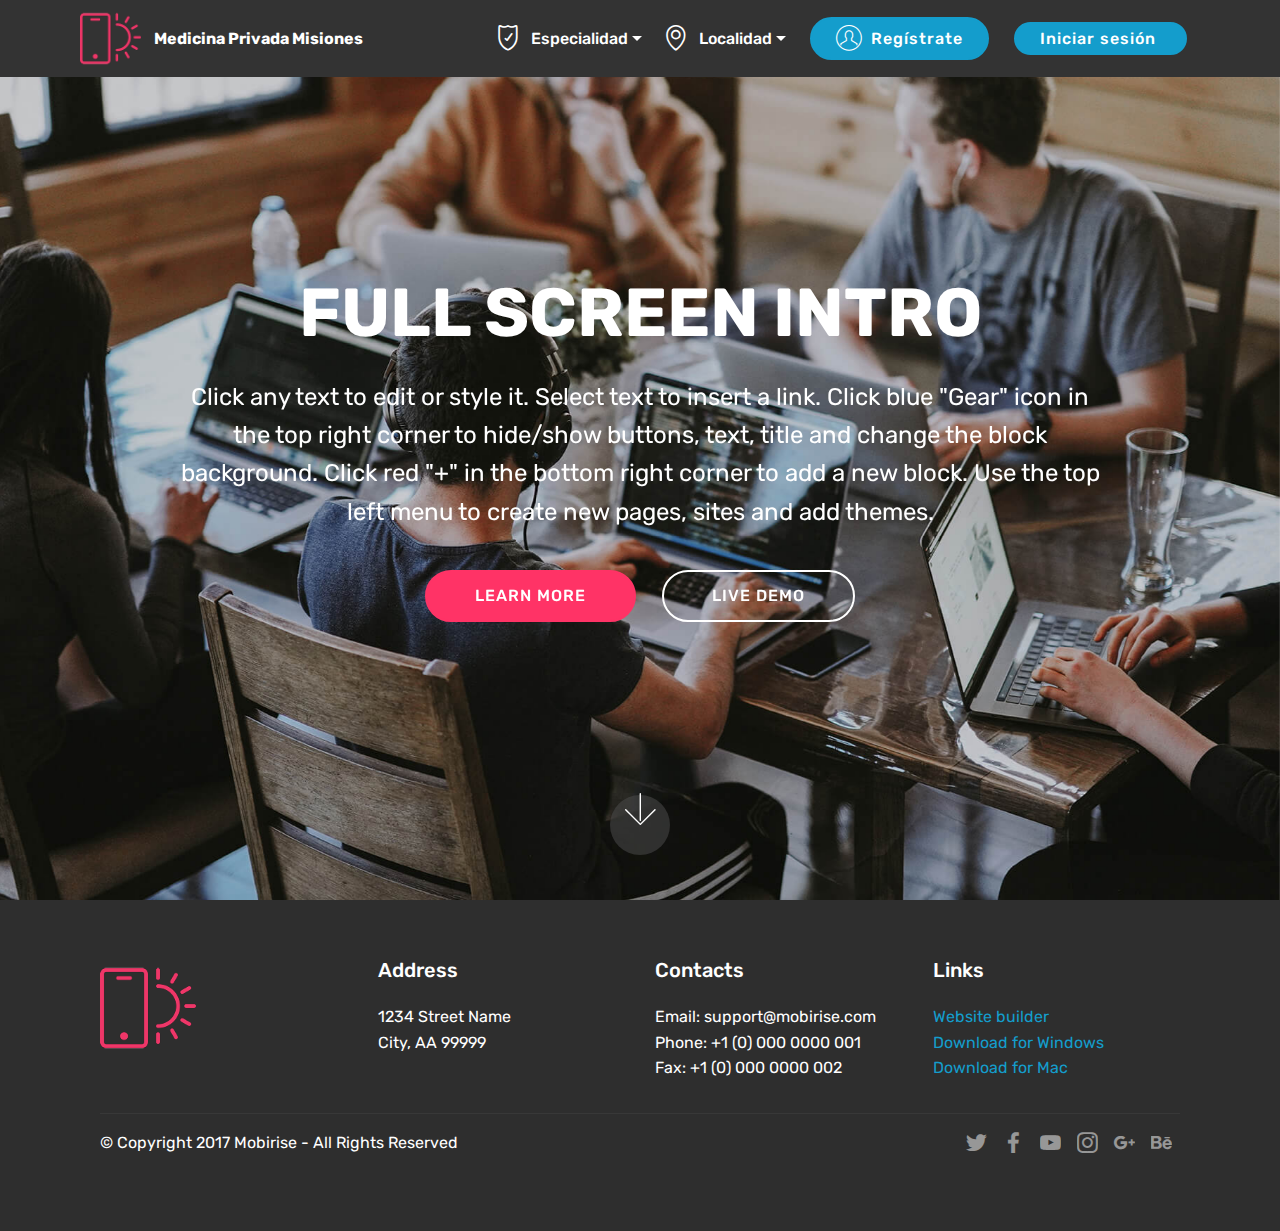
<file: index.html>
<!DOCTYPE html>
<html  >
<head>
  <!-- Site made with Mobirise Website Builder v4.10.7, https://mobirise.com -->
  <meta charset="UTF-8">
  <meta http-equiv="X-UA-Compatible" content="IE=edge">
  <meta name="generator" content="Mobirise v4.10.7, mobirise.com">
  <meta name="viewport" content="width=device-width, initial-scale=1, minimum-scale=1">
  <link rel="shortcut icon" href="assets/images/logo2.png" type="image/x-icon">
  <meta name="description" content="">
  
  <title>Medicina Privada Misiones</title>
  <link rel="stylesheet" href="assets/web/assets/mobirise-icons-bold/mobirise-icons-bold.css">
  <link rel="stylesheet" href="assets/web/assets/mobirise-icons/mobirise-icons.css">
  <link rel="stylesheet" href="assets/tether/tether.min.css">
  <link rel="stylesheet" href="assets/bootstrap/css/bootstrap.min.css">
  <link rel="stylesheet" href="assets/bootstrap/css/bootstrap-grid.min.css">
  <link rel="stylesheet" href="assets/bootstrap/css/bootstrap-reboot.min.css">
  <link rel="stylesheet" href="assets/socicon/css/styles.css">
  <link rel="stylesheet" href="assets/dropdown/css/style.css">
  <link rel="stylesheet" href="assets/theme/css/style.css">
  <link rel="stylesheet" href="assets/mobirise/css/mbr-additional.css" type="text/css">
  
  
  
</head>
<body>
  <section class="menu cid-qTkzRZLJNu" once="menu" id="menu1-0">

    

    <nav class="navbar navbar-expand beta-menu navbar-dropdown align-items-center navbar-fixed-top navbar-toggleable-sm">
        <button class="navbar-toggler navbar-toggler-right" type="button" data-toggle="collapse" data-target="#navbarSupportedContent" aria-controls="navbarSupportedContent" aria-expanded="false" aria-label="Toggle navigation">
            <div class="hamburger">
                <span></span>
                <span></span>
                <span></span>
                <span></span>
            </div>
        </button>
        <div class="menu-logo">
            <div class="navbar-brand">
                <span class="navbar-logo">
                    <a href="https://mobirise.com">
                         <img src="assets/images/logo2.png" alt="Mobirise" style="height: 3.8rem;">
                    </a>
                </span>
                <span class="navbar-caption-wrap"><a class="navbar-caption text-white display-4" href="https://mobirise.com">
                        Medicina Privada Misiones</a></span>
            </div>
        </div>
        <div class="collapse navbar-collapse" id="navbarSupportedContent">
            <ul class="navbar-nav nav-dropdown" data-app-modern-menu="true"><li class="nav-item dropdown">
                    <a class="nav-link link text-white dropdown-toggle display-7" href="Municipios.html" data-toggle="dropdown-submenu" aria-expanded="false"><span class="mbrib-protect mbr-iconfont mbr-iconfont-btn"></span>
                        
                        Especialidad</a><div class="dropdown-menu"><a class="text-white dropdown-item display-7" href="https://mobirise.com">New Item</a></div>
                </li>
                <li class="nav-item dropdown open">
                    <a class="nav-link link text-white dropdown-toggle display-7" href="Municipios.html" data-toggle="dropdown-submenu" aria-expanded="true"><span class="mbrib-pin mbr-iconfont mbr-iconfont-btn"></span>Localidad
                        </a><div class="dropdown-menu"><a class="text-white dropdown-item display-7" href="https://mobirise.com">New Item</a></div>
                </li></ul>
            <div class="navbar-buttons mbr-section-btn"><a class="btn btn-sm btn-primary display-4" href="https://mobirise.com"><span class="mbri-user mbr-iconfont mbr-iconfont-btn"></span>Regístrate<br></a> <a class="btn btn-sm btn-primary display-4" href="https://mobirise.com">Iniciar sesión&nbsp;<br></a></div>
        </div>
    </nav>
</section>

<section class="engine"><a href="https://mobirise.info/e">make a website</a></section><section class="cid-qTkA127IK8 mbr-fullscreen mbr-parallax-background" id="header2-1">

    

    

    <div class="container align-center">
        <div class="row justify-content-md-center">
            <div class="mbr-white col-md-10">
                <h1 class="mbr-section-title mbr-bold pb-3 mbr-fonts-style display-1">
                    FULL SCREEN INTRO
                </h1>
                
                <p class="mbr-text pb-3 mbr-fonts-style display-5">
                    Click any text to edit or style it. Select text to insert a link. Click blue "Gear" icon in the top right corner to hide/show buttons, text, title and change the block background. Click red "+" in the bottom right corner to add a new block. Use the top left menu to create new pages, sites and add themes.
                </p>
                <div class="mbr-section-btn">
                    <a class="btn btn-md btn-secondary display-4" href="https://mobirise.com">LEARN MORE</a>
                    <a class="btn btn-md btn-white-outline display-4" href="https://mobirise.com">LIVE DEMO</a>
                </div>
            </div>
        </div>
    </div>
    <div class="mbr-arrow hidden-sm-down" aria-hidden="true">
        <a href="#next">
            <i class="mbri-down mbr-iconfont"></i>
        </a>
    </div>
</section>

<section class="cid-qTkAaeaxX5" id="footer1-2">

    

    

    <div class="container">
        <div class="media-container-row content text-white">
            <div class="col-12 col-md-3">
                <div class="media-wrap">
                    <a href="https://mobirise.com/">
                        <img src="assets/images/logo2.png" alt="Mobirise">
                    </a>
                </div>
            </div>
            <div class="col-12 col-md-3 mbr-fonts-style display-7">
                <h5 class="pb-3">
                    Address
                </h5>
                <p class="mbr-text">
                    1234 Street Name
                    <br>City, AA 99999
                </p>
            </div>
            <div class="col-12 col-md-3 mbr-fonts-style display-7">
                <h5 class="pb-3">
                    Contacts
                </h5>
                <p class="mbr-text">
                    Email: support@mobirise.com
                    <br>Phone: +1 (0) 000 0000 001
                    <br>Fax: +1 (0) 000 0000 002
                </p>
            </div>
            <div class="col-12 col-md-3 mbr-fonts-style display-7">
                <h5 class="pb-3">
                    Links
                </h5>
                <p class="mbr-text">
                    <a class="text-primary" href="https://mobirise.com/">Website builder</a>
                    <br><a class="text-primary" href="https://mobirise.com/mobirise-free-win.zip">Download for Windows</a>
                    <br><a class="text-primary" href="https://mobirise.com/mobirise-free-mac.zip">Download for Mac</a>
                </p>
            </div>
        </div>
        <div class="footer-lower">
            <div class="media-container-row">
                <div class="col-sm-12">
                    <hr>
                </div>
            </div>
            <div class="media-container-row mbr-white">
                <div class="col-sm-6 copyright">
                    <p class="mbr-text mbr-fonts-style display-7">
                        © Copyright 2017 Mobirise - All Rights Reserved
                    </p>
                </div>
                <div class="col-md-6">
                    <div class="social-list align-right">
                        <div class="soc-item">
                            <a href="https://twitter.com/mobirise" target="_blank">
                                <span class="socicon-twitter socicon mbr-iconfont mbr-iconfont-social"></span>
                            </a>
                        </div>
                        <div class="soc-item">
                            <a href="https://www.facebook.com/pages/Mobirise/1616226671953247" target="_blank">
                                <span class="socicon-facebook socicon mbr-iconfont mbr-iconfont-social"></span>
                            </a>
                        </div>
                        <div class="soc-item">
                            <a href="https://www.youtube.com/c/mobirise" target="_blank">
                                <span class="socicon-youtube socicon mbr-iconfont mbr-iconfont-social"></span>
                            </a>
                        </div>
                        <div class="soc-item">
                            <a href="https://instagram.com/mobirise" target="_blank">
                                <span class="socicon-instagram socicon mbr-iconfont mbr-iconfont-social"></span>
                            </a>
                        </div>
                        <div class="soc-item">
                            <a href="https://plus.google.com/u/0/+Mobirise" target="_blank">
                                <span class="socicon-googleplus socicon mbr-iconfont mbr-iconfont-social"></span>
                            </a>
                        </div>
                        <div class="soc-item">
                            <a href="https://www.behance.net/Mobirise" target="_blank">
                                <span class="socicon-behance socicon mbr-iconfont mbr-iconfont-social"></span>
                            </a>
                        </div>
                    </div>
                </div>
            </div>
        </div>
    </div>
</section>


  <script src="assets/web/assets/jquery/jquery.min.js"></script>
  <script src="assets/popper/popper.min.js"></script>
  <script src="assets/tether/tether.min.js"></script>
  <script src="assets/bootstrap/js/bootstrap.min.js"></script>
  <script src="assets/touchswipe/jquery.touch-swipe.min.js"></script>
  <script src="assets/parallax/jarallax.min.js"></script>
  <script src="assets/smoothscroll/smooth-scroll.js"></script>
  <script src="assets/dropdown/js/nav-dropdown.js"></script>
  <script src="assets/dropdown/js/navbar-dropdown.js"></script>
  <script src="assets/theme/js/script.js"></script>
  
  
</body>
</html>
</file>
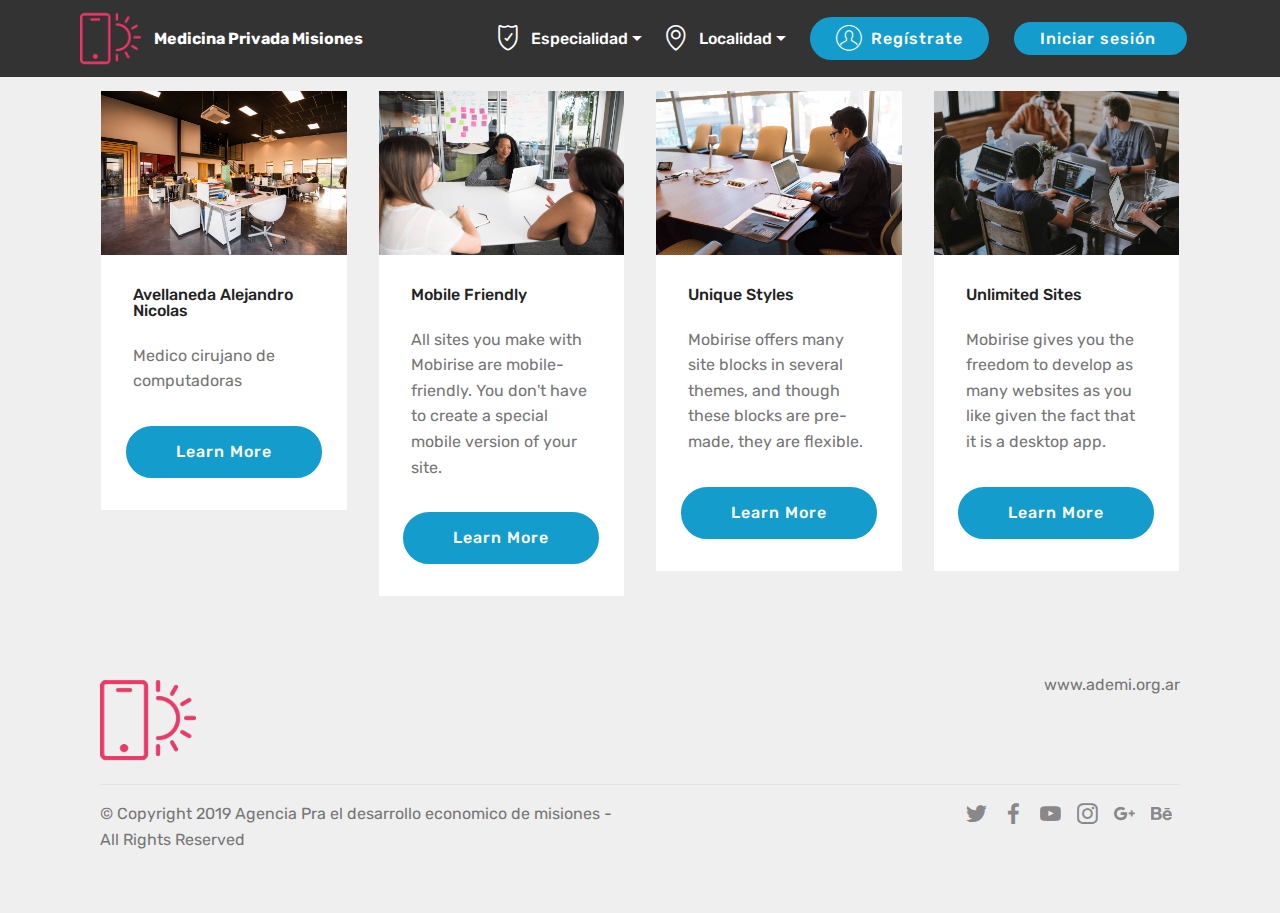
<file: Municipios.html>
<!DOCTYPE html>
<html  >
<head>
  <!-- Site made with Mobirise Website Builder v4.10.7, https://mobirise.com -->
  <meta charset="UTF-8">
  <meta http-equiv="X-UA-Compatible" content="IE=edge">
  <meta name="generator" content="Mobirise v4.10.7, mobirise.com">
  <meta name="viewport" content="width=device-width, initial-scale=1, minimum-scale=1">
  <link rel="shortcut icon" href="assets/images/logo2.png" type="image/x-icon">
  <meta name="description" content="Web Creator Description">
  
  <title>Profesionales medicos en Posadas - Medicina Privada Misiones</title>
  <link rel="stylesheet" href="assets/web/assets/mobirise-icons-bold/mobirise-icons-bold.css">
  <link rel="stylesheet" href="assets/web/assets/mobirise-icons/mobirise-icons.css">
  <link rel="stylesheet" href="assets/tether/tether.min.css">
  <link rel="stylesheet" href="assets/bootstrap/css/bootstrap.min.css">
  <link rel="stylesheet" href="assets/bootstrap/css/bootstrap-grid.min.css">
  <link rel="stylesheet" href="assets/bootstrap/css/bootstrap-reboot.min.css">
  <link rel="stylesheet" href="assets/dropdown/css/style.css">
  <link rel="stylesheet" href="assets/socicon/css/styles.css">
  <link rel="stylesheet" href="assets/theme/css/style.css">
  <link rel="stylesheet" href="assets/mobirise/css/mbr-additional.css" type="text/css">
  
  
  
</head>
<body>
  <section class="menu cid-qTkzRZLJNu" once="menu" id="menu1-4">

    

    <nav class="navbar navbar-expand beta-menu navbar-dropdown align-items-center navbar-fixed-top navbar-toggleable-sm">
        <button class="navbar-toggler navbar-toggler-right" type="button" data-toggle="collapse" data-target="#navbarSupportedContent" aria-controls="navbarSupportedContent" aria-expanded="false" aria-label="Toggle navigation">
            <div class="hamburger">
                <span></span>
                <span></span>
                <span></span>
                <span></span>
            </div>
        </button>
        <div class="menu-logo">
            <div class="navbar-brand">
                <span class="navbar-logo">
                    <a href="https://mobirise.com">
                         <img src="assets/images/logo2.png" alt="Mobirise" style="height: 3.8rem;">
                    </a>
                </span>
                <span class="navbar-caption-wrap"><a class="navbar-caption text-white display-4" href="https://mobirise.com">
                        Medicina Privada Misiones</a></span>
            </div>
        </div>
        <div class="collapse navbar-collapse" id="navbarSupportedContent">
            <ul class="navbar-nav nav-dropdown" data-app-modern-menu="true"><li class="nav-item dropdown">
                    <a class="nav-link link text-white dropdown-toggle display-7" href="Municipios.html" data-toggle="dropdown-submenu" aria-expanded="false"><span class="mbrib-protect mbr-iconfont mbr-iconfont-btn"></span>
                        
                        Especialidad</a><div class="dropdown-menu"><a class="text-white dropdown-item display-7" href="https://mobirise.com">New Item</a></div>
                </li>
                <li class="nav-item dropdown">
                    <a class="nav-link link text-white dropdown-toggle display-7" href="Municipios.html" data-toggle="dropdown-submenu" aria-expanded="true"><span class="mbrib-pin mbr-iconfont mbr-iconfont-btn"></span>Localidad
                        </a><div class="dropdown-menu"><a class="text-white dropdown-item display-7" href="https://mobirise.com">New Item</a></div>
                </li></ul>
            <div class="navbar-buttons mbr-section-btn"><a class="btn btn-sm btn-primary display-4" href="https://mobirise.com"><span class="mbri-user mbr-iconfont mbr-iconfont-btn"></span>Regístrate<br></a> <a class="btn btn-sm btn-primary display-4" href="https://mobirise.com">Iniciar sesión&nbsp;<br></a></div>
        </div>
    </nav>
</section>

<section class="engine"><a href="https://mobirise.info/o">portfolio web templates</a></section><section class="features3 cid-rzewKCLpai" id="features3-7">

    

    
    <div class="container">
        <div class="media-container-row">
            <div class="card p-3 col-12 col-md-6 col-lg-3">
                <div class="card-wrapper">
                    <div class="card-img">
                        <img src="assets/images/background1.jpg" alt="Mobirise">
                    </div>
                    <div class="card-box">
                        <h4 class="card-title mbr-fonts-style display-7">
                            Avellaneda Alejandro Nicolas</h4>
                        <p class="mbr-text mbr-fonts-style display-7">
                            Medico cirujano de computadoras</p>
                    </div>
                    <div class="mbr-section-btn text-center"><a href="profesional.html" class="btn btn-primary display-4">
                            Learn More
                        </a></div>
                </div>
            </div>

            <div class="card p-3 col-12 col-md-6 col-lg-3">
                <div class="card-wrapper">
                    <div class="card-img">
                        <img src="assets/images/background2.jpg" alt="Mobirise">
                    </div>
                    <div class="card-box">
                        <h4 class="card-title mbr-fonts-style display-7">
                            Mobile Friendly
                        </h4>
                        <p class="mbr-text mbr-fonts-style display-7">
                            All sites you make with Mobirise are mobile-friendly. You don't have to create a special mobile version of your site.
                        </p>
                    </div>
                    <div class="mbr-section-btn text-center">
                        <a href="https://mobirise.co" class="btn btn-primary display-4">
                            Learn More
                        </a>
                    </div>
                </div>
            </div>

            <div class="card p-3 col-12 col-md-6 col-lg-3">
                <div class="card-wrapper">
                    <div class="card-img">
                        <img src="assets/images/background3.jpg" alt="Mobirise">
                    </div>
                    <div class="card-box">
                        <h4 class="card-title mbr-fonts-style display-7">
                            Unique Styles
                        </h4>
                        <p class="mbr-text mbr-fonts-style display-7">
                            Mobirise offers many site blocks in several themes, and though these blocks are pre-made, they are flexible.
                        </p>
                    </div>
                    <div class="mbr-section-btn text-center">
                        <a href="https://mobirise.co" class="btn btn-primary display-4">
                            Learn More
                        </a>
                    </div>
                </div>
            </div>

            <div class="card p-3 col-12 col-md-6 col-lg-3">
                <div class="card-wrapper">
                    <div class="card-img">
                        <img src="assets/images/background4.jpg" alt="Mobirise">
                    </div>
                    <div class="card-box">
                        <h4 class="card-title mbr-fonts-style display-7">
                            Unlimited Sites
                        </h4>
                        <p class="mbr-text mbr-fonts-style display-7">
                           Mobirise gives you the freedom to develop as many websites as you like given the fact that it is a desktop app.
                        </p>
                    </div>
                    <div class="mbr-section-btn text-center">
                        <a href="https://mobirise.co" class="btn btn-primary display-4">
                            Learn More
                        </a>
                    </div>
                </div>
            </div>
        </div>
    </div>
</section>

<section class="cid-rzjWlSmWpB" id="footer5-c">

    

    

    <div class="container">
        <div class="media-container-row">
            <div class="col-md-3">
                <div class="media-wrap">
                    <a href="https://mobirise.co/">
                       <img src="assets/images/logo2.png" alt="Mobirise">
                    </a>
                </div>
            </div>
            <div class="col-md-9">
                <p class="mbr-text align-right links mbr-fonts-style display-7">www.ademi.org.ar</p>
            </div>
        </div>
        <div class="footer-lower">
            <div class="media-container-row">
                <div class="col-md-12">
                    <hr>
                </div>
            </div>
            <div class="media-container-row mbr-white">
                <div class="col-md-6 copyright">
                    <p class="mbr-text mbr-fonts-style display-7">
                        © Copyright 2019 Agencia Pra el desarrollo economico de misiones - All Rights Reserved
                    </p>
                </div>
                <div class="col-md-6">
                    <div class="social-list align-right">
                        <div class="soc-item">
                            <a href="https://twitter.com/mobirise" target="_blank">
                                <span class="socicon-twitter socicon mbr-iconfont mbr-iconfont-social"></span>
                            </a>
                        </div>
                        <div class="soc-item">
                            <a href="https://www.facebook.com/pages/Mobirise/1616226671953247" target="_blank">
                                <span class="socicon-facebook socicon mbr-iconfont mbr-iconfont-social"></span>
                            </a>
                        </div>
                        <div class="soc-item">
                            <a href="https://www.youtube.com/c/mobirise" target="_blank">
                                <span class="socicon-youtube socicon mbr-iconfont mbr-iconfont-social"></span>
                            </a>
                        </div>
                        <div class="soc-item">
                            <a href="https://instagram.com/mobirise" target="_blank">
                                <span class="socicon-instagram socicon mbr-iconfont mbr-iconfont-social"></span>
                            </a>
                        </div>
                        <div class="soc-item">
                            <a href="https://plus.google.com/u/0/+Mobirise" target="_blank">
                                <span class="socicon-googleplus socicon mbr-iconfont mbr-iconfont-social"></span>
                            </a>
                        </div>
                        <div class="soc-item">
                            <a href="https://www.behance.net/Mobirise" target="_blank">
                                <span class="socicon-behance socicon mbr-iconfont mbr-iconfont-social"></span>
                            </a>
                        </div>
                    </div>
                </div>
            </div>
        </div>
    </div>
</section>


  <script src="assets/web/assets/jquery/jquery.min.js"></script>
  <script src="assets/popper/popper.min.js"></script>
  <script src="assets/tether/tether.min.js"></script>
  <script src="assets/bootstrap/js/bootstrap.min.js"></script>
  <script src="assets/dropdown/js/nav-dropdown.js"></script>
  <script src="assets/dropdown/js/navbar-dropdown.js"></script>
  <script src="assets/touchswipe/jquery.touch-swipe.min.js"></script>
  <script src="assets/smoothscroll/smooth-scroll.js"></script>
  <script src="assets/theme/js/script.js"></script>
  
  
</body>
</html>
</file>
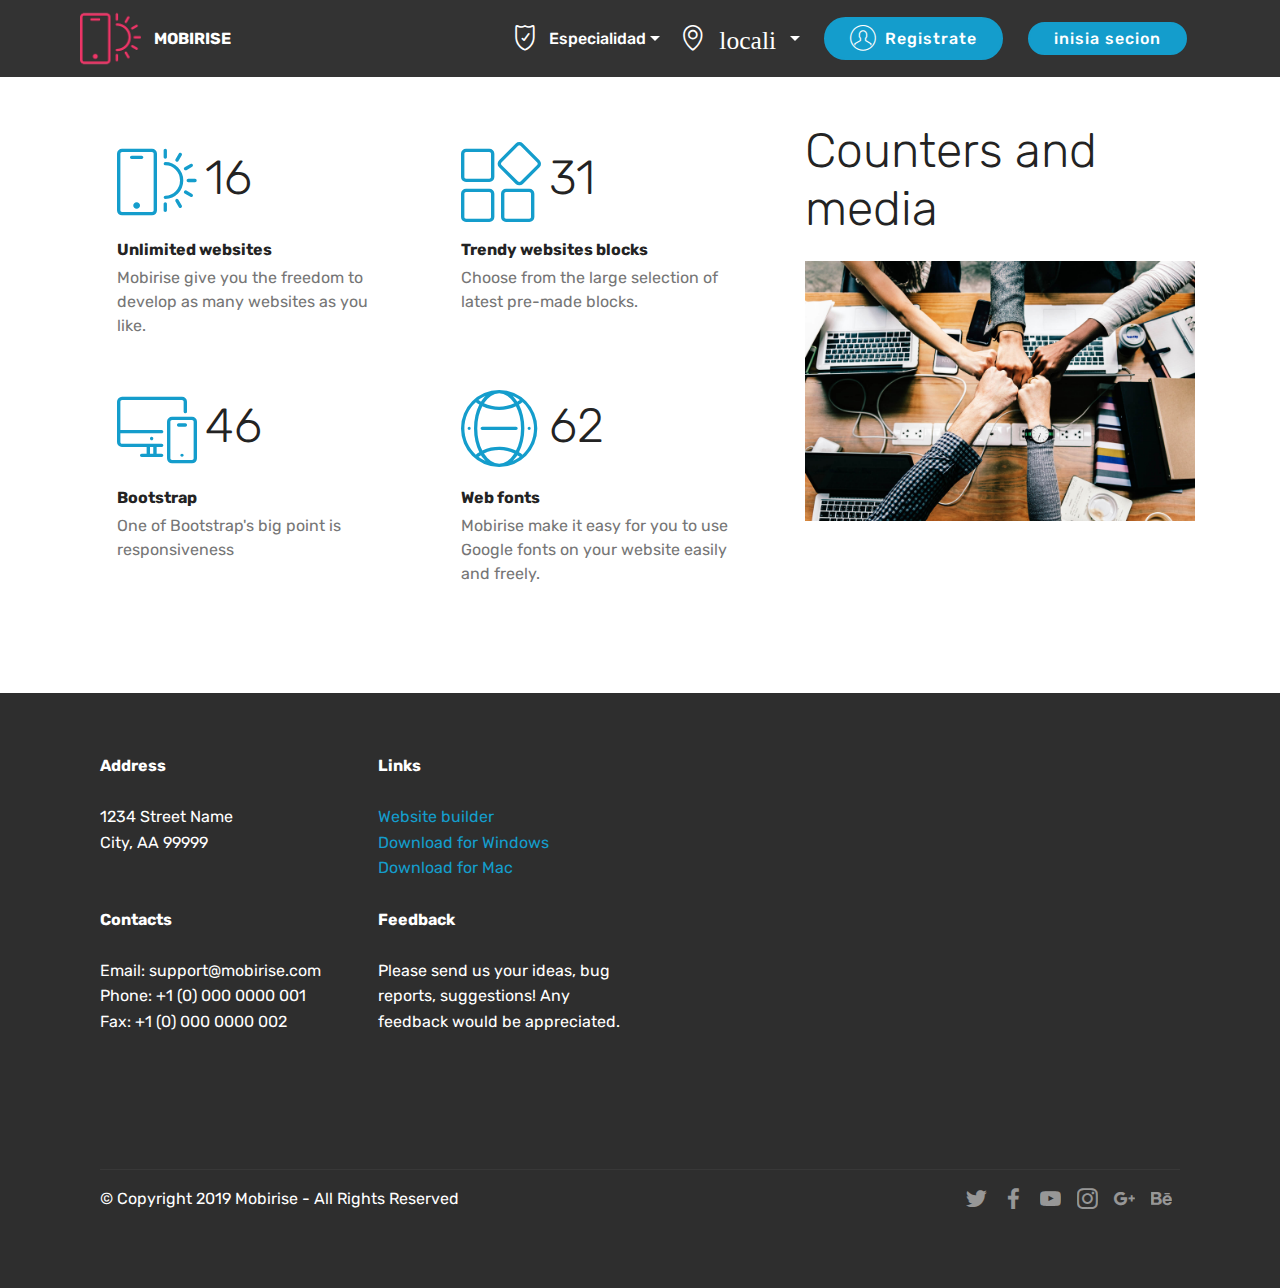
<file: page1.html>
<!DOCTYPE html>
<html  >
<head>
  <!-- Site made with Mobirise Website Builder v4.10.7, https://mobirise.com -->
  <meta charset="UTF-8">
  <meta http-equiv="X-UA-Compatible" content="IE=edge">
  <meta name="generator" content="Mobirise v4.10.7, mobirise.com">
  <meta name="viewport" content="width=device-width, initial-scale=1, minimum-scale=1">
  <link rel="shortcut icon" href="assets/images/logo2.png" type="image/x-icon">
  <meta name="description" content="Website Generator Description">
  
  <title>Page 1</title>
  <link rel="stylesheet" href="assets/web/assets/mobirise-icons-bold/mobirise-icons-bold.css">
  <link rel="stylesheet" href="assets/web/assets/mobirise-icons/mobirise-icons.css">
  <link rel="stylesheet" href="assets/tether/tether.min.css">
  <link rel="stylesheet" href="assets/bootstrap/css/bootstrap.min.css">
  <link rel="stylesheet" href="assets/bootstrap/css/bootstrap-grid.min.css">
  <link rel="stylesheet" href="assets/bootstrap/css/bootstrap-reboot.min.css">
  <link rel="stylesheet" href="assets/socicon/css/styles.css">
  <link rel="stylesheet" href="assets/dropdown/css/style.css">
  <link rel="stylesheet" href="assets/theme/css/style.css">
  <link rel="stylesheet" href="assets/mobirise/css/mbr-additional.css" type="text/css">
  
  
  
</head>
<body>
  <section class="menu cid-qTkzRZLJNu" once="menu" id="menu1-3">

    

    <nav class="navbar navbar-expand beta-menu navbar-dropdown align-items-center navbar-fixed-top navbar-toggleable-sm">
        <button class="navbar-toggler navbar-toggler-right" type="button" data-toggle="collapse" data-target="#navbarSupportedContent" aria-controls="navbarSupportedContent" aria-expanded="false" aria-label="Toggle navigation">
            <div class="hamburger">
                <span></span>
                <span></span>
                <span></span>
                <span></span>
            </div>
        </button>
        <div class="menu-logo">
            <div class="navbar-brand">
                <span class="navbar-logo">
                    <a href="https://mobirise.com">
                         <img src="assets/images/logo2.png" alt="Mobirise" style="height: 3.8rem;">
                    </a>
                </span>
                <span class="navbar-caption-wrap">
                    <a class="navbar-caption text-white display-4" href="https://mobirise.com">
                        MOBIRISE
                    </a>
                </span>
            </div>
        </div>
        <div class="collapse navbar-collapse" id="navbarSupportedContent">
            <ul class="navbar-nav nav-dropdown" data-app-modern-menu="true"><li class="nav-item dropdown">
                    <a class="nav-link link text-white dropdown-toggle display-7" href="https://mobirise.com" data-toggle="dropdown-submenu" aria-expanded="false"><span class="mbrib-protect mbr-iconfont mbr-iconfont-btn"></span>
                        
                        Especialidad</a><div class="dropdown-menu"><a class="text-white dropdown-item display-7" href="https://mobirise.com">New Item</a></div>
                </li>
                <li class="nav-item dropdown">
                    <a class="nav-link link text-white dropdown-toggle display-7" href="https://mobirise.com" data-toggle="dropdown-submenu" aria-expanded="false"><span class="mbrib-pin mbr-iconfont mbr-iconfont-btn">&nbsp;locali</span>
                        </a><div class="dropdown-menu"><a class="text-white dropdown-item display-7" href="https://mobirise.com">New Item</a></div>
                </li></ul>
            <div class="navbar-buttons mbr-section-btn"><a class="btn btn-sm btn-primary display-4" href="https://mobirise.com"><span class="mbri-user mbr-iconfont mbr-iconfont-btn"></span>
                    Registrate</a> <a class="btn btn-sm btn-primary display-4" href="https://mobirise.com">inisia secion</a></div>
        </div>
    </nav>
</section>

<section class="engine"><a href="https://mobirise.info/j">website templates</a></section><section class="counters2 counters cid-rzjNqa8KZk" id="counters2-a">

    

    

    <div class="container pt-4 mt-2">
        <div class="media-container-row">
            <div class="media-block" style="width: 38%;">
                <h2 class="mbr-section-title pb-3 align-left mbr-fonts-style display-2">
                    Counters and media
                </h2>
                
                <div class="mbr-figure">
                    <img src="assets/images/background6.jpg">
                </div>
            </div>
            <div class="cards-block">
                <div class="cards-container">
                    <div class="card px-3 align-left col-12 col-md-6">
                        <div class="panel-item p-3">
                            <div class="card-img pb-3">
                                <span class="mbri-mobirise mbr-iconfont pr-2"></span>
                                <h3 class="count py-3 mbr-fonts-style display-2">
                                    100
                                </h3>
                            </div>
                            <div class="card-text">
                                <h4 class="mbr-content-title mbr-bold mbr-fonts-style display-7">
                                    Unlimited websites
                                </h4>
                                <p class="mbr-content-text mbr-fonts-style display-7">
                                    Mobirise give you the freedom to develop as many websites as you like.
                                </p>
                            </div>
                        </div>
                    </div>
                    <div class="card px-3 align-left col-12 col-md-6">
                        <div class="panel-item p-3">
                            <div class="card-img pb-3">
                                <span class="mbri-extension mbr-iconfont pr-2"></span>
                                <h3 class="count py-3 mbr-fonts-style display-2">
                                    200
                                </h3>
                            </div>
                            <div class="card-text">
                                <h4 class="mbr-content-title mbr-bold mbr-fonts-style display-7">
                                    Trendy websites blocks
                                </h4>
                                <p class="mbr-content-text mbr-fonts-style display-7">
                                    Choose from the large selection of latest pre-made blocks.
                                </p>
                            </div>
                        </div>
                    </div>
                    <div class="card px-3 align-left col-12 col-md-6">
                        <div class="panel-item p-3">
                            <div class="card-img pb-3">
                                <span class="mbri-responsive mbr-iconfont pr-2"></span>
                                <h3 class="count py-3 mbr-fonts-style display-2">
                                    300
                                </h3>
                            </div>
                            <div class="card-text">
                                <h4 class="mbr-content-title mbr-bold mbr-fonts-style display-7">
                                    Bootstrap
                                </h4>
                                <p class="mbr-content-text mbr-fonts-style display-7">
                                        One of Bootstrap's big point is responsiveness 
                                </p>
                            </div>
                        </div>
                    </div>
                    <div class="card px-3 align-left col-12 col-md-6">
                        <div class="panel-item p-3">
                            <div class="card-img pb-3">
                                <span class="mbri-globe-2 mbr-iconfont pr-2"></span>
                                <h3 class="count py-3 mbr-fonts-style display-2">
                                    400
                                </h3>
                            </div>
                            <div class="card-texts">
                                <h4 class="mbr-content-title mbr-bold mbr-fonts-style display-7">
                                    Web fonts
                                </h4>
                                <p class="mbr-content-text mbr-fonts-style display-7">
                                        Mobirise make it easy for you to use Google fonts on your website easily and freely.
                                </p>
                            </div>
                        </div>
                    </div>
                </div>
            </div>
        </div>
    </div>
</section>

<section class="cid-rzjNl3s3DM" id="footer2-8">

    

    

    <div class="container">
        <div class="media-container-row content mbr-white">
            <div class="col-12 col-md-3 mbr-fonts-style display-7">
                <p class="mbr-text">
                    <strong>Address</strong>
                    <br>
                    <br>1234 Street Name
                    <br>City, AA 99999
                    <br>
                    <br>
                    <br><strong>Contacts</strong>
                    <br>
                    <br>Email: support@mobirise.com
                    <br>Phone: +1 (0) 000 0000 001
                    <br>Fax: +1 (0) 000 0000 002
                </p>
            </div>
            <div class="col-12 col-md-3 mbr-fonts-style display-7">
                <p class="mbr-text">
                    <strong>Links</strong>
                    <br>
                    <br><a class="text-primary" href="https://mobirise.co/">Website builder</a>
                    <br><a class="text-primary" href="https://mobirise.co/">Download for Windows</a>
                    <br><a class="text-primary" href="https://mobirise.co/">Download for Mac</a>
                    <br>
                    <br><strong>Feedback</strong>
                    <br>
                    <br>Please send us your ideas, bug reports, suggestions! Any feedback would be appreciated.
                </p>
            </div>
            <div class="col-12 col-md-6">
                <div class="google-map"><iframe frameborder="0" style="border:0" src="https://www.google.com/maps/embed/v1/place?key=AIzaSyCy9r70T3NYf3PhvVflTo0_zdif2_IoIYs&amp;q=place_id:ChIJn6wOs6lZwokRLKy1iqRcoKw" allowfullscreen=""></iframe></div>
            </div>
        </div>
        <div class="footer-lower">
            <div class="media-container-row">
                <div class="col-sm-12">
                    <hr>
                </div>
            </div>
            <div class="media-container-row mbr-white">
                <div class="col-sm-6 copyright">
                    <p class="mbr-text mbr-fonts-style display-7">
                        © Copyright 2019 Mobirise - All Rights Reserved
                    </p>
                </div>
                <div class="col-md-6">
                    <div class="social-list align-right">
                        <div class="soc-item">
                            <a href="https://twitter.com/mobirise" target="_blank">
                                <span class="socicon-twitter socicon mbr-iconfont mbr-iconfont-social"></span>
                            </a>
                        </div>
                        <div class="soc-item">
                            <a href="https://www.facebook.com/pages/Mobirise/1616226671953247" target="_blank">
                                <span class="socicon-facebook socicon mbr-iconfont mbr-iconfont-social"></span>
                            </a>
                        </div>
                        <div class="soc-item">
                            <a href="https://www.youtube.com/c/mobirise" target="_blank">
                                <span class="socicon-youtube socicon mbr-iconfont mbr-iconfont-social"></span>
                            </a>
                        </div>
                        <div class="soc-item">
                            <a href="https://instagram.com/mobirise" target="_blank">
                                <span class="socicon-instagram socicon mbr-iconfont mbr-iconfont-social"></span>
                            </a>
                        </div>
                        <div class="soc-item">
                            <a href="https://plus.google.com/u/0/+Mobirise" target="_blank">
                                <span class="socicon-googleplus socicon mbr-iconfont mbr-iconfont-social"></span>
                            </a>
                        </div>
                        <div class="soc-item">
                            <a href="https://www.behance.net/Mobirise" target="_blank">
                                <span class="socicon-behance socicon mbr-iconfont mbr-iconfont-social"></span>
                            </a>
                        </div>
                    </div>
                </div>
            </div>
        </div>
    </div>
</section>


  <script src="assets/web/assets/jquery/jquery.min.js"></script>
  <script src="assets/popper/popper.min.js"></script>
  <script src="assets/tether/tether.min.js"></script>
  <script src="assets/bootstrap/js/bootstrap.min.js"></script>
  <script src="assets/touchswipe/jquery.touch-swipe.min.js"></script>
  <script src="assets/viewportchecker/jquery.viewportchecker.js"></script>
  <script src="assets/smoothscroll/smooth-scroll.js"></script>
  <script src="assets/dropdown/js/nav-dropdown.js"></script>
  <script src="assets/dropdown/js/navbar-dropdown.js"></script>
  <script src="assets/theme/js/script.js"></script>
  
  
</body>
</html>
</file>
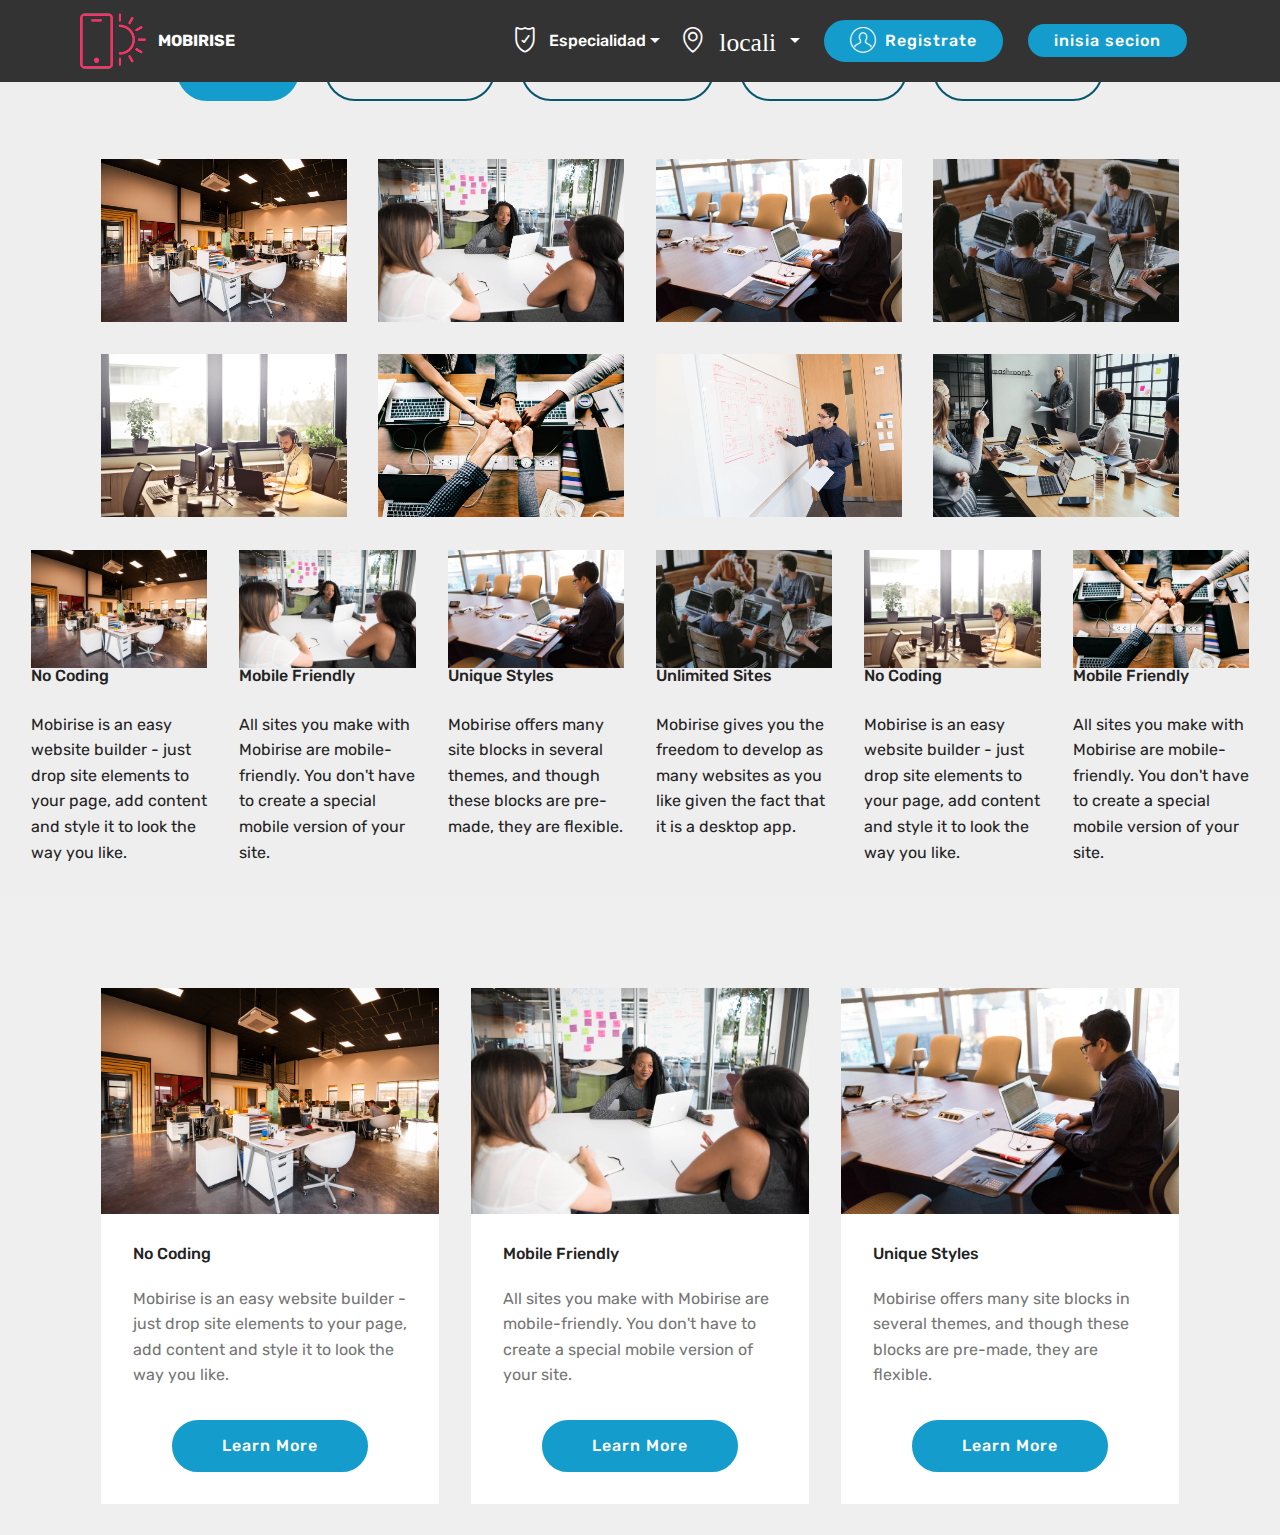
<file: page2.html>
<!DOCTYPE html>
<html  >
<head>
  <!-- Site made with Mobirise Website Builder v4.10.7, https://mobirise.com -->
  <meta charset="UTF-8">
  <meta http-equiv="X-UA-Compatible" content="IE=edge">
  <meta name="generator" content="Mobirise v4.10.7, mobirise.com">
  <meta name="viewport" content="width=device-width, initial-scale=1, minimum-scale=1">
  <link rel="shortcut icon" href="assets/images/logo2.png" type="image/x-icon">
  <meta name="description" content="Web Creator Description">
  
  <title>Page 2</title>
  <link rel="stylesheet" href="assets/web/assets/mobirise-icons-bold/mobirise-icons-bold.css">
  <link rel="stylesheet" href="assets/web/assets/mobirise-icons/mobirise-icons.css">
  <link rel="stylesheet" href="assets/tether/tether.min.css">
  <link rel="stylesheet" href="assets/bootstrap/css/bootstrap.min.css">
  <link rel="stylesheet" href="assets/bootstrap/css/bootstrap-grid.min.css">
  <link rel="stylesheet" href="assets/bootstrap/css/bootstrap-reboot.min.css">
  <link rel="stylesheet" href="assets/dropdown/css/style.css">
  <link rel="stylesheet" href="assets/theme/css/style.css">
  <link rel="stylesheet" href="assets/gallery/style.css">
  <link rel="stylesheet" href="assets/mobirise/css/mbr-additional.css" type="text/css">
  
  
  
</head>
<body>
  <section class="menu cid-qTkzRZLJNu" once="menu" id="menu1-4">

    

    <nav class="navbar navbar-expand beta-menu navbar-dropdown align-items-center navbar-fixed-top navbar-toggleable-sm">
        <button class="navbar-toggler navbar-toggler-right" type="button" data-toggle="collapse" data-target="#navbarSupportedContent" aria-controls="navbarSupportedContent" aria-expanded="false" aria-label="Toggle navigation">
            <div class="hamburger">
                <span></span>
                <span></span>
                <span></span>
                <span></span>
            </div>
        </button>
        <div class="menu-logo">
            <div class="navbar-brand">
                <span class="navbar-logo">
                    <a href="https://mobirise.com">
                         <img src="assets/images/logo2.png" alt="Mobirise" style="height: 4.1rem;">
                    </a>
                </span>
                <span class="navbar-caption-wrap">
                    <a class="navbar-caption text-white display-4" href="https://mobirise.com">
                        MOBIRISE
                    </a>
                </span>
            </div>
        </div>
        <div class="collapse navbar-collapse" id="navbarSupportedContent">
            <ul class="navbar-nav nav-dropdown" data-app-modern-menu="true"><li class="nav-item dropdown">
                    <a class="nav-link link text-white dropdown-toggle display-7" href="https://mobirise.com" data-toggle="dropdown-submenu" aria-expanded="false"><span class="mbrib-protect mbr-iconfont mbr-iconfont-btn"></span>
                        
                        Especialidad</a><div class="dropdown-menu"><a class="text-white dropdown-item display-7" href="https://mobirise.com">New Item</a></div>
                </li>
                <li class="nav-item dropdown">
                    <a class="nav-link link text-white dropdown-toggle display-7" href="https://mobirise.com" data-toggle="dropdown-submenu" aria-expanded="false"><span class="mbrib-pin mbr-iconfont mbr-iconfont-btn">&nbsp;locali</span>
                        </a><div class="dropdown-menu"><a class="text-white dropdown-item display-7" href="https://mobirise.com">New Item</a></div>
                </li></ul>
            <div class="navbar-buttons mbr-section-btn"><a class="btn btn-sm btn-primary display-4" href="https://mobirise.com"><span class="mbri-user mbr-iconfont mbr-iconfont-btn"></span>
                    Registrate</a> <a class="btn btn-sm btn-primary display-4" href="https://mobirise.com">inisia secion</a></div>
        </div>
    </nav>
</section>

<section class="engine"><a href="https://mobirise.info/x">css templates</a></section><section class="mbr-gallery mbr-slider-carousel cid-rzewGSdwsF" id="gallery2-5">

    

    <div class="container">
        <div><!-- Filter --><div class="mbr-gallery-filter container gallery-filter-active"><ul buttons="0"><li class="mbr-gallery-filter-all"><a class="btn btn-md btn-primary-outline active display-7" href="">All</a></li></ul></div><!-- Gallery --><div class="mbr-gallery-row"><div class="mbr-gallery-layout-default"><div><div><div class="mbr-gallery-item mbr-gallery-item--p2" data-video-url="false" data-tags="Increíble"><div href="#lb-gallery2-5" data-slide-to="0" data-toggle="modal"><img src="assets/images/background1.jpg" alt="" title=""><span class="icon-focus"></span></div></div><div class="mbr-gallery-item mbr-gallery-item--p2" data-video-url="false" data-tags="Responsive"><div href="#lb-gallery2-5" data-slide-to="1" data-toggle="modal"><img src="assets/images/background2.jpg" alt="" title=""><span class="icon-focus"></span></div></div><div class="mbr-gallery-item mbr-gallery-item--p2" data-video-url="false" data-tags="Creativa"><div href="#lb-gallery2-5" data-slide-to="2" data-toggle="modal"><img src="assets/images/background3.jpg" alt="" title=""><span class="icon-focus"></span></div></div><div class="mbr-gallery-item mbr-gallery-item--p2" data-video-url="false" data-tags="Animada"><div href="#lb-gallery2-5" data-slide-to="3" data-toggle="modal"><img src="assets/images/background4.jpg" alt="" title=""><span class="icon-focus"></span></div></div><div class="mbr-gallery-item mbr-gallery-item--p2" data-video-url="false" data-tags="Increíble"><div href="#lb-gallery2-5" data-slide-to="4" data-toggle="modal"><img src="assets/images/background5.jpg" alt="" title=""><span class="icon-focus"></span></div></div><div class="mbr-gallery-item mbr-gallery-item--p2" data-video-url="false" data-tags="Increíble"><div href="#lb-gallery2-5" data-slide-to="5" data-toggle="modal"><img src="assets/images/background6.jpg" alt="" title=""><span class="icon-focus"></span></div></div><div class="mbr-gallery-item mbr-gallery-item--p2" data-video-url="false" data-tags="Responsive"><div href="#lb-gallery2-5" data-slide-to="6" data-toggle="modal"><img src="assets/images/background7.jpg" alt="" title=""><span class="icon-focus"></span></div></div><div class="mbr-gallery-item mbr-gallery-item--p2" data-video-url="false" data-tags="Animada"><div href="#lb-gallery2-5" data-slide-to="7" data-toggle="modal"><img src="assets/images/background8.jpg" alt="" title=""><span class="icon-focus"></span></div></div></div></div><div class="clearfix"></div></div></div><!-- Lightbox --><div data-app-prevent-settings="" class="mbr-slider modal fade carousel slide" tabindex="-1" data-keyboard="true" data-interval="false" id="lb-gallery2-5"><div class="modal-dialog"><div class="modal-content"><div class="modal-body"><div class="carousel-inner"><div class="carousel-item active"><img src="assets/images/background1.jpg" alt="" title=""></div><div class="carousel-item"><img src="assets/images/background2.jpg" alt="" title=""></div><div class="carousel-item"><img src="assets/images/background3.jpg" alt="" title=""></div><div class="carousel-item"><img src="assets/images/background4.jpg" alt="" title=""></div><div class="carousel-item"><img src="assets/images/background5.jpg" alt="" title=""></div><div class="carousel-item"><img src="assets/images/background6.jpg" alt="" title=""></div><div class="carousel-item"><img src="assets/images/background7.jpg" alt="" title=""></div><div class="carousel-item"><img src="assets/images/background8.jpg" alt="" title=""></div></div><a class="carousel-control carousel-control-prev" role="button" data-slide="prev" href="#lb-gallery2-5"><span class="mbri-left mbr-iconfont" aria-hidden="true"></span><span class="sr-only">Previous</span></a><a class="carousel-control carousel-control-next" role="button" data-slide="next" href="#lb-gallery2-5"><span class="mbri-right mbr-iconfont" aria-hidden="true"></span><span class="sr-only">Next</span></a><a class="close" href="#" role="button" data-dismiss="modal"><span class="sr-only">Close</span></a></div></div></div></div></div>
    </div>

</section>

<section class="features17 cid-rzewJX7CKG" id="features17-6">
    
    

    
    <div class="container-fluid">
        <div class="media-container-row">
            <div class="card p-3 col-12 col-md-6 col-lg-2">
                <div class="card-wrapper">
                    <div class="card-img">
                        <img src="assets/images/background1.jpg" alt="Mobirise">
                    </div>
                    <div class="card-box">
                        <h4 class="card-title pb-3 mbr-fonts-style display-7">
                            No Coding
                        </h4>
                        <p class="mbr-text mbr-fonts-style display-7">
                            Mobirise is an easy website builder - just drop site elements to your page, add content and style it to look the way you like.
                        </p>
                    </div>
                </div>
            </div>

            <div class="card p-3 col-12 col-md-6 col-lg-2">
                <div class="card-wrapper">
                    <div class="card-img">
                        <img src="assets/images/background2.jpg" alt="Mobirise">
                    </div>
                    <div class="card-box">
                        <h4 class="card-title pb-3 mbr-fonts-style display-7">
                            Mobile Friendly
                        </h4>
                        <p class="mbr-text mbr-fonts-style display-7">
                            All sites you make with Mobirise are mobile-friendly. You don't have to create a special mobile version of your site.
                        </p>
                    </div>
                </div>
            </div>

            <div class="card p-3 col-12 col-md-6 col-lg-2">
                <div class="card-wrapper">
                    <div class="card-img">
                        <img src="assets/images/background3.jpg" alt="Mobirise">
                    </div>
                    <div class="card-box">
                        <h4 class="card-title pb-3 mbr-fonts-style display-7">
                            Unique Styles
                        </h4>
                        <p class="mbr-text mbr-fonts-style display-7">
                            Mobirise offers many site blocks in several themes, and though these blocks are pre-made, they are flexible.
                        </p>
                    </div>
                </div>
            </div>

            <div class="card p-3 col-12 col-md-6 col-lg-2">
                <div class="card-wrapper">
                    <div class="card-img">
                        <img src="assets/images/background4.jpg" alt="Mobirise">
                    </div>
                    <div class="card-box">
                        <h4 class="card-title pb-3 mbr-fonts-style display-7">
                            Unlimited Sites
                        </h4>
                        <p class="mbr-text mbr-fonts-style display-7">
                           Mobirise gives you the freedom to develop as many websites as you like given the fact that it is a desktop app.
                        </p>
                    </div>
                </div>
            </div>
            <div class="card p-3 col-12 col-md-6 col-lg-2">
                <div class="card-wrapper">
                    <div class="card-img">
                        <img src="assets/images/background5.jpg" alt="Mobirise">
                    </div>
                    <div class="card-box">
                        <h4 class="card-title pb-3 mbr-fonts-style display-7">
                            No Coding
                        </h4>
                        <p class="mbr-text mbr-fonts-style display-7">
                            Mobirise is an easy website builder - just drop site elements to your page, add content and style it to look the way you like.
                        </p>
                    </div>
                </div>
            </div>
            <div class="card p-3 col-12 col-md-6 col-lg-2">
                <div class="card-wrapper">
                    <div class="card-img">
                        <img src="assets/images/background6.jpg" alt="Mobirise">
                    </div>
                    <div class="card-box">
                        <h4 class="card-title pb-3 mbr-fonts-style display-7">
                            Mobile Friendly
                        </h4>
                        <p class="mbr-text mbr-fonts-style display-7">
                            All sites you make with Mobirise are mobile-friendly. You don't have to create a special mobile version of your site.
                        </p>
                    </div>
                </div>
            </div>
        </div>
    </div>
</section>

<section class="features3 cid-rzewKCLpai" id="features3-7">

    

    
    <div class="container">
        <div class="media-container-row">
            <div class="card p-3 col-12 col-md-6 col-lg-4">
                <div class="card-wrapper">
                    <div class="card-img">
                        <img src="assets/images/background1.jpg" alt="Mobirise">
                    </div>
                    <div class="card-box">
                        <h4 class="card-title mbr-fonts-style display-7">
                            No Coding
                        </h4>
                        <p class="mbr-text mbr-fonts-style display-7">
                            Mobirise is an easy website builder - just drop site elements to your page, add content and style it to look the way you like.
                        </p>
                    </div>
                    <div class="mbr-section-btn text-center">
                        <a href="https://mobirise.co" class="btn btn-primary display-4">
                            Learn More
                        </a>
                    </div>
                </div>
            </div>

            <div class="card p-3 col-12 col-md-6 col-lg-4">
                <div class="card-wrapper">
                    <div class="card-img">
                        <img src="assets/images/background2.jpg" alt="Mobirise">
                    </div>
                    <div class="card-box">
                        <h4 class="card-title mbr-fonts-style display-7">
                            Mobile Friendly
                        </h4>
                        <p class="mbr-text mbr-fonts-style display-7">
                            All sites you make with Mobirise are mobile-friendly. You don't have to create a special mobile version of your site.
                        </p>
                    </div>
                    <div class="mbr-section-btn text-center">
                        <a href="https://mobirise.co" class="btn btn-primary display-4">
                            Learn More
                        </a>
                    </div>
                </div>
            </div>

            <div class="card p-3 col-12 col-md-6 col-lg-4">
                <div class="card-wrapper">
                    <div class="card-img">
                        <img src="assets/images/background3.jpg" alt="Mobirise">
                    </div>
                    <div class="card-box">
                        <h4 class="card-title mbr-fonts-style display-7">
                            Unique Styles
                        </h4>
                        <p class="mbr-text mbr-fonts-style display-7">
                            Mobirise offers many site blocks in several themes, and though these blocks are pre-made, they are flexible.
                        </p>
                    </div>
                    <div class="mbr-section-btn text-center">
                        <a href="https://mobirise.co" class="btn btn-primary display-4">
                            Learn More
                        </a>
                    </div>
                </div>
            </div>

            
        </div>
    </div>
</section>


  <script src="assets/web/assets/jquery/jquery.min.js"></script>
  <script src="assets/tether/tether.min.js"></script>
  <script src="assets/popper/popper.min.js"></script>
  <script src="assets/bootstrap/js/bootstrap.min.js"></script>
  <script src="assets/dropdown/js/nav-dropdown.js"></script>
  <script src="assets/dropdown/js/navbar-dropdown.js"></script>
  <script src="assets/touchswipe/jquery.touch-swipe.min.js"></script>
  <script src="assets/masonry/masonry.pkgd.min.js"></script>
  <script src="assets/imagesloaded/imagesloaded.pkgd.min.js"></script>
  <script src="assets/smoothscroll/smooth-scroll.js"></script>
  <script src="assets/vimeoplayer/jquery.mb.vimeo_player.js"></script>
  <script src="assets/bootstrapcarouselswipe/bootstrap-carousel-swipe.js"></script>
  <script src="assets/theme/js/script.js"></script>
  <script src="assets/gallery/player.min.js"></script>
  <script src="assets/gallery/script.js"></script>
  <script src="assets/slidervideo/script.js"></script>
  
  
</body>
</html>
</file>
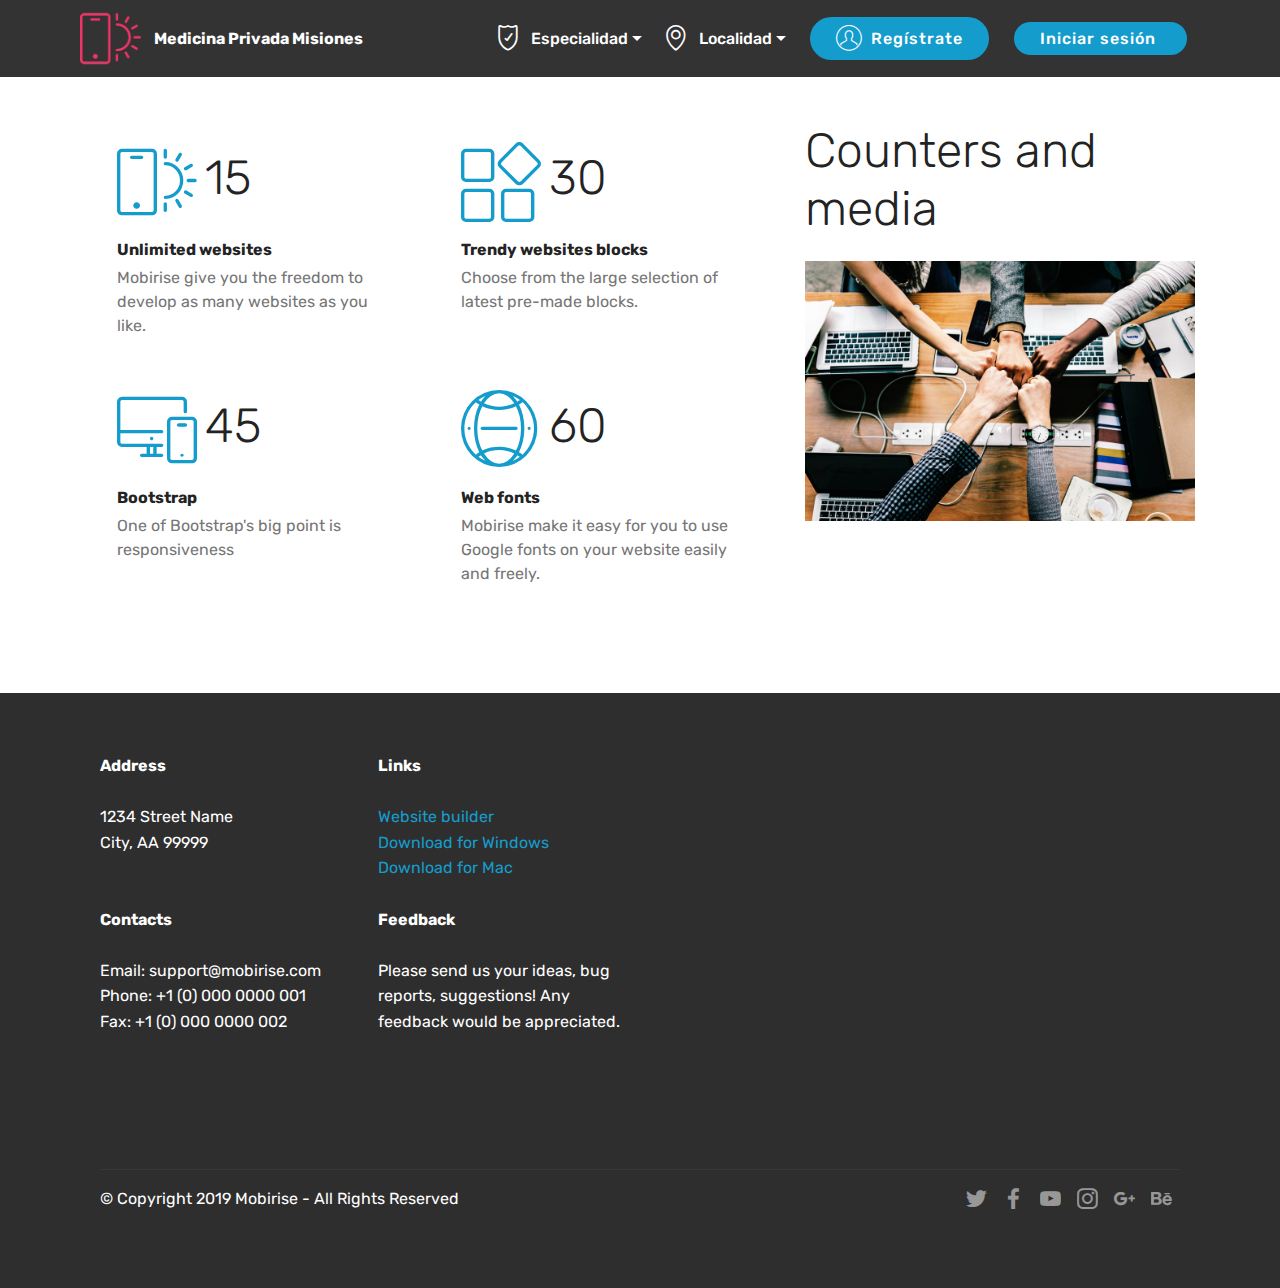
<file: profesional.html>
<!DOCTYPE html>
<html  >
<head>
  <!-- Site made with Mobirise Website Builder v4.10.7, https://mobirise.com -->
  <meta charset="UTF-8">
  <meta http-equiv="X-UA-Compatible" content="IE=edge">
  <meta name="generator" content="Mobirise v4.10.7, mobirise.com">
  <meta name="viewport" content="width=device-width, initial-scale=1, minimum-scale=1">
  <link rel="shortcut icon" href="assets/images/logo2.png" type="image/x-icon">
  <meta name="description" content="Website Generator Description">
  
  <title>Avellaneda Alejandro Nicolas - Profesional Medico Misiones - Medicina Privada Misiones</title>
  <link rel="stylesheet" href="assets/web/assets/mobirise-icons-bold/mobirise-icons-bold.css">
  <link rel="stylesheet" href="assets/web/assets/mobirise-icons/mobirise-icons.css">
  <link rel="stylesheet" href="assets/tether/tether.min.css">
  <link rel="stylesheet" href="assets/bootstrap/css/bootstrap.min.css">
  <link rel="stylesheet" href="assets/bootstrap/css/bootstrap-grid.min.css">
  <link rel="stylesheet" href="assets/bootstrap/css/bootstrap-reboot.min.css">
  <link rel="stylesheet" href="assets/socicon/css/styles.css">
  <link rel="stylesheet" href="assets/dropdown/css/style.css">
  <link rel="stylesheet" href="assets/theme/css/style.css">
  <link rel="stylesheet" href="assets/mobirise/css/mbr-additional.css" type="text/css">
  
  
  
</head>
<body>
  <section class="menu cid-qTkzRZLJNu" once="menu" id="menu1-3">

    

    <nav class="navbar navbar-expand beta-menu navbar-dropdown align-items-center navbar-fixed-top navbar-toggleable-sm">
        <button class="navbar-toggler navbar-toggler-right" type="button" data-toggle="collapse" data-target="#navbarSupportedContent" aria-controls="navbarSupportedContent" aria-expanded="false" aria-label="Toggle navigation">
            <div class="hamburger">
                <span></span>
                <span></span>
                <span></span>
                <span></span>
            </div>
        </button>
        <div class="menu-logo">
            <div class="navbar-brand">
                <span class="navbar-logo">
                    <a href="https://mobirise.com">
                         <img src="assets/images/logo2.png" alt="Mobirise" style="height: 3.8rem;">
                    </a>
                </span>
                <span class="navbar-caption-wrap"><a class="navbar-caption text-white display-4" href="https://mobirise.com">
                        Medicina Privada Misiones</a></span>
            </div>
        </div>
        <div class="collapse navbar-collapse" id="navbarSupportedContent">
            <ul class="navbar-nav nav-dropdown" data-app-modern-menu="true"><li class="nav-item dropdown">
                    <a class="nav-link link text-white dropdown-toggle display-7" href="Municipios.html" data-toggle="dropdown-submenu" aria-expanded="false"><span class="mbrib-protect mbr-iconfont mbr-iconfont-btn"></span>
                        
                        Especialidad</a><div class="dropdown-menu"><a class="text-white dropdown-item display-7" href="https://mobirise.com">New Item</a></div>
                </li>
                <li class="nav-item dropdown">
                    <a class="nav-link link text-white dropdown-toggle display-7" href="Municipios.html" data-toggle="dropdown-submenu" aria-expanded="true"><span class="mbrib-pin mbr-iconfont mbr-iconfont-btn"></span>Localidad
                        </a><div class="dropdown-menu"><a class="text-white dropdown-item display-7" href="https://mobirise.com">New Item</a></div>
                </li></ul>
            <div class="navbar-buttons mbr-section-btn"><a class="btn btn-sm btn-primary display-4" href="https://mobirise.com"><span class="mbri-user mbr-iconfont mbr-iconfont-btn"></span>Regístrate<br></a> <a class="btn btn-sm btn-primary display-4" href="https://mobirise.com">Iniciar sesión&nbsp;<br></a></div>
        </div>
    </nav>
</section>

<section class="engine"><a href="https://mobirise.info/h">create your own web page</a></section><section class="counters2 counters cid-rzjNqa8KZk" id="counters2-a">

    

    

    <div class="container pt-4 mt-2">
        <div class="media-container-row">
            <div class="media-block" style="width: 38%;">
                <h2 class="mbr-section-title pb-3 align-left mbr-fonts-style display-2">
                    Counters and media
                </h2>
                
                <div class="mbr-figure">
                    <img src="assets/images/background6.jpg">
                </div>
            </div>
            <div class="cards-block">
                <div class="cards-container">
                    <div class="card px-3 align-left col-12 col-md-6">
                        <div class="panel-item p-3">
                            <div class="card-img pb-3">
                                <span class="mbri-mobirise mbr-iconfont pr-2"></span>
                                <h3 class="count py-3 mbr-fonts-style display-2">
                                    100
                                </h3>
                            </div>
                            <div class="card-text">
                                <h4 class="mbr-content-title mbr-bold mbr-fonts-style display-7">
                                    Unlimited websites
                                </h4>
                                <p class="mbr-content-text mbr-fonts-style display-7">
                                    Mobirise give you the freedom to develop as many websites as you like.
                                </p>
                            </div>
                        </div>
                    </div>
                    <div class="card px-3 align-left col-12 col-md-6">
                        <div class="panel-item p-3">
                            <div class="card-img pb-3">
                                <span class="mbri-extension mbr-iconfont pr-2"></span>
                                <h3 class="count py-3 mbr-fonts-style display-2">
                                    200
                                </h3>
                            </div>
                            <div class="card-text">
                                <h4 class="mbr-content-title mbr-bold mbr-fonts-style display-7">
                                    Trendy websites blocks
                                </h4>
                                <p class="mbr-content-text mbr-fonts-style display-7">
                                    Choose from the large selection of latest pre-made blocks.
                                </p>
                            </div>
                        </div>
                    </div>
                    <div class="card px-3 align-left col-12 col-md-6">
                        <div class="panel-item p-3">
                            <div class="card-img pb-3">
                                <span class="mbri-responsive mbr-iconfont pr-2"></span>
                                <h3 class="count py-3 mbr-fonts-style display-2">
                                    300
                                </h3>
                            </div>
                            <div class="card-text">
                                <h4 class="mbr-content-title mbr-bold mbr-fonts-style display-7">
                                    Bootstrap
                                </h4>
                                <p class="mbr-content-text mbr-fonts-style display-7">
                                        One of Bootstrap's big point is responsiveness 
                                </p>
                            </div>
                        </div>
                    </div>
                    <div class="card px-3 align-left col-12 col-md-6">
                        <div class="panel-item p-3">
                            <div class="card-img pb-3">
                                <span class="mbri-globe-2 mbr-iconfont pr-2"></span>
                                <h3 class="count py-3 mbr-fonts-style display-2">
                                    400
                                </h3>
                            </div>
                            <div class="card-texts">
                                <h4 class="mbr-content-title mbr-bold mbr-fonts-style display-7">
                                    Web fonts
                                </h4>
                                <p class="mbr-content-text mbr-fonts-style display-7">
                                        Mobirise make it easy for you to use Google fonts on your website easily and freely.
                                </p>
                            </div>
                        </div>
                    </div>
                </div>
            </div>
        </div>
    </div>
</section>

<section class="cid-rzjNl3s3DM" id="footer2-8">

    

    

    <div class="container">
        <div class="media-container-row content mbr-white">
            <div class="col-12 col-md-3 mbr-fonts-style display-7">
                <p class="mbr-text">
                    <strong>Address</strong>
                    <br>
                    <br>1234 Street Name
                    <br>City, AA 99999
                    <br>
                    <br>
                    <br><strong>Contacts</strong>
                    <br>
                    <br>Email: support@mobirise.com
                    <br>Phone: +1 (0) 000 0000 001
                    <br>Fax: +1 (0) 000 0000 002
                </p>
            </div>
            <div class="col-12 col-md-3 mbr-fonts-style display-7">
                <p class="mbr-text">
                    <strong>Links</strong>
                    <br>
                    <br><a class="text-primary" href="https://mobirise.co/">Website builder</a>
                    <br><a class="text-primary" href="https://mobirise.co/">Download for Windows</a>
                    <br><a class="text-primary" href="https://mobirise.co/">Download for Mac</a>
                    <br>
                    <br><strong>Feedback</strong>
                    <br>
                    <br>Please send us your ideas, bug reports, suggestions! Any feedback would be appreciated.
                </p>
            </div>
            <div class="col-12 col-md-6">
                <div class="google-map"><iframe frameborder="0" style="border:0" src="https://www.google.com/maps/embed/v1/place?key=AIzaSyCy9r70T3NYf3PhvVflTo0_zdif2_IoIYs&amp;q=place_id:ChIJn6wOs6lZwokRLKy1iqRcoKw" allowfullscreen=""></iframe></div>
            </div>
        </div>
        <div class="footer-lower">
            <div class="media-container-row">
                <div class="col-sm-12">
                    <hr>
                </div>
            </div>
            <div class="media-container-row mbr-white">
                <div class="col-sm-6 copyright">
                    <p class="mbr-text mbr-fonts-style display-7">
                        © Copyright 2019 Mobirise - All Rights Reserved
                    </p>
                </div>
                <div class="col-md-6">
                    <div class="social-list align-right">
                        <div class="soc-item">
                            <a href="https://twitter.com/mobirise" target="_blank">
                                <span class="socicon-twitter socicon mbr-iconfont mbr-iconfont-social"></span>
                            </a>
                        </div>
                        <div class="soc-item">
                            <a href="https://www.facebook.com/pages/Mobirise/1616226671953247" target="_blank">
                                <span class="socicon-facebook socicon mbr-iconfont mbr-iconfont-social"></span>
                            </a>
                        </div>
                        <div class="soc-item">
                            <a href="https://www.youtube.com/c/mobirise" target="_blank">
                                <span class="socicon-youtube socicon mbr-iconfont mbr-iconfont-social"></span>
                            </a>
                        </div>
                        <div class="soc-item">
                            <a href="https://instagram.com/mobirise" target="_blank">
                                <span class="socicon-instagram socicon mbr-iconfont mbr-iconfont-social"></span>
                            </a>
                        </div>
                        <div class="soc-item">
                            <a href="https://plus.google.com/u/0/+Mobirise" target="_blank">
                                <span class="socicon-googleplus socicon mbr-iconfont mbr-iconfont-social"></span>
                            </a>
                        </div>
                        <div class="soc-item">
                            <a href="https://www.behance.net/Mobirise" target="_blank">
                                <span class="socicon-behance socicon mbr-iconfont mbr-iconfont-social"></span>
                            </a>
                        </div>
                    </div>
                </div>
            </div>
        </div>
    </div>
</section>


  <script src="assets/web/assets/jquery/jquery.min.js"></script>
  <script src="assets/popper/popper.min.js"></script>
  <script src="assets/tether/tether.min.js"></script>
  <script src="assets/bootstrap/js/bootstrap.min.js"></script>
  <script src="assets/touchswipe/jquery.touch-swipe.min.js"></script>
  <script src="assets/viewportchecker/jquery.viewportchecker.js"></script>
  <script src="assets/smoothscroll/smooth-scroll.js"></script>
  <script src="assets/dropdown/js/nav-dropdown.js"></script>
  <script src="assets/dropdown/js/navbar-dropdown.js"></script>
  <script src="assets/theme/js/script.js"></script>
  
  
</body>
</html>
</file>
<file: assets/web/assets/mobirise-icons-bold/mobirise-icons-bold.css>
@font-face {
  font-family: 'mobirise-icons-bold';
  src:  url('mobirise-icons-bold.eot?m1l4yr');
  src:  url('mobirise-icons-bold.eot?m1l4yr#iefix') format('embedded-opentype'),
    url('mobirise-icons-bold.ttf?m1l4yr') format('truetype'),
    url('mobirise-icons-bold.woff?m1l4yr') format('woff'),
    url('mobirise-icons-bold.svg?m1l4yr#mobirise-icons-bold') format('svg');
  font-weight: normal;
  font-style: normal;
}

[class^="mbrib-"], [class*="mbrib-"] {
  /* use !important to prevent issues with browser extensions that change fonts */
  font-family: 'mobirise-icons-bold' !important;
  speak: none;
  font-style: normal;
  font-weight: normal;
  font-variant: normal;
  text-transform: none;
  line-height: 1;

  /* Better Font Rendering =========== */
  -webkit-font-smoothing: antialiased;
  -moz-osx-font-smoothing: grayscale;
}

.mbrib-add-submenu:before {
  content: "\e900";
}
.mbrib-alert:before {
  content: "\e901";
}
.mbrib-align-center:before {
  content: "\e902";
}
.mbrib-align-justify:before {
  content: "\e903";
}
.mbrib-align-left:before {
  content: "\e904";
}
.mbrib-align-right:before {
  content: "\e905";
}
.mbrib-android:before {
  content: "\e906";
}
.mbrib-apple:before {
  content: "\e907";
}
.mbrib-arrow-down:before {
  content: "\e908";
}
.mbrib-arrow-next:before {
  content: "\e909";
}
.mbrib-arrow-prev:before {
  content: "\e90a";
}
.mbrib-arrow-up:before {
  content: "\e90b";
}
.mbrib-bold:before {
  content: "\e90c";
}
.mbrib-bookmark:before {
  content: "\e90d";
}
.mbrib-bootstrap:before {
  content: "\e90e";
}
.mbrib-briefcase:before {
  content: "\e90f";
}
.mbrib-browse:before {
  content: "\e910";
}
.mbrib-bulleted-list:before {
  content: "\e911";
}
.mbrib-calendar:before {
  content: "\e912";
}
.mbrib-camera:before {
  content: "\e913";
}
.mbrib-cart-add:before {
  content: "\e914";
}
.mbrib-cart-full:before {
  content: "\e915";
}
.mbrib-cash:before {
  content: "\e916";
}
.mbrib-change-style:before {
  content: "\e917";
}
.mbrib-chat:before {
  content: "\e918";
}
.mbrib-clock:before {
  content: "\e919";
}
.mbrib-close:before {
  content: "\e91a";
}
.mbrib-cloud:before {
  content: "\e91b";
}
.mbrib-code:before {
  content: "\e91c";
}
.mbrib-contact-form:before {
  content: "\e91d";
}
.mbrib-credit-card:before {
  content: "\e91e";
}
.mbrib-cursor-click:before {
  content: "\e91f";
}
.mbrib-cust-feedback:before {
  content: "\e920";
}
.mbrib-database:before {
  content: "\e921";
}
.mbrib-delivery:before {
  content: "\e922";
}
.mbrib-desktop:before {
  content: "\e923";
}
.mbrib-devices:before {
  content: "\e924";
}
.mbrib-down:before {
  content: "\e925";
}
.mbrib-download:before {
  content: "\e926";
}
.mbrib-drag-n-drop:before {
  content: "\e927";
}
.mbrib-drag-n-drop2:before {
  content: "\e928";
}
.mbrib-edit:before {
  content: "\e929";
}
.mbrib-edit2:before {
  content: "\e92a";
}
.mbrib-error:before {
  content: "\e92b";
}
.mbrib-extension:before {
  content: "\e92c";
}
.mbrib-features:before {
  content: "\e92d";
}
.mbrib-file:before {
  content: "\e92e";
}
.mbrib-flag:before {
  content: "\e92f";
}
.mbrib-folder:before {
  content: "\e930";
}
.mbrib-gift:before {
  content: "\e931";
}
.mbrib-github:before {
  content: "\e932";
}
.mbrib-globe-2:before {
  content: "\e933";
}
.mbrib-globe:before {
  content: "\e934";
}
.mbrib-growing-chart:before {
  content: "\e935";
}
.mbrib-hearth:before {
  content: "\e936";
}
.mbrib-help:before {
  content: "\e937";
}
.mbrib-home:before {
  content: "\e938";
}
.mbrib-hot-cup:before {
  content: "\e939";
}
.mbrib-idea:before {
  content: "\e93a";
}
.mbrib-image-gallery:before {
  content: "\e93b";
}
.mbrib-image-slider:before {
  content: "\e93c";
}
.mbrib-info:before {
  content: "\e93d";
}
.mbrib-italic:before {
  content: "\e93e";
}
.mbrib-key:before {
  content: "\e93f";
}
.mbrib-laptop:before {
  content: "\e940";
}
.mbrib-layers:before {
  content: "\e941";
}
.mbrib-left-right:before {
  content: "\e942";
}
.mbrib-left:before {
  content: "\e943";
}
.mbrib-letter:before {
  content: "\e944";
}
.mbrib-like:before {
  content: "\e945";
}
.mbrib-link:before {
  content: "\e946";
}
.mbrib-lock:before {
  content: "\e947";
}
.mbrib-login:before {
  content: "\e948";
}
.mbrib-logout:before {
  content: "\e949";
}
.mbrib-magic-stick:before {
  content: "\e94a";
}
.mbrib-map-pin:before {
  content: "\e94b";
}
.mbrib-menu:before {
  content: "\e94c";
}
.mbrib-mobile:before {
  content: "\e94d";
}
.mbrib-mobile2:before {
  content: "\e94e";
}
.mbrib-mobirise:before {
  content: "\e94f";
}
.mbrib-more-horizontal:before {
  content: "\e950";
}
.mbrib-more-vertical:before {
  content: "\e951";
}
.mbrib-music:before {
  content: "\e952";
}
.mbrib-new-file:before {
  content: "\e953";
}
.mbrib-numbered-list:before {
  content: "\e954";
}
.mbrib-opened-folder:before {
  content: "\e955";
}
.mbrib-pages:before {
  content: "\e956";
}
.mbrib-paper-plane:before {
  content: "\e957";
}
.mbrib-paperclip:before {
  content: "\e958";
}
.mbrib-photo:before {
  content: "\e959";
}
.mbrib-photos:before {
  content: "\e95a";
}
.mbrib-pin:before {
  content: "\e95b";
}
.mbrib-play:before {
  content: "\e95c";
}
.mbrib-plus:before {
  content: "\e95d";
}
.mbrib-preview:before {
  content: "\e95e";
}
.mbrib-print:before {
  content: "\e95f";
}
.mbrib-protect:before {
  content: "\e960";
}
.mbrib-question:before {
  content: "\e961";
}
.mbrib-quote-left:before {
  content: "\e962";
}
.mbrib-quote-right:before {
  content: "\e963";
}
.mbrib-redo:before {
  content: "\e964";
}
.mbrib-refresh:before {
  content: "\e965";
}
.mbrib-responsive:before {
  content: "\e966";
}
.mbrib-right:before {
  content: "\e967";
}
.mbrib-rocket:before {
  content: "\e968";
}
.mbrib-sad-face:before {
  content: "\e969";
}
.mbrib-sale:before {
  content: "\e96a";
}
.mbrib-save:before {
  content: "\e96b";
}
.mbrib-search:before {
  content: "\e96c";
}
.mbrib-setting:before {
  content: "\e96d";
}
.mbrib-setting2:before {
  content: "\e96e";
}
.mbrib-setting3:before {
  content: "\e96f";
}
.mbrib-share:before {
  content: "\e970";
}
.mbrib-shopping-bag:before {
  content: "\e971";
}
.mbrib-shopping-basket:before {
  content: "\e972";
}
.mbrib-shopping-cart:before {
  content: "\e973";
}
.mbrib-sites:before {
  content: "\e974";
}
.mbrib-smile-face:before {
  content: "\e975";
}
.mbrib-speed:before {
  content: "\e976";
}
.mbrib-star:before {
  content: "\e977";
}
.mbrib-success:before {
  content: "\e978";
}
.mbrib-sun:before {
  content: "\e979";
}
.mbrib-sun2:before {
  content: "\e97a";
}
.mbrib-tablet-vertical:before {
  content: "\e97b";
}
.mbrib-tablet:before {
  content: "\e97c";
}
.mbrib-target:before {
  content: "\e97d";
}
.mbrib-timer:before {
  content: "\e97e";
}
.mbrib-to-ftp:before {
  content: "\e97f";
}
.mbrib-to-local-drive:before {
  content: "\e980";
}
.mbrib-touch-swipe:before {
  content: "\e981";
}
.mbrib-touch:before {
  content: "\e982";
}
.mbrib-trash:before {
  content: "\e983";
}
.mbrib-underline:before {
  content: "\e984";
}
.mbrib-undo:before {
  content: "\e985";
}
.mbrib-unlink:before {
  content: "\e986";
}
.mbrib-unlock:before {
  content: "\e987";
}
.mbrib-up-down:before {
  content: "\e988";
}
.mbrib-up:before {
  content: "\e989";
}
.mbrib-update:before {
  content: "\e98a";
}
.mbrib-upload:before {
  content: "\e98b";
}
.mbrib-user:before {
  content: "\e98c";
}
.mbrib-user2:before {
  content: "\e98d";
}
.mbrib-users:before {
  content: "\e98e";
}
.mbrib-video-play:before {
  content: "\e98f";
}
.mbrib-video:before {
  content: "\e990";
}
.mbrib-watch:before {
  content: "\e991";
}
.mbrib-website-theme:before {
  content: "\e992";
}
.mbrib-wifi:before {
  content: "\e993";
}
.mbrib-windows:before {
  content: "\e994";
}
.mbrib-zoom-out:before {
  content: "\e995";
}
</file>
<file: assets/web/assets/mobirise-icons/mobirise-icons.css>
@font-face {
  font-family: 'MobiriseIcons';
  src:  url('mobirise-icons.eot?spat4u');
  src:  url('mobirise-icons.eot?spat4u#iefix') format('embedded-opentype'),
    url('mobirise-icons.ttf?spat4u') format('truetype'),
    url('mobirise-icons.woff?spat4u') format('woff'),
    url('mobirise-icons.svg?spat4u#MobiriseIcons') format('svg');
  font-weight: normal;
  font-style: normal;
}

[class^="mbri-"], [class*=" mbri-"] {
  /* use !important to prevent issues with browser extensions that change fonts */
  font-family: MobiriseIcons !important;
  speak: none;
  font-style: normal;
  font-weight: normal;
  font-variant: normal;
  text-transform: none;
  line-height: 1;

  /* Better Font Rendering =========== */
  -webkit-font-smoothing: antialiased;
  -moz-osx-font-smoothing: grayscale;
}

.mbri-add-submenu:before {
  content: "\e900";
}
.mbri-alert:before {
  content: "\e901";
}
.mbri-align-center:before {
  content: "\e902";
}
.mbri-align-justify:before {
  content: "\e903";
}
.mbri-align-left:before {
  content: "\e904";
}
.mbri-align-right:before {
  content: "\e905";
}
.mbri-android:before {
  content: "\e906";
}
.mbri-apple:before {
  content: "\e907";
}
.mbri-arrow-down:before {
  content: "\e908";
}
.mbri-arrow-next:before {
  content: "\e909";
}
.mbri-arrow-prev:before {
  content: "\e90a";
}
.mbri-arrow-up:before {
  content: "\e90b";
}
.mbri-bold:before {
  content: "\e90c";
}
.mbri-bookmark:before {
  content: "\e90d";
}
.mbri-bootstrap:before {
  content: "\e90e";
}
.mbri-briefcase:before {
  content: "\e90f";
}
.mbri-browse:before {
  content: "\e910";
}
.mbri-bulleted-list:before {
  content: "\e911";
}
.mbri-calendar:before {
  content: "\e912";
}
.mbri-camera:before {
  content: "\e913";
}
.mbri-cart-add:before {
  content: "\e914";
}
.mbri-cart-full:before {
  content: "\e915";
}
.mbri-cash:before {
  content: "\e916";
}
.mbri-change-style:before {
  content: "\e917";
}
.mbri-chat:before {
  content: "\e918";
}
.mbri-clock:before {
  content: "\e919";
}
.mbri-close:before {
  content: "\e91a";
}
.mbri-cloud:before {
  content: "\e91b";
}
.mbri-code:before {
  content: "\e91c";
}
.mbri-contact-form:before {
  content: "\e91d";
}
.mbri-credit-card:before {
  content: "\e91e";
}
.mbri-cursor-click:before {
  content: "\e91f";
}
.mbri-cust-feedback:before {
  content: "\e920";
}
.mbri-database:before {
  content: "\e921";
}
.mbri-delivery:before {
  content: "\e922";
}
.mbri-desktop:before {
  content: "\e923";
}
.mbri-devices:before {
  content: "\e924";
}
.mbri-down:before {
  content: "\e925";
}
.mbri-download:before {
  content: "\e989";
}
.mbri-drag-n-drop:before {
  content: "\e927";
}
.mbri-drag-n-drop2:before {
  content: "\e928";
}
.mbri-edit:before {
  content: "\e929";
}
.mbri-edit2:before {
  content: "\e92a";
}
.mbri-error:before {
  content: "\e92b";
}
.mbri-extension:before {
  content: "\e92c";
}
.mbri-features:before {
  content: "\e92d";
}
.mbri-file:before {
  content: "\e92e";
}
.mbri-flag:before {
  content: "\e92f";
}
.mbri-folder:before {
  content: "\e930";
}
.mbri-gift:before {
  content: "\e931";
}
.mbri-github:before {
  content: "\e932";
}
.mbri-globe:before {
  content: "\e933";
}
.mbri-globe-2:before {
  content: "\e934";
}
.mbri-growing-chart:before {
  content: "\e935";
}
.mbri-hearth:before {
  content: "\e936";
}
.mbri-help:before {
  content: "\e937";
}
.mbri-home:before {
  content: "\e938";
}
.mbri-hot-cup:before {
  content: "\e939";
}
.mbri-idea:before {
  content: "\e93a";
}
.mbri-image-gallery:before {
  content: "\e93b";
}
.mbri-image-slider:before {
  content: "\e93c";
}
.mbri-info:before {
  content: "\e93d";
}
.mbri-italic:before {
  content: "\e93e";
}
.mbri-key:before {
  content: "\e93f";
}
.mbri-laptop:before {
  content: "\e940";
}
.mbri-layers:before {
  content: "\e941";
}
.mbri-left-right:before {
  content: "\e942";
}
.mbri-left:before {
  content: "\e943";
}
.mbri-letter:before {
  content: "\e944";
}
.mbri-like:before {
  content: "\e945";
}
.mbri-link:before {
  content: "\e946";
}
.mbri-lock:before {
  content: "\e947";
}
.mbri-login:before {
  content: "\e948";
}
.mbri-logout:before {
  content: "\e949";
}
.mbri-magic-stick:before {
  content: "\e94a";
}
.mbri-map-pin:before {
  content: "\e94b";
}
.mbri-menu:before {
  content: "\e94c";
}
.mbri-mobile:before {
  content: "\e94d";
}
.mbri-mobile2:before {
  content: "\e94e";
}
.mbri-mobirise:before {
  content: "\e94f";
}
.mbri-more-horizontal:before {
  content: "\e950";
}
.mbri-more-vertical:before {
  content: "\e951";
}
.mbri-music:before {
  content: "\e952";
}
.mbri-new-file:before {
  content: "\e953";
}
.mbri-numbered-list:before {
  content: "\e954";
}
.mbri-opened-folder:before {
  content: "\e955";
}
.mbri-pages:before {
  content: "\e956";
}
.mbri-paper-plane:before {
  content: "\e957";
}
.mbri-paperclip:before {
  content: "\e958";
}
.mbri-photo:before {
  content: "\e959";
}
.mbri-photos:before {
  content: "\e95a";
}
.mbri-pin:before {
  content: "\e95b";
}
.mbri-play:before {
  content: "\e95c";
}
.mbri-plus:before {
  content: "\e95d";
}
.mbri-preview:before {
  content: "\e95e";
}
.mbri-print:before {
  content: "\e95f";
}
.mbri-protect:before {
  content: "\e960";
}
.mbri-question:before {
  content: "\e961";
}
.mbri-quote-left:before {
  content: "\e962";
}
.mbri-quote-right:before {
  content: "\e963";
}
.mbri-refresh:before {
  content: "\e964";
}
.mbri-responsive:before {
  content: "\e965";
}
.mbri-right:before {
  content: "\e966";
}
.mbri-rocket:before {
  content: "\e967";
}
.mbri-sad-face:before {
  content: "\e968";
}
.mbri-sale:before {
  content: "\e969";
}
.mbri-save:before {
  content: "\e96a";
}
.mbri-search:before {
  content: "\e96b";
}
.mbri-setting:before {
  content: "\e96c";
}
.mbri-setting2:before {
  content: "\e96d";
}
.mbri-setting3:before {
  content: "\e96e";
}
.mbri-share:before {
  content: "\e96f";
}
.mbri-shopping-bag:before {
  content: "\e970";
}
.mbri-shopping-basket:before {
  content: "\e971";
}
.mbri-shopping-cart:before {
  content: "\e972";
}
.mbri-sites:before {
  content: "\e973";
}
.mbri-smile-face:before {
  content: "\e974";
}
.mbri-speed:before {
  content: "\e975";
}
.mbri-star:before {
  content: "\e976";
}
.mbri-success:before {
  content: "\e977";
}
.mbri-sun:before {
  content: "\e978";
}
.mbri-sun2:before {
  content: "\e979";
}
.mbri-tablet:before {
  content: "\e97a";
}
.mbri-tablet-vertical:before {
  content: "\e97b";
}
.mbri-target:before {
  content: "\e97c";
}
.mbri-timer:before {
  content: "\e97d";
}
.mbri-to-ftp:before {
  content: "\e97e";
}
.mbri-to-local-drive:before {
  content: "\e97f";
}
.mbri-touch-swipe:before {
  content: "\e980";
}
.mbri-touch:before {
  content: "\e981";
}
.mbri-trash:before {
  content: "\e982";
}
.mbri-underline:before {
  content: "\e983";
}
.mbri-unlink:before {
  content: "\e984";
}
.mbri-unlock:before {
  content: "\e985";
}
.mbri-up-down:before {
  content: "\e986";
}
.mbri-up:before {
  content: "\e987";
}
.mbri-update:before {
  content: "\e988";
}
.mbri-upload:before {
 content: "\e926"; 
}
.mbri-user:before {
  content: "\e98a";
}
.mbri-user2:before {
  content: "\e98b";
}
.mbri-users:before {
  content: "\e98c";
}
.mbri-video:before {
  content: "\e98d";
}
.mbri-video-play:before {
  content: "\e98e";
}
.mbri-watch:before {
  content: "\e98f";
}
.mbri-website-theme:before {
  content: "\e990";
}
.mbri-wifi:before {
  content: "\e991";
}
.mbri-windows:before {
  content: "\e992";
}
.mbri-zoom-out:before {
  content: "\e993";
}
.mbri-redo:before {
  content: "\e994";
}
.mbri-undo:before {
  content: "\e995";
}
</file>
<file: assets/socicon/css/styles.css>
@charset "UTF-8";

@font-face {
  font-family: "socicon";
  src:url("../fonts/socicon.eot");
  src:url("../fonts/socicon.eot?#iefix") format("embedded-opentype"),
    url("../fonts/socicon.woff") format("woff"),
    url("../fonts/socicon.ttf") format("truetype"),
    url("../fonts/socicon.svg#socicon") format("svg");
  font-weight: normal;
  font-style: normal;

}

[data-icon]:before {
  font-family: "socicon" !important;
  content: attr(data-icon);
  font-style: normal !important;
  font-weight: normal !important;
  font-variant: normal !important;
  text-transform: none !important;
  speak: none;
  line-height: 1;
  -webkit-font-smoothing: antialiased;
  -moz-osx-font-smoothing: grayscale;
}

[class^="socicon-"]:before,
[class*=" socicon-"]:before {
  font-family: "socicon" !important;
  font-style: normal !important;
  font-weight: normal !important;
  font-variant: normal !important;
  text-transform: none !important;
  speak: none;
  line-height: 1;
  -webkit-font-smoothing: antialiased;
  -moz-osx-font-smoothing: grayscale;
}

.socicon-modelmayhem:before {
  content: "\e000";
}
.socicon-mixcloud:before {
  content: "\e001";
}
.socicon-drupal:before {
  content: "\e002";
}
.socicon-swarm:before {
  content: "\e003";
}
.socicon-istock:before {
  content: "\e004";
}
.socicon-yammer:before {
  content: "\e005";
}
.socicon-ello:before {
  content: "\e006";
}
.socicon-stackoverflow:before {
  content: "\e007";
}
.socicon-persona:before {
  content: "\e008";
}
.socicon-triplej:before {
  content: "\e009";
}
.socicon-houzz:before {
  content: "\e00a";
}
.socicon-rss:before {
  content: "\e00b";
}
.socicon-paypal:before {
  content: "\e00c";
}
.socicon-odnoklassniki:before {
  content: "\e00d";
}
.socicon-airbnb:before {
  content: "\e00e";
}
.socicon-periscope:before {
  content: "\e00f";
}
.socicon-outlook:before {
  content: "\e010";
}
.socicon-coderwall:before {
  content: "\e011";
}
.socicon-tripadvisor:before {
  content: "\e012";
}
.socicon-appnet:before {
  content: "\e013";
}
.socicon-goodreads:before {
  content: "\e014";
}
.socicon-tripit:before {
  content: "\e015";
}
.socicon-lanyrd:before {
  content: "\e016";
}
.socicon-slideshare:before {
  content: "\e017";
}
.socicon-buffer:before {
  content: "\e018";
}
.socicon-disqus:before {
  content: "\e019";
}
.socicon-vkontakte:before {
  content: "\e01a";
}
.socicon-whatsapp:before {
  content: "\e01b";
}
.socicon-patreon:before {
  content: "\e01c";
}
.socicon-storehouse:before {
  content: "\e01d";
}
.socicon-pocket:before {
  content: "\e01e";
}
.socicon-mail:before {
  content: "\e01f";
}
.socicon-blogger:before {
  content: "\e020";
}
.socicon-technorati:before {
  content: "\e021";
}
.socicon-reddit:before {
  content: "\e022";
}
.socicon-dribbble:before {
  content: "\e023";
}
.socicon-stumbleupon:before {
  content: "\e024";
}
.socicon-digg:before {
  content: "\e025";
}
.socicon-envato:before {
  content: "\e026";
}
.socicon-behance:before {
  content: "\e027";
}
.socicon-delicious:before {
  content: "\e028";
}
.socicon-deviantart:before {
  content: "\e029";
}
.socicon-forrst:before {
  content: "\e02a";
}
.socicon-play:before {
  content: "\e02b";
}
.socicon-zerply:before {
  content: "\e02c";
}
.socicon-wikipedia:before {
  content: "\e02d";
}
.socicon-apple:before {
  content: "\e02e";
}
.socicon-flattr:before {
  content: "\e02f";
}
.socicon-github:before {
  content: "\e030";
}
.socicon-renren:before {
  content: "\e031";
}
.socicon-friendfeed:before {
  content: "\e032";
}
.socicon-newsvine:before {
  content: "\e033";
}
.socicon-identica:before {
  content: "\e034";
}
.socicon-bebo:before {
  content: "\e035";
}
.socicon-zynga:before {
  content: "\e036";
}
.socicon-steam:before {
  content: "\e037";
}
.socicon-xbox:before {
  content: "\e038";
}
.socicon-windows:before {
  content: "\e039";
}
.socicon-qq:before {
  content: "\e03a";
}
.socicon-douban:before {
  content: "\e03b";
}
.socicon-meetup:before {
  content: "\e03c";
}
.socicon-playstation:before {
  content: "\e03d";
}
.socicon-android:before {
  content: "\e03e";
}
.socicon-snapchat:before {
  content: "\e03f";
}
.socicon-twitter:before {
  content: "\e040";
}
.socicon-facebook:before {
  content: "\e041";
}
.socicon-googleplus:before {
  content: "\e042";
}
.socicon-pinterest:before {
  content: "\e043";
}
.socicon-foursquare:before {
  content: "\e044";
}
.socicon-yahoo:before {
  content: "\e045";
}
.socicon-skype:before {
  content: "\e046";
}
.socicon-yelp:before {
  content: "\e047";
}
.socicon-feedburner:before {
  content: "\e048";
}
.socicon-linkedin:before {
  content: "\e049";
}
.socicon-viadeo:before {
  content: "\e04a";
}
.socicon-xing:before {
  content: "\e04b";
}
.socicon-myspace:before {
  content: "\e04c";
}
.socicon-soundcloud:before {
  content: "\e04d";
}
.socicon-spotify:before {
  content: "\e04e";
}
.socicon-grooveshark:before {
  content: "\e04f";
}
.socicon-lastfm:before {
  content: "\e050";
}
.socicon-youtube:before {
  content: "\e051";
}
.socicon-vimeo:before {
  content: "\e052";
}
.socicon-dailymotion:before {
  content: "\e053";
}
.socicon-vine:before {
  content: "\e054";
}
.socicon-flickr:before {
  content: "\e055";
}
.socicon-500px:before {
  content: "\e056";
}
.socicon-wordpress:before {
  content: "\e058";
}
.socicon-tumblr:before {
  content: "\e059";
}
.socicon-twitch:before {
  content: "\e05a";
}
.socicon-8tracks:before {
  content: "\e05b";
}
.socicon-amazon:before {
  content: "\e05c";
}
.socicon-icq:before {
  content: "\e05d";
}
.socicon-smugmug:before {
  content: "\e05e";
}
.socicon-ravelry:before {
  content: "\e05f";
}
.socicon-weibo:before {
  content: "\e060";
}
.socicon-baidu:before {
  content: "\e061";
}
.socicon-angellist:before {
  content: "\e062";
}
.socicon-ebay:before {
  content: "\e063";
}
.socicon-imdb:before {
  content: "\e064";
}
.socicon-stayfriends:before {
  content: "\e065";
}
.socicon-residentadvisor:before {
  content: "\e066";
}
.socicon-google:before {
  content: "\e067";
}
.socicon-yandex:before {
  content: "\e068";
}
.socicon-sharethis:before {
  content: "\e069";
}
.socicon-bandcamp:before {
  content: "\e06a";
}
.socicon-itunes:before {
  content: "\e06b";
}
.socicon-deezer:before {
  content: "\e06c";
}
.socicon-telegram:before {
  content: "\e06e";
}
.socicon-openid:before {
  content: "\e06f";
}
.socicon-amplement:before {
  content: "\e070";
}
.socicon-viber:before {
  content: "\e071";
}
.socicon-zomato:before {
  content: "\e072";
}
.socicon-draugiem:before {
  content: "\e074";
}
.socicon-endomodo:before {
  content: "\e075";
}
.socicon-filmweb:before {
  content: "\e076";
}
.socicon-stackexchange:before {
  content: "\e077";
}
.socicon-wykop:before {
  content: "\e078";
}
.socicon-teamspeak:before {
  content: "\e079";
}
.socicon-teamviewer:before {
  content: "\e07a";
}
.socicon-ventrilo:before {
  content: "\e07b";
}
.socicon-younow:before {
  content: "\e07c";
}
.socicon-raidcall:before {
  content: "\e07d";
}
.socicon-mumble:before {
  content: "\e07e";
}
.socicon-medium:before {
  content: "\e06d";
}
.socicon-bebee:before {
  content: "\e07f";
}
.socicon-hitbox:before {
  content: "\e080";
}
.socicon-reverbnation:before {
  content: "\e081";
}
.socicon-formulr:before {
  content: "\e082";
}
.socicon-instagram:before {
  content: "\e057";
}
.socicon-battlenet:before {
  content: "\e083";
}
.socicon-chrome:before {
  content: "\e084";
}
.socicon-discord:before {
  content: "\e086";
}
.socicon-issuu:before {
  content: "\e087";
}
.socicon-macos:before {
  content: "\e088";
}
.socicon-firefox:before {
  content: "\e089";
}
.socicon-opera:before {
  content: "\e08d";
}
.socicon-keybase:before {
  content: "\e090";
}
.socicon-alliance:before {
  content: "\e091";
}
.socicon-livejournal:before {
  content: "\e092";
}
.socicon-googlephotos:before {
  content: "\e093";
}
.socicon-horde:before {
  content: "\e094";
}
.socicon-etsy:before {
  content: "\e095";
}
.socicon-zapier:before {
  content: "\e096";
}
.socicon-google-scholar:before {
  content: "\e097";
}
.socicon-researchgate:before {
  content: "\e098";
}
.socicon-wechat:before {
  content: "\e099";
}
.socicon-strava:before {
  content: "\e09a";
}
.socicon-line:before {
  content: "\e09b";
}
.socicon-lyft:before {
  content: "\e09c";
}
.socicon-uber:before {
  content: "\e09d";
}
.socicon-songkick:before {
  content: "\e09e";
}
.socicon-viewbug:before {
  content: "\e09f";
}
.socicon-googlegroups:before {
  content: "\e0a0";
}
.socicon-quora:before {
  content: "\e073";
}
.socicon-diablo:before {
  content: "\e085";
}
.socicon-blizzard:before {
  content: "\e0a1";
}
.socicon-hearthstone:before {
  content: "\e08b";
}
.socicon-heroes:before {
  content: "\e08a";
}
.socicon-overwatch:before {
  content: "\e08c";
}
.socicon-warcraft:before {
  content: "\e08e";
}
.socicon-starcraft:before {
  content: "\e08f";
}
.socicon-beam:before {
  content: "\e0a2";
}
.socicon-curse:before {
  content: "\e0a3";
}
.socicon-player:before {
  content: "\e0a4";
}
.socicon-streamjar:before {
  content: "\e0a5";
}
.socicon-nintendo:before {
  content: "\e0a6";
}
.socicon-hellocoton:before {
  content: "\e0a7";
}
</file>
<file: assets/dropdown/css/style.css>
.navbar-dropdown {
  left: 0;
  padding: 0;
  position: absolute;
  right: 0;
  top: 0;
  transition: all 0.45s ease;
  z-index: 1030;
  background: #282828; }
  .navbar-dropdown .navbar-logo {
    margin-right: 0.8rem;
    transition: margin 0.3s ease-in-out;
    vertical-align: middle; }
    .navbar-dropdown .navbar-logo img {
      height: 3.125rem;
      transition: all 0.3s ease-in-out; }
    .navbar-dropdown .navbar-logo.mbr-iconfont {
      font-size: 3.125rem;
      line-height: 3.125rem; }
  .navbar-dropdown .navbar-caption {
    font-weight: 700;
    white-space: normal;
    vertical-align: -4px;
    line-height: 3.125rem !important; }
    .navbar-dropdown .navbar-caption, .navbar-dropdown .navbar-caption:hover {
      color: inherit;
      text-decoration: none; }
  .navbar-dropdown .mbr-iconfont + .navbar-caption {
    vertical-align: -1px; }
  .navbar-dropdown.navbar-fixed-top {
    position: fixed; }
  .navbar-dropdown .navbar-brand span {
    vertical-align: -4px; }
  .navbar-dropdown.bg-color.transparent {
    background: none; }
  .navbar-dropdown.navbar-short .navbar-brand {
    padding: 0.625rem 0; }
    .navbar-dropdown.navbar-short .navbar-brand span {
      vertical-align: -1px; }
  .navbar-dropdown.navbar-short .navbar-caption {
    line-height: 2.375rem !important;
    vertical-align: -2px; }
  .navbar-dropdown.navbar-short .navbar-logo {
    margin-right: 0.5rem; }
    .navbar-dropdown.navbar-short .navbar-logo img {
      height: 2.375rem; }
    .navbar-dropdown.navbar-short .navbar-logo.mbr-iconfont {
      font-size: 2.375rem;
      line-height: 2.375rem; }
  .navbar-dropdown.navbar-short .mbr-table-cell {
    height: 3.625rem; }
  .navbar-dropdown .navbar-close {
    left: 0.6875rem;
    position: fixed;
    top: 0.75rem;
    z-index: 1000; }
  .navbar-dropdown .hamburger-icon {
    content: "";
    display: inline-block;
    vertical-align: middle;
    width: 16px;
    -webkit-box-shadow: 0 -6px 0 1px #282828,0 0 0 1px #282828,0 6px 0 1px #282828;
    -moz-box-shadow: 0 -6px 0 1px #282828,0 0 0 1px #282828,0 6px 0 1px #282828;
    box-shadow: 0 -6px 0 1px #282828,0 0 0 1px #282828,0 6px 0 1px #282828; }

.dropdown-menu .dropdown-toggle[data-toggle="dropdown-submenu"]::after {
  border-bottom: 0.35em solid transparent;
  border-left: 0.35em solid;
  border-right: 0;
  border-top: 0.35em solid transparent;
  margin-left: 0.3rem; }

.dropdown-menu .dropdown-item:focus {
  outline: 0; }

.nav-dropdown {
  font-size: 0.75rem;
  font-weight: 500;
  height: auto !important; }
  .nav-dropdown .nav-btn {
    padding-left: 1rem; }
  .nav-dropdown .link {
    margin: .667em 1.667em;
    font-weight: 500;
    padding: 0;
    transition: color .2s ease-in-out; }
    .nav-dropdown .link.dropdown-toggle {
      margin-right: 2.583em; }
      .nav-dropdown .link.dropdown-toggle::after {
        margin-left: .25rem;
        border-top: 0.35em solid;
        border-right: 0.35em solid transparent;
        border-left: 0.35em solid transparent;
        border-bottom: 0; }
      .nav-dropdown .link.dropdown-toggle[aria-expanded="true"] {
        margin: 0;
        padding: 0.667em 3.263em  0.667em 1.667em; }
  .nav-dropdown .link::after,
  .nav-dropdown .dropdown-item::after {
    color: inherit; }
  .nav-dropdown .btn {
    font-size: 0.75rem;
    font-weight: 700;
    letter-spacing: 0;
    margin-bottom: 0;
    padding-left: 1.25rem;
    padding-right: 1.25rem; }
  .nav-dropdown .dropdown-menu {
    border-radius: 0;
    border: 0;
    left: 0;
    margin: 0;
    padding-bottom: 1.25rem;
    padding-top: 1.25rem;
    position: relative; }
  .nav-dropdown .dropdown-submenu {
    margin-left: 0.125rem;
    top: 0; }
  .nav-dropdown .dropdown-item {
    font-weight: 500;
    line-height: 2;
    padding: 0.3846em 4.615em 0.3846em 1.5385em;
    position: relative;
    transition: color .2s ease-in-out, background-color .2s ease-in-out; }
    .nav-dropdown .dropdown-item::after {
      margin-top: -0.3077em;
      position: absolute;
      right: 1.1538em;
      top: 50%; }
    .nav-dropdown .dropdown-item:focus, .nav-dropdown .dropdown-item:hover {
      background: none; }

@media (max-width: 767px) {
  .nav-dropdown.navbar-toggleable-sm {
    bottom: 0;
    display: none;
    left: 0;
    overflow-x: hidden;
    position: fixed;
    top: 0;
    transform: translateX(-100%);
    -ms-transform: translateX(-100%);
    -webkit-transform: translateX(-100%);
    width: 18.75rem;
    z-index: 999; } }
.nav-dropdown.navbar-toggleable-xl {
  bottom: 0;
  display: none;
  left: 0;
  overflow-x: hidden;
  position: fixed;
  top: 0;
  transform: translateX(-100%);
  -ms-transform: translateX(-100%);
  -webkit-transform: translateX(-100%);
  width: 18.75rem;
  z-index: 999; }

.nav-dropdown-sm {
  display: block !important;
  overflow-x: hidden;
  overflow: auto;
  padding-top: 3.875rem; }
  .nav-dropdown-sm::after {
    content: "";
    display: block;
    height: 3rem;
    width: 100%; }
  .nav-dropdown-sm.collapse.in ~ .navbar-close {
    display: block !important; }
  .nav-dropdown-sm.collapsing, .nav-dropdown-sm.collapse.in {
    transform: translateX(0);
    -ms-transform: translateX(0);
    -webkit-transform: translateX(0);
    transition: all 0.25s ease-out;
    -webkit-transition: all 0.25s ease-out;
    background: #282828; }
  .nav-dropdown-sm.collapsing[aria-expanded="false"] {
    transform: translateX(-100%);
    -ms-transform: translateX(-100%);
    -webkit-transform: translateX(-100%); }
  .nav-dropdown-sm .nav-item {
    display: block;
    margin-left: 0 !important;
    padding-left: 0; }
  .nav-dropdown-sm .link,
  .nav-dropdown-sm .dropdown-item {
    border-top: 1px dotted rgba(255, 255, 255, 0.1);
    font-size: 0.8125rem;
    line-height: 1.6;
    margin: 0 !important;
    padding: 0.875rem 2.4rem 0.875rem 1.5625rem !important;
    position: relative;
    white-space: normal; }
    .nav-dropdown-sm .link:focus, .nav-dropdown-sm .link:hover,
    .nav-dropdown-sm .dropdown-item:focus,
    .nav-dropdown-sm .dropdown-item:hover {
      background: rgba(0, 0, 0, 0.2) !important;
      color: #c0a375; }
  .nav-dropdown-sm .nav-btn {
    position: relative;
    padding: 1.5625rem 1.5625rem 0 1.5625rem; }
    .nav-dropdown-sm .nav-btn::before {
      border-top: 1px dotted rgba(255, 255, 255, 0.1);
      content: "";
      left: 0;
      position: absolute;
      top: 0;
      width: 100%; }
    .nav-dropdown-sm .nav-btn + .nav-btn {
      padding-top: 0.625rem; }
      .nav-dropdown-sm .nav-btn + .nav-btn::before {
        display: none; }
  .nav-dropdown-sm .btn {
    padding: 0.625rem 0; }
  .nav-dropdown-sm .dropdown-toggle[data-toggle="dropdown-submenu"]::after {
    margin-left: .25rem;
    border-top: 0.35em solid;
    border-right: 0.35em solid transparent;
    border-left: 0.35em solid transparent;
    border-bottom: 0; }
  .nav-dropdown-sm .dropdown-toggle[data-toggle="dropdown-submenu"][aria-expanded="true"]::after {
    border-top: 0;
    border-right: 0.35em solid transparent;
    border-left: 0.35em solid transparent;
    border-bottom: 0.35em solid; }
  .nav-dropdown-sm .dropdown-menu {
    margin: 0;
    padding: 0;
    position: relative;
    top: 0;
    left: 0;
    width: 100%;
    border: 0;
    float: none;
    border-radius: 0;
    background: none; }
  .nav-dropdown-sm .dropdown-submenu {
    left: 100%;
    margin-left: 0.125rem;
    margin-top: -1.25rem;
    top: 0; }

.navbar-toggleable-sm .nav-dropdown .dropdown-menu {
  position: absolute; }

.navbar-toggleable-sm .nav-dropdown .dropdown-submenu {
  left: 100%;
  margin-left: 0.125rem;
  margin-top: -1.25rem;
  top: 0; }

.navbar-toggleable-sm.opened .nav-dropdown .dropdown-menu {
  position: relative; }

.navbar-toggleable-sm.opened .nav-dropdown .dropdown-submenu {
  left: 0;
  margin-left: 00rem;
  margin-top: 0rem;
  top: 0; }

.is-builder .nav-dropdown.collapsing {
  transition: none !important; }

/*# sourceMappingURL=style.css.map */
</file>
<file: assets/theme/css/style.css>
/*!
 * Mobirise v4 theme (https://mobirise.com/)
 * Copyright 2017 Mobirise
 */
section {
  background-color: #eeeeee;
}

section,
.container,
.container-fluid {
  position: relative;
  word-wrap: break-word;
}

a.mbr-iconfont:hover {
  text-decoration: none;
}

.article .lead p, .article .lead ul, .article .lead ol, .article .lead pre, .article .lead blockquote {
  margin-bottom: 0;
}

a {
  font-style: normal;
  font-weight: 400;
  cursor: pointer;
}

a, a:hover {
  text-decoration: none;
}

figure {
  margin-bottom: 0;
}

body {
  color: #232323;
}

h1, h2, h3, h4, h5, h6,
.h1, .h2, .h3, .h4, .h5, .h6,
.display-1, .display-2, .display-3, .display-4 {
  line-height: 1;
  word-break: break-word;
  word-wrap: break-word;
}

b, strong {
  font-weight: bold;
}

blockquote {
  padding: 10px 0 10px 20px;
  position: relative;
  border-left: 2px solid;
  border-color: #ff3366;
}

input:-webkit-autofill, input:-webkit-autofill:hover, input:-webkit-autofill:focus, input:-webkit-autofill:active {
  transition-delay: 9999s;
  transition-property: background-color, color;
}

textarea[type="hidden"] {
  display: none;
}

body {
  position: relative;
}

section {
  background-position: 50% 50%;
  background-repeat: no-repeat;
  background-size: cover;
}

section .mbr-background-video,
section .mbr-background-video-preview {
  position: absolute;
  bottom: 0;
  left: 0;
  right: 0;
  top: 0;
}

.hidden {
  visibility: hidden;
}

.mbr-z-index20 {
  z-index: 20;
}

/*! Base colors */
.mbr-white {
  color: #ffffff;
}

.mbr-black {
  color: #000000;
}

.mbr-bg-white {
  background-color: #ffffff;
}

.mbr-bg-black {
  background-color: #000000;
}

/*! Text-aligns */
.align-left {
  text-align: left;
}

.align-center {
  text-align: center;
}

.align-right {
  text-align: right;
}

@media (max-width: 767px) {
  .align-left, .align-center, .align-right, .mbr-section-btn, .mbr-section-title {
    text-align: center;
  }
}

/*! Font-weight  */
.mbr-light {
  font-weight: 300;
}

.mbr-regular {
  font-weight: 400;
}

.mbr-semibold {
  font-weight: 500;
}

.mbr-bold {
  font-weight: 700;
}

/*! Media  */
.media-size-item {
  -webkit-flex: 1 1 auto;
  -moz-flex: 1 1 auto;
  -ms-flex: 1 1 auto;
  -o-flex: 1 1 auto;
  flex: 1 1 auto;
}

.media-content {
  -webkit-flex-basis: 100%;
  flex-basis: 100%;
}

.media-container-row {
  display: -ms-flexbox;
  display: -webkit-flex;
  display: flex;
  -webkit-flex-direction: row;
  -ms-flex-direction: row;
  flex-direction: row;
  -webkit-flex-wrap: wrap;
  -ms-flex-wrap: wrap;
  flex-wrap: wrap;
  -webkit-justify-content: center;
  -ms-flex-pack: center;
  justify-content: center;
  -webkit-align-content: center;
  -ms-flex-line-pack: center;
  align-content: center;
  -webkit-align-items: start;
  -ms-flex-align: start;
  align-items: start;
}

.media-container-row .media-size-item {
  width: 400px;
}

.media-container-column {
  display: -ms-flexbox;
  display: -webkit-flex;
  display: flex;
  -webkit-flex-direction: column;
  -ms-flex-direction: column;
  flex-direction: column;
  -webkit-flex-wrap: wrap;
  -ms-flex-wrap: wrap;
  flex-wrap: wrap;
  -webkit-justify-content: center;
  -ms-flex-pack: center;
  justify-content: center;
  -webkit-align-content: center;
  -ms-flex-line-pack: center;
  align-content: center;
  -webkit-align-items: stretch;
  -ms-flex-align: stretch;
  align-items: stretch;
}

.media-container-column > * {
  width: 100%;
}

@media (min-width: 992px) {
  .media-container-row {
    -webkit-flex-wrap: nowrap;
    -ms-flex-wrap: nowrap;
    flex-wrap: nowrap;
  }
}

figure {
  overflow: hidden;
}

figure[mbr-media-size] {
  transition: width 0.1s;
}

.mbr-figure img, .mbr-figure iframe {
  display: block;
  width: 100%;
}

.card {
  background-color: transparent;
  border: none;
}

.card-box {
  width: 100%;
}

.card-img {
  text-align: center;
  flex-shrink: 0;
  -webkit-flex-shrink: 0;
}

.media {
  max-width: 100%;
  margin: 0 auto;
}

.mbr-figure {
  -ms-flex-item-align: center;
  -ms-grid-row-align: center;
  -webkit-align-self: center;
  align-self: center;
}

.media-container > div {
  max-width: 100%;
}

.mbr-figure img, .card-img img {
  width: 100%;
}

@media (max-width: 991px) {
  .media-size-item {
    width: auto !important;
  }
  .media {
    width: auto;
  }
  .mbr-figure {
    width: 100% !important;
  }
}

/*! Buttons */
.mbr-section-btn {
  margin-left: -.25rem;
  margin-right: -.25rem;
  font-size: 0;
}

nav .mbr-section-btn {
  margin-left: 0rem;
  margin-right: 0rem;
}

/*! Btn icon margin */
.btn .mbr-iconfont, .btn.btn-sm .mbr-iconfont {
  cursor: pointer;
  margin-right: 0.5rem;
}

.btn.btn-md .mbr-iconfont, .btn.btn-md .mbr-iconfont {
  margin-right: 0.8rem;
}

.mbr-regular {
  font-weight: 400;
}

.mbr-semibold {
  font-weight: 500;
}

.mbr-bold {
  font-weight: 700;
}

[type="submit"] {
  -webkit-appearance: none;
}

/*! Full-screen */
.mbr-fullscreen .mbr-overlay {
  min-height: 100vh;
}

.mbr-fullscreen {
  display: flex;
  display: -webkit-flex;
  display: -moz-flex;
  display: -ms-flex;
  display: -o-flex;
  align-items: center;
  -webkit-align-items: center;
  min-height: 100vh;
  padding-top: 3rem;
  padding-bottom: 3rem;
}

/*! Map */
.map {
  height: 25rem;
  position: relative;
}

.map iframe {
  width: 100%;
  height: 100%;
}

/* Form */
.form-asterisk {
  font-family: initial;
  position: absolute;
  top: -2px;
  font-weight: normal;
}

/*! Scroll to top arrow */
.mbr-arrow-up {
  bottom: 25px;
  right: 90px;
  position: fixed;
  text-align: right;
  z-index: 5000;
  color: #ffffff;
  font-size: 32px;
  transform: rotate(180deg);
  -webkit-transform: rotate(180deg);
}

.mbr-arrow-up a {
  background: rgba(0, 0, 0, 0.2);
  border-radius: 3px;
  color: #fff;
  display: inline-block;
  height: 60px;
  width: 60px;
  outline-style: none !important;
  position: relative;
  text-decoration: none;
  transition: all .3s ease-in-out;
  cursor: pointer;
  text-align: center;
}

.mbr-arrow-up a:hover {
  background-color: rgba(0, 0, 0, 0.4);
}

.mbr-arrow-up a i {
  line-height: 60px;
}

.mbr-arrow-up-icon {
  display: block;
  color: #fff;
}

.mbr-arrow-up-icon::before {
  content: "\203a";
  display: inline-block;
  font-family: serif;
  font-size: 32px;
  line-height: 1;
  font-style: normal;
  position: relative;
  top: 6px;
  left: -4px;
  -webkit-transform: rotate(-90deg);
  transform: rotate(-90deg);
}

/*! Arrow Down */
.mbr-arrow {
  position: absolute;
  bottom: 45px;
  left: 50%;
  width: 60px;
  height: 60px;
  cursor: pointer;
  background-color: rgba(80, 80, 80, 0.5);
  border-radius: 50%;
  -webkit-transform: translateX(-50%);
  transform: translateX(-50%);
}

.mbr-arrow > a {
  display: inline-block;
  text-decoration: none;
  outline-style: none;
  -webkit-animation: arrowdown 1.7s ease-in-out infinite;
  animation: arrowdown 1.7s ease-in-out infinite;
}

.mbr-arrow > a > i {
  position: absolute;
  top: -2px;
  left: 15px;
  font-size: 2rem;
}

@keyframes arrowdown {
  0% {
    transform: translateY(0px);
    -webkit-transform: translateY(0px);
  }
  50% {
    transform: translateY(-5px);
    -webkit-transform: translateY(-5px);
  }
  100% {
    transform: translateY(0px);
    -webkit-transform: translateY(0px);
  }
}

@-webkit-keyframes arrowdown {
  0% {
    transform: translateY(0px);
    -webkit-transform: translateY(0px);
  }
  50% {
    transform: translateY(-5px);
    -webkit-transform: translateY(-5px);
  }
  100% {
    transform: translateY(0px);
    -webkit-transform: translateY(0px);
  }
}

@media (max-width: 500px) {
  .mbr-arrow-up {
    left: 50%;
    right: auto;
    transform: translateX(-50%) rotate(180deg);
    -webkit-transform: translateX(-50%) rotate(180deg);
  }
}

/*Gradients animation*/
@keyframes gradient-animation {
  from {
    background-position: 0% 100%;
    animation-timing-function: ease-in-out;
  }
  to {
    background-position: 100% 0%;
    animation-timing-function: ease-in-out;
  }
}

@-webkit-keyframes gradient-animation {
  from {
    background-position: 0% 100%;
    animation-timing-function: ease-in-out;
  }
  to {
    background-position: 100% 0%;
    animation-timing-function: ease-in-out;
  }
}

.bg-gradient {
  background-size: 200% 200%;
  animation: gradient-animation 5s infinite alternate;
  -webkit-animation: gradient-animation 5s infinite alternate;
}

.menu .navbar-brand {
  display: -webkit-flex;
}

.menu .navbar-brand span {
  display: flex;
  display: -webkit-flex;
}

.menu .navbar-brand .navbar-caption-wrap {
  display: -webkit-flex;
}

.menu .navbar-brand .navbar-logo img {
  display: -webkit-flex;
}

@media (min-width: 768px) and (max-width: 1023px) {
  .menu .navbar-toggleable-sm .navbar-nav {
    display: -webkit-box;
    display: -webkit-flex;
    display: -ms-flexbox;
  }
}

@media (max-width: 1023px) {
  .menu .navbar-collapse {
    max-height: 93.5vh;
  }
  .menu .navbar-collapse.show {
    overflow: auto;
  }
}

@media (min-width: 1024px) {
  .menu .navbar-nav.nav-dropdown {
    display: -webkit-flex;
  }
  .menu .navbar-toggleable-sm .navbar-collapse {
    display: -webkit-flex !important;
  }
  .menu .collapsed .navbar-collapse {
    max-height: 93.5vh;
  }
  .menu .collapsed .navbar-collapse.show {
    overflow: auto;
  }
}

@media (max-width: 767px) {
  .menu .navbar-collapse {
    max-height: 80vh;
  }
}

.navbar {
  display: -webkit-flex;
  -webkit-flex-wrap: wrap;
  -webkit-align-items: center;
  -webkit-justify-content: space-between;
}

.navbar-collapse {
  -webkit-flex-basis: 100%;
  -webkit-flex-grow: 1;
  -webkit-align-items: center;
}

.nav-dropdown .link {
  padding: .667em 1.667em !important;
  margin: 0 !important;
}

.nav {
  display: -webkit-flex;
  -webkit-flex-wrap: wrap;
}

.row {
  display: -webkit-flex;
  -webkit-flex-wrap: wrap;
}

.justify-content-center {
  -webkit-justify-content: center;
}

.form-inline {
  display: -webkit-flex;
  -webkit-flex-flow: row wrap;
  -webkit-align-items: center;
}

.card-wrapper {
  -webkit-flex: 1;
}

.carousel-control {
  z-index: 10;
  display: -webkit-flex;
  -webkit-align-items: center;
  -webkit-justify-content: center;
}

.carousel-controls {
  display: -webkit-flex;
}

.media {
  display: -webkit-flex;
}

.form-group:focus {
  outline: none;
}

.jq-selectbox__select {
  padding: 1.07em .5em;
  position: absolute;
  top: 0;
  left: 0;
  width: 100%;
}

.jq-selectbox__dropdown {
  position: absolute;
  top: 100% !important;
  left: 0 !important;
  width: 100% !important;
}

.jq-selectbox__trigger-arrow {
  transform: translateY(-50%);
}

.jq-selectbox li {
  padding: 1.07em .5em;
}

input[type="range"] {
  padding-left: 0 !important;
  padding-right: 0 !important;
}

.modal-dialog, .modal-content {
  height: 100%;
}

.modal-dialog .carousel-inner {
  height: 100%;
  height: -webkit-fill-available;
  height: fill-available;
}

.carousel-item {
  text-align: center;
}

.carousel-item img {
  margin: auto;
}
.engine {
	position: absolute;
	text-indent: -2400px;
	text-align: center;
	padding: 0;
	top: 0;
	left: -2400px;
}
</file>
<file: assets/mobirise/css/mbr-additional.css>
@import url(https://fonts.googleapis.com/css?family=Rubik:300,300i,400,400i,500,500i,700,700i,900,900i);





body {
  font-style: normal;
  line-height: 1.5;
}
.mbr-section-title {
  font-style: normal;
  line-height: 1.2;
}
.mbr-section-subtitle {
  line-height: 1.3;
}
.mbr-text {
  font-style: normal;
  line-height: 1.6;
}
.display-1 {
  font-family: 'Rubik', sans-serif;
  font-size: 4.25rem;
}
.display-1 > .mbr-iconfont {
  font-size: 6.8rem;
}
.display-2 {
  font-family: 'Rubik', sans-serif;
  font-size: 3rem;
}
.display-2 > .mbr-iconfont {
  font-size: 4.8rem;
}
.display-4 {
  font-family: 'Rubik', sans-serif;
  font-size: 1rem;
}
.display-4 > .mbr-iconfont {
  font-size: 1.6rem;
}
.display-5 {
  font-family: 'Rubik', sans-serif;
  font-size: 1.5rem;
}
.display-5 > .mbr-iconfont {
  font-size: 2.4rem;
}
.display-7 {
  font-family: 'Rubik', sans-serif;
  font-size: 1rem;
}
.display-7 > .mbr-iconfont {
  font-size: 1.6rem;
}
/* ---- Fluid typography for mobile devices ---- */
/* 1.4 - font scale ratio ( bootstrap == 1.42857 ) */
/* 100vw - current viewport width */
/* (48 - 20)  48 == 48rem == 768px, 20 == 20rem == 320px(minimal supported viewport) */
/* 0.65 - min scale variable, may vary */
@media (max-width: 768px) {
  .display-1 {
    font-size: 3.4rem;
    font-size: calc( 2.1374999999999997rem + (4.25 - 2.1374999999999997) * ((100vw - 20rem) / (48 - 20)));
    line-height: calc( 1.4 * (2.1374999999999997rem + (4.25 - 2.1374999999999997) * ((100vw - 20rem) / (48 - 20))));
  }
  .display-2 {
    font-size: 2.4rem;
    font-size: calc( 1.7rem + (3 - 1.7) * ((100vw - 20rem) / (48 - 20)));
    line-height: calc( 1.4 * (1.7rem + (3 - 1.7) * ((100vw - 20rem) / (48 - 20))));
  }
  .display-4 {
    font-size: 0.8rem;
    font-size: calc( 1rem + (1 - 1) * ((100vw - 20rem) / (48 - 20)));
    line-height: calc( 1.4 * (1rem + (1 - 1) * ((100vw - 20rem) / (48 - 20))));
  }
  .display-5 {
    font-size: 1.2rem;
    font-size: calc( 1.175rem + (1.5 - 1.175) * ((100vw - 20rem) / (48 - 20)));
    line-height: calc( 1.4 * (1.175rem + (1.5 - 1.175) * ((100vw - 20rem) / (48 - 20))));
  }
}
/* Buttons */
.btn {
  font-weight: 500;
  border-width: 2px;
  font-style: normal;
  letter-spacing: 1px;
  margin: .4rem .8rem;
  white-space: normal;
  -webkit-transition: all 0.3s ease-in-out;
  -moz-transition: all 0.3s ease-in-out;
  transition: all 0.3s ease-in-out;
  display: inline-flex;
  align-items: center;
  justify-content: center;
  word-break: break-word;
  -webkit-align-items: center;
  -webkit-justify-content: center;
  display: -webkit-inline-flex;
  padding: 1rem 3rem;
  border-radius: 3px;
}
.btn-sm {
  font-weight: 500;
  letter-spacing: 1px;
  -webkit-transition: all 0.3s ease-in-out;
  -moz-transition: all 0.3s ease-in-out;
  transition: all 0.3s ease-in-out;
  padding: 0.6rem 1.5rem;
  border-radius: 3px;
}
.btn-md {
  font-weight: 500;
  letter-spacing: 1px;
  margin: .4rem .8rem !important;
  -webkit-transition: all 0.3s ease-in-out;
  -moz-transition: all 0.3s ease-in-out;
  transition: all 0.3s ease-in-out;
  padding: 1rem 3rem;
  border-radius: 3px;
}
.btn-lg {
  font-weight: 500;
  letter-spacing: 1px;
  margin: .4rem .8rem !important;
  -webkit-transition: all 0.3s ease-in-out;
  -moz-transition: all 0.3s ease-in-out;
  transition: all 0.3s ease-in-out;
  padding: 1.2rem 3.2rem;
  border-radius: 3px;
}
.bg-primary {
  background-color: #149dcc !important;
}
.bg-success {
  background-color: #f7ed4a !important;
}
.bg-info {
  background-color: #82786e !important;
}
.bg-warning {
  background-color: #879a9f !important;
}
.bg-danger {
  background-color: #b1a374 !important;
}
.btn-primary,
.btn-primary:active {
  background-color: #149dcc !important;
  border-color: #149dcc !important;
  color: #ffffff !important;
}
.btn-primary:hover,
.btn-primary:focus,
.btn-primary.focus,
.btn-primary.active {
  color: #ffffff !important;
  background-color: #0d6786 !important;
  border-color: #0d6786 !important;
}
.btn-primary.disabled,
.btn-primary:disabled {
  color: #ffffff !important;
  background-color: #0d6786 !important;
  border-color: #0d6786 !important;
}
.btn-secondary,
.btn-secondary:active {
  background-color: #ff3366 !important;
  border-color: #ff3366 !important;
  color: #ffffff !important;
}
.btn-secondary:hover,
.btn-secondary:focus,
.btn-secondary.focus,
.btn-secondary.active {
  color: #ffffff !important;
  background-color: #e50039 !important;
  border-color: #e50039 !important;
}
.btn-secondary.disabled,
.btn-secondary:disabled {
  color: #ffffff !important;
  background-color: #e50039 !important;
  border-color: #e50039 !important;
}
.btn-info,
.btn-info:active {
  background-color: #82786e !important;
  border-color: #82786e !important;
  color: #ffffff !important;
}
.btn-info:hover,
.btn-info:focus,
.btn-info.focus,
.btn-info.active {
  color: #ffffff !important;
  background-color: #59524b !important;
  border-color: #59524b !important;
}
.btn-info.disabled,
.btn-info:disabled {
  color: #ffffff !important;
  background-color: #59524b !important;
  border-color: #59524b !important;
}
.btn-success,
.btn-success:active {
  background-color: #f7ed4a !important;
  border-color: #f7ed4a !important;
  color: #3f3c03 !important;
}
.btn-success:hover,
.btn-success:focus,
.btn-success.focus,
.btn-success.active {
  color: #3f3c03 !important;
  background-color: #eadd0a !important;
  border-color: #eadd0a !important;
}
.btn-success.disabled,
.btn-success:disabled {
  color: #3f3c03 !important;
  background-color: #eadd0a !important;
  border-color: #eadd0a !important;
}
.btn-warning,
.btn-warning:active {
  background-color: #879a9f !important;
  border-color: #879a9f !important;
  color: #ffffff !important;
}
.btn-warning:hover,
.btn-warning:focus,
.btn-warning.focus,
.btn-warning.active {
  color: #ffffff !important;
  background-color: #617479 !important;
  border-color: #617479 !important;
}
.btn-warning.disabled,
.btn-warning:disabled {
  color: #ffffff !important;
  background-color: #617479 !important;
  border-color: #617479 !important;
}
.btn-danger,
.btn-danger:active {
  background-color: #b1a374 !important;
  border-color: #b1a374 !important;
  color: #ffffff !important;
}
.btn-danger:hover,
.btn-danger:focus,
.btn-danger.focus,
.btn-danger.active {
  color: #ffffff !important;
  background-color: #8b7d4e !important;
  border-color: #8b7d4e !important;
}
.btn-danger.disabled,
.btn-danger:disabled {
  color: #ffffff !important;
  background-color: #8b7d4e !important;
  border-color: #8b7d4e !important;
}
.btn-white {
  color: #333333 !important;
}
.btn-white,
.btn-white:active {
  background-color: #ffffff !important;
  border-color: #ffffff !important;
  color: #808080 !important;
}
.btn-white:hover,
.btn-white:focus,
.btn-white.focus,
.btn-white.active {
  color: #808080 !important;
  background-color: #d9d9d9 !important;
  border-color: #d9d9d9 !important;
}
.btn-white.disabled,
.btn-white:disabled {
  color: #808080 !important;
  background-color: #d9d9d9 !important;
  border-color: #d9d9d9 !important;
}
.btn-black,
.btn-black:active {
  background-color: #333333 !important;
  border-color: #333333 !important;
  color: #ffffff !important;
}
.btn-black:hover,
.btn-black:focus,
.btn-black.focus,
.btn-black.active {
  color: #ffffff !important;
  background-color: #0d0d0d !important;
  border-color: #0d0d0d !important;
}
.btn-black.disabled,
.btn-black:disabled {
  color: #ffffff !important;
  background-color: #0d0d0d !important;
  border-color: #0d0d0d !important;
}
.btn-primary-outline,
.btn-primary-outline:active {
  background: none;
  border-color: #0b566f;
  color: #0b566f;
}
.btn-primary-outline:hover,
.btn-primary-outline:focus,
.btn-primary-outline.focus,
.btn-primary-outline.active {
  color: #ffffff;
  background-color: #149dcc;
  border-color: #149dcc;
}
.btn-primary-outline.disabled,
.btn-primary-outline:disabled {
  color: #ffffff !important;
  background-color: #149dcc !important;
  border-color: #149dcc !important;
}
.btn-secondary-outline,
.btn-secondary-outline:active {
  background: none;
  border-color: #cc0033;
  color: #cc0033;
}
.btn-secondary-outline:hover,
.btn-secondary-outline:focus,
.btn-secondary-outline.focus,
.btn-secondary-outline.active {
  color: #ffffff;
  background-color: #ff3366;
  border-color: #ff3366;
}
.btn-secondary-outline.disabled,
.btn-secondary-outline:disabled {
  color: #ffffff !important;
  background-color: #ff3366 !important;
  border-color: #ff3366 !important;
}
.btn-info-outline,
.btn-info-outline:active {
  background: none;
  border-color: #4b453f;
  color: #4b453f;
}
.btn-info-outline:hover,
.btn-info-outline:focus,
.btn-info-outline.focus,
.btn-info-outline.active {
  color: #ffffff;
  background-color: #82786e;
  border-color: #82786e;
}
.btn-info-outline.disabled,
.btn-info-outline:disabled {
  color: #ffffff !important;
  background-color: #82786e !important;
  border-color: #82786e !important;
}
.btn-success-outline,
.btn-success-outline:active {
  background: none;
  border-color: #d2c609;
  color: #d2c609;
}
.btn-success-outline:hover,
.btn-success-outline:focus,
.btn-success-outline.focus,
.btn-success-outline.active {
  color: #3f3c03;
  background-color: #f7ed4a;
  border-color: #f7ed4a;
}
.btn-success-outline.disabled,
.btn-success-outline:disabled {
  color: #3f3c03 !important;
  background-color: #f7ed4a !important;
  border-color: #f7ed4a !important;
}
.btn-warning-outline,
.btn-warning-outline:active {
  background: none;
  border-color: #55666b;
  color: #55666b;
}
.btn-warning-outline:hover,
.btn-warning-outline:focus,
.btn-warning-outline.focus,
.btn-warning-outline.active {
  color: #ffffff;
  background-color: #879a9f;
  border-color: #879a9f;
}
.btn-warning-outline.disabled,
.btn-warning-outline:disabled {
  color: #ffffff !important;
  background-color: #879a9f !important;
  border-color: #879a9f !important;
}
.btn-danger-outline,
.btn-danger-outline:active {
  background: none;
  border-color: #7a6e45;
  color: #7a6e45;
}
.btn-danger-outline:hover,
.btn-danger-outline:focus,
.btn-danger-outline.focus,
.btn-danger-outline.active {
  color: #ffffff;
  background-color: #b1a374;
  border-color: #b1a374;
}
.btn-danger-outline.disabled,
.btn-danger-outline:disabled {
  color: #ffffff !important;
  background-color: #b1a374 !important;
  border-color: #b1a374 !important;
}
.btn-black-outline,
.btn-black-outline:active {
  background: none;
  border-color: #000000;
  color: #000000;
}
.btn-black-outline:hover,
.btn-black-outline:focus,
.btn-black-outline.focus,
.btn-black-outline.active {
  color: #ffffff;
  background-color: #333333;
  border-color: #333333;
}
.btn-black-outline.disabled,
.btn-black-outline:disabled {
  color: #ffffff !important;
  background-color: #333333 !important;
  border-color: #333333 !important;
}
.btn-white-outline,
.btn-white-outline:active,
.btn-white-outline.active {
  background: none;
  border-color: #ffffff;
  color: #ffffff;
}
.btn-white-outline:hover,
.btn-white-outline:focus,
.btn-white-outline.focus {
  color: #333333;
  background-color: #ffffff;
  border-color: #ffffff;
}
.text-primary {
  color: #149dcc !important;
}
.text-secondary {
  color: #ff3366 !important;
}
.text-success {
  color: #f7ed4a !important;
}
.text-info {
  color: #82786e !important;
}
.text-warning {
  color: #879a9f !important;
}
.text-danger {
  color: #b1a374 !important;
}
.text-white {
  color: #ffffff !important;
}
.text-black {
  color: #000000 !important;
}
a.text-primary:hover,
a.text-primary:focus {
  color: #0b566f !important;
}
a.text-secondary:hover,
a.text-secondary:focus {
  color: #cc0033 !important;
}
a.text-success:hover,
a.text-success:focus {
  color: #d2c609 !important;
}
a.text-info:hover,
a.text-info:focus {
  color: #4b453f !important;
}
a.text-warning:hover,
a.text-warning:focus {
  color: #55666b !important;
}
a.text-danger:hover,
a.text-danger:focus {
  color: #7a6e45 !important;
}
a.text-white:hover,
a.text-white:focus {
  color: #b3b3b3 !important;
}
a.text-black:hover,
a.text-black:focus {
  color: #4d4d4d !important;
}
.alert-success {
  background-color: #70c770;
}
.alert-info {
  background-color: #82786e;
}
.alert-warning {
  background-color: #879a9f;
}
.alert-danger {
  background-color: #b1a374;
}
.mbr-section-btn a.btn:not(.btn-form) {
  border-radius: 100px;
}
.mbr-section-btn a.btn:not(.btn-form):hover,
.mbr-section-btn a.btn:not(.btn-form):focus {
  box-shadow: none !important;
}
.mbr-section-btn a.btn:not(.btn-form):hover,
.mbr-section-btn a.btn:not(.btn-form):focus {
  box-shadow: 0 10px 40px 0 rgba(0, 0, 0, 0.2) !important;
  -webkit-box-shadow: 0 10px 40px 0 rgba(0, 0, 0, 0.2) !important;
}
.mbr-gallery-filter li a {
  border-radius: 100px !important;
}
.mbr-gallery-filter li.active .btn {
  background-color: #149dcc;
  border-color: #149dcc;
  color: #ffffff;
}
.mbr-gallery-filter li.active .btn:focus {
  box-shadow: none;
}
.nav-tabs .nav-link {
  border-radius: 100px !important;
}
.btn-form {
  border-radius: 0;
}
.btn-form:hover {
  cursor: pointer;
}
a,
a:hover {
  color: #149dcc;
}
.mbr-plan-header.bg-primary .mbr-plan-subtitle,
.mbr-plan-header.bg-primary .mbr-plan-price-desc {
  color: #b4e6f8;
}
.mbr-plan-header.bg-success .mbr-plan-subtitle,
.mbr-plan-header.bg-success .mbr-plan-price-desc {
  color: #ffffff;
}
.mbr-plan-header.bg-info .mbr-plan-subtitle,
.mbr-plan-header.bg-info .mbr-plan-price-desc {
  color: #beb8b2;
}
.mbr-plan-header.bg-warning .mbr-plan-subtitle,
.mbr-plan-header.bg-warning .mbr-plan-price-desc {
  color: #ced6d8;
}
.mbr-plan-header.bg-danger .mbr-plan-subtitle,
.mbr-plan-header.bg-danger .mbr-plan-price-desc {
  color: #dfd9c6;
}
/* Scroll to top button*/
.scrollToTop_wraper {
  display: none;
}
#scrollToTop a i:before {
  content: '';
  position: absolute;
  height: 40%;
  top: 25%;
  background: #fff;
  width: 2px;
  left: calc(50% - 1px);
}
#scrollToTop a i:after {
  content: '';
  position: absolute;
  display: block;
  border-top: 2px solid #fff;
  border-right: 2px solid #fff;
  width: 40%;
  height: 40%;
  left: 30%;
  bottom: 30%;
  transform: rotate(135deg);
  -webkit-transform: rotate(135deg);
}
/* Others*/
.note-check a[data-value=Rubik] {
  font-style: normal;
}
.mbr-arrow a {
  color: #ffffff;
}
@media (max-width: 767px) {
  .mbr-arrow {
    display: none;
  }
}
.form-control-label {
  position: relative;
  cursor: pointer;
  margin-bottom: .357em;
  padding: 0;
}
.alert {
  color: #ffffff;
  border-radius: 0;
  border: 0;
  font-size: .875rem;
  line-height: 1.5;
  margin-bottom: 1.875rem;
  padding: 1.25rem;
  position: relative;
}
.alert.alert-form::after {
  background-color: inherit;
  bottom: -7px;
  content: "";
  display: block;
  height: 14px;
  left: 50%;
  margin-left: -7px;
  position: absolute;
  transform: rotate(45deg);
  width: 14px;
  -webkit-transform: rotate(45deg);
}
.form-control {
  background-color: #f5f5f5;
  box-shadow: none;
  color: #565656;
  font-family: 'Rubik', sans-serif;
  font-size: 1rem;
  line-height: 1.43;
  min-height: 3.5em;
  padding: 1.07em .5em;
}
.form-control > .mbr-iconfont {
  font-size: 1.6rem;
}
.form-control,
.form-control:focus {
  border: 1px solid #e8e8e8;
}
.form-active .form-control:invalid {
  border-color: red;
}
.mbr-overlay {
  background-color: #000;
  bottom: 0;
  left: 0;
  opacity: .5;
  position: absolute;
  right: 0;
  top: 0;
  z-index: 0;
  pointer-events: none;
}
blockquote {
  font-style: italic;
  padding: 10px 0 10px 20px;
  font-size: 1.09rem;
  position: relative;
  border-color: #149dcc;
  border-width: 3px;
}
ul,
ol,
pre,
blockquote {
  margin-bottom: 2.3125rem;
}
pre {
  background: #f4f4f4;
  padding: 10px 24px;
  white-space: pre-wrap;
}
.inactive {
  -webkit-user-select: none;
  -moz-user-select: none;
  -ms-user-select: none;
  user-select: none;
  pointer-events: none;
  -webkit-user-drag: none;
  user-drag: none;
}
.mbr-section__comments .row {
  justify-content: center;
  -webkit-justify-content: center;
}
/* Forms */
.mbr-form .btn {
  margin: .4rem 0;
}
.mbr-form .input-group-btn a.btn {
  border-radius: 100px !important;
}
.mbr-form .input-group-btn a.btn:hover {
  box-shadow: 0 10px 40px 0 rgba(0, 0, 0, 0.2);
}
.mbr-form .input-group-btn button[type="submit"] {
  border-radius: 100px !important;
  padding: 1rem 3rem;
}
.mbr-form .input-group-btn button[type="submit"]:hover {
  box-shadow: 0 10px 40px 0 rgba(0, 0, 0, 0.2);
}
.form2 .form-control {
  border-top-left-radius: 100px;
  border-bottom-left-radius: 100px;
}
.form2 .input-group-btn a.btn {
  border-top-left-radius: 0 !important;
  border-bottom-left-radius: 0 !important;
}
.form2 .input-group-btn button[type="submit"] {
  border-top-left-radius: 0 !important;
  border-bottom-left-radius: 0 !important;
}
.form3 input[type="email"] {
  border-radius: 100px !important;
}
@media (max-width: 349px) {
  .form2 input[type="email"] {
    border-radius: 100px !important;
  }
  .form2 .input-group-btn a.btn {
    border-radius: 100px !important;
  }
  .form2 .input-group-btn button[type="submit"] {
    border-radius: 100px !important;
  }
}
@media (max-width: 767px) {
  .btn {
    font-size: .75rem !important;
  }
  .btn .mbr-iconfont {
    font-size: 1rem !important;
  }
}
/* Social block */
.btn-social {
  font-size: 20px;
  border-radius: 50%;
  padding: 0;
  width: 44px;
  height: 44px;
  line-height: 44px;
  text-align: center;
  position: relative;
  border: 2px solid #c0a375;
  border-color: #149dcc;
  color: #232323;
  cursor: pointer;
}
.btn-social i {
  top: 0;
  line-height: 44px;
  width: 44px;
}
.btn-social:hover {
  color: #fff;
  background: #149dcc;
}
.btn-social + .btn {
  margin-left: .1rem;
}
/* Footer */
.mbr-footer-content li::before,
.mbr-footer .mbr-contacts li::before {
  background: #149dcc;
}
.mbr-footer-content li a:hover,
.mbr-footer .mbr-contacts li a:hover {
  color: #149dcc;
}
.footer3 input[type="email"],
.footer4 input[type="email"] {
  border-radius: 100px !important;
}
.footer3 .input-group-btn a.btn,
.footer4 .input-group-btn a.btn {
  border-radius: 100px !important;
}
.footer3 .input-group-btn button[type="submit"],
.footer4 .input-group-btn button[type="submit"] {
  border-radius: 100px !important;
}
/* Headers*/
.header13 .form-inline input[type="email"],
.header14 .form-inline input[type="email"] {
  border-radius: 100px;
}
.header13 .form-inline input[type="text"],
.header14 .form-inline input[type="text"] {
  border-radius: 100px;
}
.header13 .form-inline input[type="tel"],
.header14 .form-inline input[type="tel"] {
  border-radius: 100px;
}
.header13 .form-inline a.btn,
.header14 .form-inline a.btn {
  border-radius: 100px;
}
.header13 .form-inline button,
.header14 .form-inline button {
  border-radius: 100px !important;
}
.offset-1 {
  margin-left: 8.33333%;
}
.offset-2 {
  margin-left: 16.66667%;
}
.offset-3 {
  margin-left: 25%;
}
.offset-4 {
  margin-left: 33.33333%;
}
.offset-5 {
  margin-left: 41.66667%;
}
.offset-6 {
  margin-left: 50%;
}
.offset-7 {
  margin-left: 58.33333%;
}
.offset-8 {
  margin-left: 66.66667%;
}
.offset-9 {
  margin-left: 75%;
}
.offset-10 {
  margin-left: 83.33333%;
}
.offset-11 {
  margin-left: 91.66667%;
}
@media (min-width: 576px) {
  .offset-sm-0 {
    margin-left: 0%;
  }
  .offset-sm-1 {
    margin-left: 8.33333%;
  }
  .offset-sm-2 {
    margin-left: 16.66667%;
  }
  .offset-sm-3 {
    margin-left: 25%;
  }
  .offset-sm-4 {
    margin-left: 33.33333%;
  }
  .offset-sm-5 {
    margin-left: 41.66667%;
  }
  .offset-sm-6 {
    margin-left: 50%;
  }
  .offset-sm-7 {
    margin-left: 58.33333%;
  }
  .offset-sm-8 {
    margin-left: 66.66667%;
  }
  .offset-sm-9 {
    margin-left: 75%;
  }
  .offset-sm-10 {
    margin-left: 83.33333%;
  }
  .offset-sm-11 {
    margin-left: 91.66667%;
  }
}
@media (min-width: 768px) {
  .offset-md-0 {
    margin-left: 0%;
  }
  .offset-md-1 {
    margin-left: 8.33333%;
  }
  .offset-md-2 {
    margin-left: 16.66667%;
  }
  .offset-md-3 {
    margin-left: 25%;
  }
  .offset-md-4 {
    margin-left: 33.33333%;
  }
  .offset-md-5 {
    margin-left: 41.66667%;
  }
  .offset-md-6 {
    margin-left: 50%;
  }
  .offset-md-7 {
    margin-left: 58.33333%;
  }
  .offset-md-8 {
    margin-left: 66.66667%;
  }
  .offset-md-9 {
    margin-left: 75%;
  }
  .offset-md-10 {
    margin-left: 83.33333%;
  }
  .offset-md-11 {
    margin-left: 91.66667%;
  }
}
@media (min-width: 992px) {
  .offset-lg-0 {
    margin-left: 0%;
  }
  .offset-lg-1 {
    margin-left: 8.33333%;
  }
  .offset-lg-2 {
    margin-left: 16.66667%;
  }
  .offset-lg-3 {
    margin-left: 25%;
  }
  .offset-lg-4 {
    margin-left: 33.33333%;
  }
  .offset-lg-5 {
    margin-left: 41.66667%;
  }
  .offset-lg-6 {
    margin-left: 50%;
  }
  .offset-lg-7 {
    margin-left: 58.33333%;
  }
  .offset-lg-8 {
    margin-left: 66.66667%;
  }
  .offset-lg-9 {
    margin-left: 75%;
  }
  .offset-lg-10 {
    margin-left: 83.33333%;
  }
  .offset-lg-11 {
    margin-left: 91.66667%;
  }
}
@media (min-width: 1200px) {
  .offset-xl-0 {
    margin-left: 0%;
  }
  .offset-xl-1 {
    margin-left: 8.33333%;
  }
  .offset-xl-2 {
    margin-left: 16.66667%;
  }
  .offset-xl-3 {
    margin-left: 25%;
  }
  .offset-xl-4 {
    margin-left: 33.33333%;
  }
  .offset-xl-5 {
    margin-left: 41.66667%;
  }
  .offset-xl-6 {
    margin-left: 50%;
  }
  .offset-xl-7 {
    margin-left: 58.33333%;
  }
  .offset-xl-8 {
    margin-left: 66.66667%;
  }
  .offset-xl-9 {
    margin-left: 75%;
  }
  .offset-xl-10 {
    margin-left: 83.33333%;
  }
  .offset-xl-11 {
    margin-left: 91.66667%;
  }
}
.navbar-toggler {
  -webkit-align-self: flex-start;
  -ms-flex-item-align: start;
  align-self: flex-start;
  padding: 0.25rem 0.75rem;
  font-size: 1.25rem;
  line-height: 1;
  background: transparent;
  border: 1px solid transparent;
  -webkit-border-radius: 0.25rem;
  border-radius: 0.25rem;
}
.navbar-toggler:focus,
.navbar-toggler:hover {
  text-decoration: none;
}
.navbar-toggler-icon {
  display: inline-block;
  width: 1.5em;
  height: 1.5em;
  vertical-align: middle;
  content: "";
  background: no-repeat center center;
  -webkit-background-size: 100% 100%;
  -o-background-size: 100% 100%;
  background-size: 100% 100%;
}
.navbar-toggler-left {
  position: absolute;
  left: 1rem;
}
.navbar-toggler-right {
  position: absolute;
  right: 1rem;
}
@media (max-width: 575px) {
  .navbar-toggleable .navbar-nav .dropdown-menu {
    position: static;
    float: none;
  }
  .navbar-toggleable > .container {
    padding-right: 0;
    padding-left: 0;
  }
}
@media (min-width: 576px) {
  .navbar-toggleable {
    -webkit-box-orient: horizontal;
    -webkit-box-direction: normal;
    -webkit-flex-direction: row;
    -ms-flex-direction: row;
    flex-direction: row;
    -webkit-flex-wrap: nowrap;
    -ms-flex-wrap: nowrap;
    flex-wrap: nowrap;
    -webkit-box-align: center;
    -webkit-align-items: center;
    -ms-flex-align: center;
    align-items: center;
  }
  .navbar-toggleable .navbar-nav {
    -webkit-box-orient: horizontal;
    -webkit-box-direction: normal;
    -webkit-flex-direction: row;
    -ms-flex-direction: row;
    flex-direction: row;
  }
  .navbar-toggleable .navbar-nav .nav-link {
    padding-right: .5rem;
    padding-left: .5rem;
  }
  .navbar-toggleable > .container {
    display: -webkit-box;
    display: -webkit-flex;
    display: -ms-flexbox;
    display: flex;
    -webkit-flex-wrap: nowrap;
    -ms-flex-wrap: nowrap;
    flex-wrap: nowrap;
    -webkit-box-align: center;
    -webkit-align-items: center;
    -ms-flex-align: center;
    align-items: center;
  }
  .navbar-toggleable .navbar-collapse {
    display: -webkit-box !important;
    display: -webkit-flex !important;
    display: -ms-flexbox !important;
    display: flex !important;
    width: 100%;
  }
  .navbar-toggleable .navbar-toggler {
    display: none;
  }
}
@media (max-width: 767px) {
  .navbar-toggleable-sm .navbar-nav .dropdown-menu {
    position: static;
    float: none;
  }
  .navbar-toggleable-sm > .container {
    padding-right: 0;
    padding-left: 0;
  }
}
@media (min-width: 768px) {
  .navbar-toggleable-sm {
    -webkit-box-orient: horizontal;
    -webkit-box-direction: normal;
    -webkit-flex-direction: row;
    -ms-flex-direction: row;
    flex-direction: row;
    -webkit-flex-wrap: nowrap;
    -ms-flex-wrap: nowrap;
    flex-wrap: nowrap;
    -webkit-box-align: center;
    -webkit-align-items: center;
    -ms-flex-align: center;
    align-items: center;
  }
  .navbar-toggleable-sm .navbar-nav {
    -webkit-box-orient: horizontal;
    -webkit-box-direction: normal;
    -webkit-flex-direction: row;
    -ms-flex-direction: row;
    flex-direction: row;
  }
  .navbar-toggleable-sm .navbar-nav .nav-link {
    padding-right: .5rem;
    padding-left: .5rem;
  }
  .navbar-toggleable-sm > .container {
    display: -webkit-box;
    display: -webkit-flex;
    display: -ms-flexbox;
    display: flex;
    -webkit-flex-wrap: nowrap;
    -ms-flex-wrap: nowrap;
    flex-wrap: nowrap;
    -webkit-box-align: center;
    -webkit-align-items: center;
    -ms-flex-align: center;
    align-items: center;
  }
  .navbar-toggleable-sm .navbar-collapse {
    display: none;
    width: 100%;
  }
  .navbar-toggleable-sm .navbar-toggler {
    display: none;
  }
}
@media (max-width: 1023px) {
  .navbar-toggleable-md .navbar-nav .dropdown-menu {
    position: static;
    float: none;
  }
  .navbar-toggleable-md > .container {
    padding-right: 0;
    padding-left: 0;
  }
}
@media (min-width: 1024px) {
  .navbar-toggleable-md {
    -webkit-box-orient: horizontal;
    -webkit-box-direction: normal;
    -webkit-flex-direction: row;
    -ms-flex-direction: row;
    flex-direction: row;
    -webkit-flex-wrap: nowrap;
    -ms-flex-wrap: nowrap;
    flex-wrap: nowrap;
    -webkit-box-align: center;
    -webkit-align-items: center;
    -ms-flex-align: center;
    align-items: center;
  }
  .navbar-toggleable-md .navbar-nav {
    -webkit-box-orient: horizontal;
    -webkit-box-direction: normal;
    -webkit-flex-direction: row;
    -ms-flex-direction: row;
    flex-direction: row;
  }
  .navbar-toggleable-md .navbar-nav .nav-link {
    padding-right: .5rem;
    padding-left: .5rem;
  }
  .navbar-toggleable-md > .container {
    display: -webkit-box;
    display: -webkit-flex;
    display: -ms-flexbox;
    display: flex;
    -webkit-flex-wrap: nowrap;
    -ms-flex-wrap: nowrap;
    flex-wrap: nowrap;
    -webkit-box-align: center;
    -webkit-align-items: center;
    -ms-flex-align: center;
    align-items: center;
  }
  .navbar-toggleable-md .navbar-collapse {
    display: -webkit-box !important;
    display: -webkit-flex !important;
    display: -ms-flexbox !important;
    display: flex !important;
    width: 100%;
  }
  .navbar-toggleable-md .navbar-toggler {
    display: none;
  }
}
@media (max-width: 1199px) {
  .navbar-toggleable-lg .navbar-nav .dropdown-menu {
    position: static;
    float: none;
  }
  .navbar-toggleable-lg > .container {
    padding-right: 0;
    padding-left: 0;
  }
}
@media (min-width: 1200px) {
  .navbar-toggleable-lg {
    -webkit-box-orient: horizontal;
    -webkit-box-direction: normal;
    -webkit-flex-direction: row;
    -ms-flex-direction: row;
    flex-direction: row;
    -webkit-flex-wrap: nowrap;
    -ms-flex-wrap: nowrap;
    flex-wrap: nowrap;
    -webkit-box-align: center;
    -webkit-align-items: center;
    -ms-flex-align: center;
    align-items: center;
  }
  .navbar-toggleable-lg .navbar-nav {
    -webkit-box-orient: horizontal;
    -webkit-box-direction: normal;
    -webkit-flex-direction: row;
    -ms-flex-direction: row;
    flex-direction: row;
  }
  .navbar-toggleable-lg .navbar-nav .nav-link {
    padding-right: .5rem;
    padding-left: .5rem;
  }
  .navbar-toggleable-lg > .container {
    display: -webkit-box;
    display: -webkit-flex;
    display: -ms-flexbox;
    display: flex;
    -webkit-flex-wrap: nowrap;
    -ms-flex-wrap: nowrap;
    flex-wrap: nowrap;
    -webkit-box-align: center;
    -webkit-align-items: center;
    -ms-flex-align: center;
    align-items: center;
  }
  .navbar-toggleable-lg .navbar-collapse {
    display: -webkit-box !important;
    display: -webkit-flex !important;
    display: -ms-flexbox !important;
    display: flex !important;
    width: 100%;
  }
  .navbar-toggleable-lg .navbar-toggler {
    display: none;
  }
}
.navbar-toggleable-xl {
  -webkit-box-orient: horizontal;
  -webkit-box-direction: normal;
  -webkit-flex-direction: row;
  -ms-flex-direction: row;
  flex-direction: row;
  -webkit-flex-wrap: nowrap;
  -ms-flex-wrap: nowrap;
  flex-wrap: nowrap;
  -webkit-box-align: center;
  -webkit-align-items: center;
  -ms-flex-align: center;
  align-items: center;
}
.navbar-toggleable-xl .navbar-nav .dropdown-menu {
  position: static;
  float: none;
}
.navbar-toggleable-xl > .container {
  padding-right: 0;
  padding-left: 0;
}
.navbar-toggleable-xl .navbar-nav {
  -webkit-box-orient: horizontal;
  -webkit-box-direction: normal;
  -webkit-flex-direction: row;
  -ms-flex-direction: row;
  flex-direction: row;
}
.navbar-toggleable-xl .navbar-nav .nav-link {
  padding-right: .5rem;
  padding-left: .5rem;
}
.navbar-toggleable-xl > .container {
  display: -webkit-box;
  display: -webkit-flex;
  display: -ms-flexbox;
  display: flex;
  -webkit-flex-wrap: nowrap;
  -ms-flex-wrap: nowrap;
  flex-wrap: nowrap;
  -webkit-box-align: center;
  -webkit-align-items: center;
  -ms-flex-align: center;
  align-items: center;
}
.navbar-toggleable-xl .navbar-collapse {
  display: -webkit-box !important;
  display: -webkit-flex !important;
  display: -ms-flexbox !important;
  display: flex !important;
  width: 100%;
}
.navbar-toggleable-xl .navbar-toggler {
  display: none;
}
.card-img {
  width: auto;
}
.menu .navbar.collapsed:not(.beta-menu) {
  flex-direction: column;
  -webkit-flex-direction: column;
}
.carousel-item.active,
.carousel-item-next,
.carousel-item-prev {
  display: -webkit-box;
  display: -webkit-flex;
  display: -ms-flexbox;
  display: flex;
}
.note-air-layout .dropup .dropdown-menu,
.note-air-layout .navbar-fixed-bottom .dropdown .dropdown-menu {
  bottom: initial !important;
}
html,
body {
  height: auto;
  min-height: 100vh;
}
.dropup .dropdown-toggle::after {
  display: none;
}
@media screen and (-ms-high-contrast: active), (-ms-high-contrast: none) {
  .card-wrapper {
    flex: auto!important;
  }
}
.jq-selectbox li:hover,
.jq-selectbox li.selected {
  background-color: #149dcc;
  color: #ffffff;
}
.jq-selectbox .jq-selectbox__trigger-arrow,
.jq-number__spin.minus:after,
.jq-number__spin.plus:after {
  transition: 0.4s;
  border-top-color: currentColor;
  border-bottom-color: currentColor;
}
.jq-selectbox:hover .jq-selectbox__trigger-arrow,
.jq-number__spin.minus:hover:after,
.jq-number__spin.plus:hover:after {
  border-top-color: #149dcc;
  border-bottom-color: #149dcc;
}
.xdsoft_datetimepicker .xdsoft_calendar td.xdsoft_default,
.xdsoft_datetimepicker .xdsoft_calendar td.xdsoft_current,
.xdsoft_datetimepicker .xdsoft_timepicker .xdsoft_time_box > div > div.xdsoft_current {
  color: #ffffff !important;
  background-color: #149dcc !important;
  box-shadow: none!important;
}
.xdsoft_datetimepicker .xdsoft_calendar td:hover,
.xdsoft_datetimepicker .xdsoft_timepicker .xdsoft_time_box > div > div:hover {
  color: #ffffff !important;
  background: #ff3366 !important;
  box-shadow: none !important;
}
.cid-qTkzRZLJNu .navbar {
  padding: .5rem 0;
  background: #333333;
  transition: none;
  min-height: 77px;
}
.cid-qTkzRZLJNu .navbar-dropdown.bg-color.transparent.opened {
  background: #333333;
}
.cid-qTkzRZLJNu a {
  font-style: normal;
}
.cid-qTkzRZLJNu .nav-item span {
  padding-right: 0.4em;
  line-height: 0.5em;
  vertical-align: text-bottom;
  position: relative;
  text-decoration: none;
}
.cid-qTkzRZLJNu .nav-item a {
  display: flex;
  align-items: center;
  justify-content: center;
  padding: 0.7rem 0 !important;
  margin: 0rem .65rem !important;
}
.cid-qTkzRZLJNu .nav-item:focus,
.cid-qTkzRZLJNu .nav-link:focus {
  outline: none;
}
.cid-qTkzRZLJNu .btn {
  padding: 0.4rem 1.5rem;
  display: inline-flex;
  align-items: center;
}
.cid-qTkzRZLJNu .btn .mbr-iconfont {
  font-size: 1.6rem;
}
.cid-qTkzRZLJNu .menu-logo {
  margin-right: auto;
}
.cid-qTkzRZLJNu .menu-logo .navbar-brand {
  display: flex;
  margin-left: 5rem;
  padding: 0;
  transition: padding .2s;
  min-height: 3.8rem;
  align-items: center;
}
.cid-qTkzRZLJNu .menu-logo .navbar-brand .navbar-caption-wrap {
  display: -webkit-flex;
  -webkit-align-items: center;
  align-items: center;
  word-break: break-word;
  min-width: 7rem;
  margin: .3rem 0;
}
.cid-qTkzRZLJNu .menu-logo .navbar-brand .navbar-caption-wrap .navbar-caption {
  line-height: 1.2rem !important;
  padding-right: 2rem;
}
.cid-qTkzRZLJNu .menu-logo .navbar-brand .navbar-logo {
  font-size: 4rem;
  transition: font-size 0.25s;
}
.cid-qTkzRZLJNu .menu-logo .navbar-brand .navbar-logo img {
  display: flex;
}
.cid-qTkzRZLJNu .menu-logo .navbar-brand .navbar-logo .mbr-iconfont {
  transition: font-size 0.25s;
}
.cid-qTkzRZLJNu .navbar-toggleable-sm .navbar-collapse {
  justify-content: flex-end;
  -webkit-justify-content: flex-end;
  padding-right: 5rem;
  width: auto;
}
.cid-qTkzRZLJNu .navbar-toggleable-sm .navbar-collapse .navbar-nav {
  flex-wrap: wrap;
  -webkit-flex-wrap: wrap;
  padding-left: 0;
}
.cid-qTkzRZLJNu .navbar-toggleable-sm .navbar-collapse .navbar-nav .nav-item {
  -webkit-align-self: center;
  align-self: center;
}
.cid-qTkzRZLJNu .navbar-toggleable-sm .navbar-collapse .navbar-buttons {
  padding-left: 0;
  padding-bottom: 0;
}
.cid-qTkzRZLJNu .dropdown .dropdown-menu {
  background: #333333;
  display: none;
  position: absolute;
  min-width: 5rem;
  padding-top: 1.4rem;
  padding-bottom: 1.4rem;
  text-align: left;
}
.cid-qTkzRZLJNu .dropdown .dropdown-menu .dropdown-item {
  width: auto;
  padding: 0.235em 1.5385em 0.235em 1.5385em !important;
}
.cid-qTkzRZLJNu .dropdown .dropdown-menu .dropdown-item::after {
  right: 0.5rem;
}
.cid-qTkzRZLJNu .dropdown .dropdown-menu .dropdown-submenu {
  margin: 0;
}
.cid-qTkzRZLJNu .dropdown.open > .dropdown-menu {
  display: block;
}
.cid-qTkzRZLJNu .navbar-toggleable-sm.opened:after {
  position: absolute;
  width: 100vw;
  height: 100vh;
  content: '';
  background-color: rgba(0, 0, 0, 0.1);
  left: 0;
  bottom: 0;
  transform: translateY(100%);
  -webkit-transform: translateY(100%);
  z-index: 1000;
}
.cid-qTkzRZLJNu .navbar.navbar-short {
  min-height: 60px;
  transition: all .2s;
}
.cid-qTkzRZLJNu .navbar.navbar-short .navbar-toggler-right {
  top: 20px;
}
.cid-qTkzRZLJNu .navbar.navbar-short .navbar-logo a {
  font-size: 2.5rem !important;
  line-height: 2.5rem;
  transition: font-size 0.25s;
}
.cid-qTkzRZLJNu .navbar.navbar-short .navbar-logo a .mbr-iconfont {
  font-size: 2.5rem !important;
}
.cid-qTkzRZLJNu .navbar.navbar-short .navbar-logo a img {
  height: 3rem !important;
}
.cid-qTkzRZLJNu .navbar.navbar-short .navbar-brand {
  min-height: 3rem;
}
.cid-qTkzRZLJNu button.navbar-toggler {
  width: 31px;
  height: 18px;
  cursor: pointer;
  transition: all .2s;
  top: 1.5rem;
  right: 1rem;
}
.cid-qTkzRZLJNu button.navbar-toggler:focus {
  outline: none;
}
.cid-qTkzRZLJNu button.navbar-toggler .hamburger span {
  position: absolute;
  right: 0;
  width: 30px;
  height: 2px;
  border-right: 5px;
  background-color: #ffffff;
}
.cid-qTkzRZLJNu button.navbar-toggler .hamburger span:nth-child(1) {
  top: 0;
  transition: all .2s;
}
.cid-qTkzRZLJNu button.navbar-toggler .hamburger span:nth-child(2) {
  top: 8px;
  transition: all .15s;
}
.cid-qTkzRZLJNu button.navbar-toggler .hamburger span:nth-child(3) {
  top: 8px;
  transition: all .15s;
}
.cid-qTkzRZLJNu button.navbar-toggler .hamburger span:nth-child(4) {
  top: 16px;
  transition: all .2s;
}
.cid-qTkzRZLJNu nav.opened .hamburger span:nth-child(1) {
  top: 8px;
  width: 0;
  opacity: 0;
  right: 50%;
  transition: all .2s;
}
.cid-qTkzRZLJNu nav.opened .hamburger span:nth-child(2) {
  -webkit-transform: rotate(45deg);
  transform: rotate(45deg);
  transition: all .25s;
}
.cid-qTkzRZLJNu nav.opened .hamburger span:nth-child(3) {
  -webkit-transform: rotate(-45deg);
  transform: rotate(-45deg);
  transition: all .25s;
}
.cid-qTkzRZLJNu nav.opened .hamburger span:nth-child(4) {
  top: 8px;
  width: 0;
  opacity: 0;
  right: 50%;
  transition: all .2s;
}
.cid-qTkzRZLJNu .collapsed.navbar-expand {
  flex-direction: column;
}
.cid-qTkzRZLJNu .collapsed .btn {
  display: flex;
}
.cid-qTkzRZLJNu .collapsed .navbar-collapse {
  display: none !important;
  padding-right: 0 !important;
}
.cid-qTkzRZLJNu .collapsed .navbar-collapse.collapsing,
.cid-qTkzRZLJNu .collapsed .navbar-collapse.show {
  display: block !important;
}
.cid-qTkzRZLJNu .collapsed .navbar-collapse.collapsing .navbar-nav,
.cid-qTkzRZLJNu .collapsed .navbar-collapse.show .navbar-nav {
  display: block;
  text-align: center;
}
.cid-qTkzRZLJNu .collapsed .navbar-collapse.collapsing .navbar-nav .nav-item,
.cid-qTkzRZLJNu .collapsed .navbar-collapse.show .navbar-nav .nav-item {
  clear: both;
}
.cid-qTkzRZLJNu .collapsed .navbar-collapse.collapsing .navbar-buttons,
.cid-qTkzRZLJNu .collapsed .navbar-collapse.show .navbar-buttons {
  text-align: center;
}
.cid-qTkzRZLJNu .collapsed .navbar-collapse.collapsing .navbar-buttons:last-child,
.cid-qTkzRZLJNu .collapsed .navbar-collapse.show .navbar-buttons:last-child {
  margin-bottom: 1rem;
}
.cid-qTkzRZLJNu .collapsed button.navbar-toggler {
  display: block;
}
.cid-qTkzRZLJNu .collapsed .navbar-brand {
  margin-left: 1rem !important;
}
.cid-qTkzRZLJNu .collapsed .navbar-toggleable-sm {
  flex-direction: column;
  -webkit-flex-direction: column;
}
.cid-qTkzRZLJNu .collapsed .dropdown .dropdown-menu {
  width: 100%;
  text-align: center;
  position: relative;
  opacity: 0;
  display: block;
  height: 0;
  visibility: hidden;
  padding: 0;
  transition-duration: .5s;
  transition-property: opacity,padding,height;
}
.cid-qTkzRZLJNu .collapsed .dropdown.open > .dropdown-menu {
  position: relative;
  opacity: 1;
  height: auto;
  padding: 1.4rem 0;
  visibility: visible;
}
.cid-qTkzRZLJNu .collapsed .dropdown .dropdown-submenu {
  left: 0;
  text-align: center;
  width: 100%;
}
.cid-qTkzRZLJNu .collapsed .dropdown .dropdown-toggle[data-toggle="dropdown-submenu"]::after {
  margin-top: 0;
  position: inherit;
  right: 0;
  top: 50%;
  display: inline-block;
  width: 0;
  height: 0;
  margin-left: .3em;
  vertical-align: middle;
  content: "";
  border-top: .30em solid;
  border-right: .30em solid transparent;
  border-left: .30em solid transparent;
}
@media (max-width: 991px) {
  .cid-qTkzRZLJNu .navbar-expand {
    flex-direction: column;
  }
  .cid-qTkzRZLJNu img {
    height: 3.8rem !important;
  }
  .cid-qTkzRZLJNu .btn {
    display: flex;
  }
  .cid-qTkzRZLJNu button.navbar-toggler {
    display: block;
  }
  .cid-qTkzRZLJNu .navbar-brand {
    margin-left: 1rem !important;
  }
  .cid-qTkzRZLJNu .navbar-toggleable-sm {
    flex-direction: column;
    -webkit-flex-direction: column;
  }
  .cid-qTkzRZLJNu .navbar-collapse {
    display: none !important;
    padding-right: 0 !important;
  }
  .cid-qTkzRZLJNu .navbar-collapse.collapsing,
  .cid-qTkzRZLJNu .navbar-collapse.show {
    display: block !important;
  }
  .cid-qTkzRZLJNu .navbar-collapse.collapsing .navbar-nav,
  .cid-qTkzRZLJNu .navbar-collapse.show .navbar-nav {
    display: block;
    text-align: center;
  }
  .cid-qTkzRZLJNu .navbar-collapse.collapsing .navbar-nav .nav-item,
  .cid-qTkzRZLJNu .navbar-collapse.show .navbar-nav .nav-item {
    clear: both;
  }
  .cid-qTkzRZLJNu .navbar-collapse.collapsing .navbar-buttons,
  .cid-qTkzRZLJNu .navbar-collapse.show .navbar-buttons {
    text-align: center;
  }
  .cid-qTkzRZLJNu .navbar-collapse.collapsing .navbar-buttons:last-child,
  .cid-qTkzRZLJNu .navbar-collapse.show .navbar-buttons:last-child {
    margin-bottom: 1rem;
  }
  .cid-qTkzRZLJNu .dropdown .dropdown-menu {
    width: 100%;
    text-align: center;
    position: relative;
    opacity: 0;
    display: block;
    height: 0;
    visibility: hidden;
    padding: 0;
    transition-duration: .5s;
    transition-property: opacity,padding,height;
  }
  .cid-qTkzRZLJNu .dropdown.open > .dropdown-menu {
    position: relative;
    opacity: 1;
    height: auto;
    padding: 1.4rem 0;
    visibility: visible;
  }
  .cid-qTkzRZLJNu .dropdown .dropdown-submenu {
    left: 0;
    text-align: center;
    width: 100%;
  }
  .cid-qTkzRZLJNu .dropdown .dropdown-toggle[data-toggle="dropdown-submenu"]::after {
    margin-top: 0;
    position: inherit;
    right: 0;
    top: 50%;
    display: inline-block;
    width: 0;
    height: 0;
    margin-left: .3em;
    vertical-align: middle;
    content: "";
    border-top: .30em solid;
    border-right: .30em solid transparent;
    border-left: .30em solid transparent;
  }
}
@media (min-width: 767px) {
  .cid-qTkzRZLJNu .menu-logo {
    flex-shrink: 0;
  }
}
.cid-qTkzRZLJNu .navbar-collapse {
  flex-basis: auto;
}
.cid-qTkzRZLJNu .nav-link:hover,
.cid-qTkzRZLJNu .dropdown-item:hover {
  color: #c1c1c1 !important;
}
.cid-qTkA127IK8 {
  background-image: url("../../../assets/images/background4.jpg");
}
.cid-qTkAaeaxX5 {
  padding-top: 60px;
  padding-bottom: 60px;
  background-color: #2e2e2e;
}
@media (max-width: 767px) {
  .cid-qTkAaeaxX5 .content {
    text-align: center;
  }
  .cid-qTkAaeaxX5 .content > div:not(:last-child) {
    margin-bottom: 2rem;
  }
}
@media (max-width: 767px) {
  .cid-qTkAaeaxX5 .media-wrap {
    margin-bottom: 1rem;
  }
}
.cid-qTkAaeaxX5 .media-wrap .mbr-iconfont-logo {
  font-size: 7.5rem;
  color: #f36;
}
.cid-qTkAaeaxX5 .media-wrap img {
  height: 6rem;
}
@media (max-width: 767px) {
  .cid-qTkAaeaxX5 .footer-lower .copyright {
    margin-bottom: 1rem;
    text-align: center;
  }
}
.cid-qTkAaeaxX5 .footer-lower hr {
  margin: 1rem 0;
  border-color: #fff;
  opacity: .05;
}
.cid-qTkAaeaxX5 .footer-lower .social-list {
  padding-left: 0;
  margin-bottom: 0;
  list-style: none;
  display: flex;
  flex-wrap: wrap;
  justify-content: flex-end;
  -webkit-justify-content: flex-end;
}
.cid-qTkAaeaxX5 .footer-lower .social-list .mbr-iconfont-social {
  font-size: 1.3rem;
  color: #fff;
}
.cid-qTkAaeaxX5 .footer-lower .social-list .soc-item {
  margin: 0 .5rem;
}
.cid-qTkAaeaxX5 .footer-lower .social-list a {
  margin: 0;
  opacity: .5;
  -webkit-transition: .2s linear;
  transition: .2s linear;
}
.cid-qTkAaeaxX5 .footer-lower .social-list a:hover {
  opacity: 1;
}
@media (max-width: 767px) {
  .cid-qTkAaeaxX5 .footer-lower .social-list {
    justify-content: center;
    -webkit-justify-content: center;
  }
}
.cid-qTkzRZLJNu .navbar {
  padding: .5rem 0;
  background: #333333;
  transition: none;
  min-height: 77px;
}
.cid-qTkzRZLJNu .navbar-dropdown.bg-color.transparent.opened {
  background: #333333;
}
.cid-qTkzRZLJNu a {
  font-style: normal;
}
.cid-qTkzRZLJNu .nav-item span {
  padding-right: 0.4em;
  line-height: 0.5em;
  vertical-align: text-bottom;
  position: relative;
  text-decoration: none;
}
.cid-qTkzRZLJNu .nav-item a {
  display: flex;
  align-items: center;
  justify-content: center;
  padding: 0.7rem 0 !important;
  margin: 0rem .65rem !important;
}
.cid-qTkzRZLJNu .nav-item:focus,
.cid-qTkzRZLJNu .nav-link:focus {
  outline: none;
}
.cid-qTkzRZLJNu .btn {
  padding: 0.4rem 1.5rem;
  display: inline-flex;
  align-items: center;
}
.cid-qTkzRZLJNu .btn .mbr-iconfont {
  font-size: 1.6rem;
}
.cid-qTkzRZLJNu .menu-logo {
  margin-right: auto;
}
.cid-qTkzRZLJNu .menu-logo .navbar-brand {
  display: flex;
  margin-left: 5rem;
  padding: 0;
  transition: padding .2s;
  min-height: 3.8rem;
  align-items: center;
}
.cid-qTkzRZLJNu .menu-logo .navbar-brand .navbar-caption-wrap {
  display: -webkit-flex;
  -webkit-align-items: center;
  align-items: center;
  word-break: break-word;
  min-width: 7rem;
  margin: .3rem 0;
}
.cid-qTkzRZLJNu .menu-logo .navbar-brand .navbar-caption-wrap .navbar-caption {
  line-height: 1.2rem !important;
  padding-right: 2rem;
}
.cid-qTkzRZLJNu .menu-logo .navbar-brand .navbar-logo {
  font-size: 4rem;
  transition: font-size 0.25s;
}
.cid-qTkzRZLJNu .menu-logo .navbar-brand .navbar-logo img {
  display: flex;
}
.cid-qTkzRZLJNu .menu-logo .navbar-brand .navbar-logo .mbr-iconfont {
  transition: font-size 0.25s;
}
.cid-qTkzRZLJNu .navbar-toggleable-sm .navbar-collapse {
  justify-content: flex-end;
  -webkit-justify-content: flex-end;
  padding-right: 5rem;
  width: auto;
}
.cid-qTkzRZLJNu .navbar-toggleable-sm .navbar-collapse .navbar-nav {
  flex-wrap: wrap;
  -webkit-flex-wrap: wrap;
  padding-left: 0;
}
.cid-qTkzRZLJNu .navbar-toggleable-sm .navbar-collapse .navbar-nav .nav-item {
  -webkit-align-self: center;
  align-self: center;
}
.cid-qTkzRZLJNu .navbar-toggleable-sm .navbar-collapse .navbar-buttons {
  padding-left: 0;
  padding-bottom: 0;
}
.cid-qTkzRZLJNu .dropdown .dropdown-menu {
  background: #333333;
  display: none;
  position: absolute;
  min-width: 5rem;
  padding-top: 1.4rem;
  padding-bottom: 1.4rem;
  text-align: left;
}
.cid-qTkzRZLJNu .dropdown .dropdown-menu .dropdown-item {
  width: auto;
  padding: 0.235em 1.5385em 0.235em 1.5385em !important;
}
.cid-qTkzRZLJNu .dropdown .dropdown-menu .dropdown-item::after {
  right: 0.5rem;
}
.cid-qTkzRZLJNu .dropdown .dropdown-menu .dropdown-submenu {
  margin: 0;
}
.cid-qTkzRZLJNu .dropdown.open > .dropdown-menu {
  display: block;
}
.cid-qTkzRZLJNu .navbar-toggleable-sm.opened:after {
  position: absolute;
  width: 100vw;
  height: 100vh;
  content: '';
  background-color: rgba(0, 0, 0, 0.1);
  left: 0;
  bottom: 0;
  transform: translateY(100%);
  -webkit-transform: translateY(100%);
  z-index: 1000;
}
.cid-qTkzRZLJNu .navbar.navbar-short {
  min-height: 60px;
  transition: all .2s;
}
.cid-qTkzRZLJNu .navbar.navbar-short .navbar-toggler-right {
  top: 20px;
}
.cid-qTkzRZLJNu .navbar.navbar-short .navbar-logo a {
  font-size: 2.5rem !important;
  line-height: 2.5rem;
  transition: font-size 0.25s;
}
.cid-qTkzRZLJNu .navbar.navbar-short .navbar-logo a .mbr-iconfont {
  font-size: 2.5rem !important;
}
.cid-qTkzRZLJNu .navbar.navbar-short .navbar-logo a img {
  height: 3rem !important;
}
.cid-qTkzRZLJNu .navbar.navbar-short .navbar-brand {
  min-height: 3rem;
}
.cid-qTkzRZLJNu button.navbar-toggler {
  width: 31px;
  height: 18px;
  cursor: pointer;
  transition: all .2s;
  top: 1.5rem;
  right: 1rem;
}
.cid-qTkzRZLJNu button.navbar-toggler:focus {
  outline: none;
}
.cid-qTkzRZLJNu button.navbar-toggler .hamburger span {
  position: absolute;
  right: 0;
  width: 30px;
  height: 2px;
  border-right: 5px;
  background-color: #ffffff;
}
.cid-qTkzRZLJNu button.navbar-toggler .hamburger span:nth-child(1) {
  top: 0;
  transition: all .2s;
}
.cid-qTkzRZLJNu button.navbar-toggler .hamburger span:nth-child(2) {
  top: 8px;
  transition: all .15s;
}
.cid-qTkzRZLJNu button.navbar-toggler .hamburger span:nth-child(3) {
  top: 8px;
  transition: all .15s;
}
.cid-qTkzRZLJNu button.navbar-toggler .hamburger span:nth-child(4) {
  top: 16px;
  transition: all .2s;
}
.cid-qTkzRZLJNu nav.opened .hamburger span:nth-child(1) {
  top: 8px;
  width: 0;
  opacity: 0;
  right: 50%;
  transition: all .2s;
}
.cid-qTkzRZLJNu nav.opened .hamburger span:nth-child(2) {
  -webkit-transform: rotate(45deg);
  transform: rotate(45deg);
  transition: all .25s;
}
.cid-qTkzRZLJNu nav.opened .hamburger span:nth-child(3) {
  -webkit-transform: rotate(-45deg);
  transform: rotate(-45deg);
  transition: all .25s;
}
.cid-qTkzRZLJNu nav.opened .hamburger span:nth-child(4) {
  top: 8px;
  width: 0;
  opacity: 0;
  right: 50%;
  transition: all .2s;
}
.cid-qTkzRZLJNu .collapsed.navbar-expand {
  flex-direction: column;
}
.cid-qTkzRZLJNu .collapsed .btn {
  display: flex;
}
.cid-qTkzRZLJNu .collapsed .navbar-collapse {
  display: none !important;
  padding-right: 0 !important;
}
.cid-qTkzRZLJNu .collapsed .navbar-collapse.collapsing,
.cid-qTkzRZLJNu .collapsed .navbar-collapse.show {
  display: block !important;
}
.cid-qTkzRZLJNu .collapsed .navbar-collapse.collapsing .navbar-nav,
.cid-qTkzRZLJNu .collapsed .navbar-collapse.show .navbar-nav {
  display: block;
  text-align: center;
}
.cid-qTkzRZLJNu .collapsed .navbar-collapse.collapsing .navbar-nav .nav-item,
.cid-qTkzRZLJNu .collapsed .navbar-collapse.show .navbar-nav .nav-item {
  clear: both;
}
.cid-qTkzRZLJNu .collapsed .navbar-collapse.collapsing .navbar-buttons,
.cid-qTkzRZLJNu .collapsed .navbar-collapse.show .navbar-buttons {
  text-align: center;
}
.cid-qTkzRZLJNu .collapsed .navbar-collapse.collapsing .navbar-buttons:last-child,
.cid-qTkzRZLJNu .collapsed .navbar-collapse.show .navbar-buttons:last-child {
  margin-bottom: 1rem;
}
.cid-qTkzRZLJNu .collapsed button.navbar-toggler {
  display: block;
}
.cid-qTkzRZLJNu .collapsed .navbar-brand {
  margin-left: 1rem !important;
}
.cid-qTkzRZLJNu .collapsed .navbar-toggleable-sm {
  flex-direction: column;
  -webkit-flex-direction: column;
}
.cid-qTkzRZLJNu .collapsed .dropdown .dropdown-menu {
  width: 100%;
  text-align: center;
  position: relative;
  opacity: 0;
  display: block;
  height: 0;
  visibility: hidden;
  padding: 0;
  transition-duration: .5s;
  transition-property: opacity,padding,height;
}
.cid-qTkzRZLJNu .collapsed .dropdown.open > .dropdown-menu {
  position: relative;
  opacity: 1;
  height: auto;
  padding: 1.4rem 0;
  visibility: visible;
}
.cid-qTkzRZLJNu .collapsed .dropdown .dropdown-submenu {
  left: 0;
  text-align: center;
  width: 100%;
}
.cid-qTkzRZLJNu .collapsed .dropdown .dropdown-toggle[data-toggle="dropdown-submenu"]::after {
  margin-top: 0;
  position: inherit;
  right: 0;
  top: 50%;
  display: inline-block;
  width: 0;
  height: 0;
  margin-left: .3em;
  vertical-align: middle;
  content: "";
  border-top: .30em solid;
  border-right: .30em solid transparent;
  border-left: .30em solid transparent;
}
@media (max-width: 991px) {
  .cid-qTkzRZLJNu .navbar-expand {
    flex-direction: column;
  }
  .cid-qTkzRZLJNu img {
    height: 3.8rem !important;
  }
  .cid-qTkzRZLJNu .btn {
    display: flex;
  }
  .cid-qTkzRZLJNu button.navbar-toggler {
    display: block;
  }
  .cid-qTkzRZLJNu .navbar-brand {
    margin-left: 1rem !important;
  }
  .cid-qTkzRZLJNu .navbar-toggleable-sm {
    flex-direction: column;
    -webkit-flex-direction: column;
  }
  .cid-qTkzRZLJNu .navbar-collapse {
    display: none !important;
    padding-right: 0 !important;
  }
  .cid-qTkzRZLJNu .navbar-collapse.collapsing,
  .cid-qTkzRZLJNu .navbar-collapse.show {
    display: block !important;
  }
  .cid-qTkzRZLJNu .navbar-collapse.collapsing .navbar-nav,
  .cid-qTkzRZLJNu .navbar-collapse.show .navbar-nav {
    display: block;
    text-align: center;
  }
  .cid-qTkzRZLJNu .navbar-collapse.collapsing .navbar-nav .nav-item,
  .cid-qTkzRZLJNu .navbar-collapse.show .navbar-nav .nav-item {
    clear: both;
  }
  .cid-qTkzRZLJNu .navbar-collapse.collapsing .navbar-buttons,
  .cid-qTkzRZLJNu .navbar-collapse.show .navbar-buttons {
    text-align: center;
  }
  .cid-qTkzRZLJNu .navbar-collapse.collapsing .navbar-buttons:last-child,
  .cid-qTkzRZLJNu .navbar-collapse.show .navbar-buttons:last-child {
    margin-bottom: 1rem;
  }
  .cid-qTkzRZLJNu .dropdown .dropdown-menu {
    width: 100%;
    text-align: center;
    position: relative;
    opacity: 0;
    display: block;
    height: 0;
    visibility: hidden;
    padding: 0;
    transition-duration: .5s;
    transition-property: opacity,padding,height;
  }
  .cid-qTkzRZLJNu .dropdown.open > .dropdown-menu {
    position: relative;
    opacity: 1;
    height: auto;
    padding: 1.4rem 0;
    visibility: visible;
  }
  .cid-qTkzRZLJNu .dropdown .dropdown-submenu {
    left: 0;
    text-align: center;
    width: 100%;
  }
  .cid-qTkzRZLJNu .dropdown .dropdown-toggle[data-toggle="dropdown-submenu"]::after {
    margin-top: 0;
    position: inherit;
    right: 0;
    top: 50%;
    display: inline-block;
    width: 0;
    height: 0;
    margin-left: .3em;
    vertical-align: middle;
    content: "";
    border-top: .30em solid;
    border-right: .30em solid transparent;
    border-left: .30em solid transparent;
  }
}
@media (min-width: 767px) {
  .cid-qTkzRZLJNu .menu-logo {
    flex-shrink: 0;
  }
}
.cid-qTkzRZLJNu .navbar-collapse {
  flex-basis: auto;
}
.cid-qTkzRZLJNu .nav-link:hover,
.cid-qTkzRZLJNu .dropdown-item:hover {
  color: #c1c1c1 !important;
}
.cid-rzjNqa8KZk {
  padding-top: 90px;
  padding-bottom: 75px;
  background-color: #ffffff;
}
.cid-rzjNqa8KZk .mbr-section-subtitle {
  color: #767676;
  font-weight: 300;
}
.cid-rzjNqa8KZk .mbr-content-text {
  color: #767676;
}
.cid-rzjNqa8KZk .card {
  word-wrap: break-word;
  flex-shrink: 0;
  -webkit-flex-shrink: 0;
}
.cid-rzjNqa8KZk .mbr-iconfont {
  font-size: 80px;
  color: #149dcc;
}
.cid-rzjNqa8KZk .cards-container {
  display: flex;
  -webkit-flex-direction: row;
  flex-direction: row;
  -webkit-flex-wrap: wrap;
  flex-wrap: wrap;
  -webkit-justify-content: center;
  justify-content: center;
  word-break: break-word;
}
.cid-rzjNqa8KZk .media-block {
  flex-shrink: 0;
  -webkit-flex-shrink: 0;
}
@media (min-width: 992px) {
  .cid-rzjNqa8KZk .media-block {
    padding-left: 2rem;
  }
}
.cid-rzjNqa8KZk .cards-block {
  flex-basis: 100%;
  -webkit-flex-basis: 100%;
}
.cid-rzjNqa8KZk .card-img {
  display: flex;
  -webkit-align-items: center;
  align-items: center;
  -webkit-flex-wrap: wrap;
  flex-wrap: wrap;
}
@media (max-width: 991px) {
  .cid-rzjNqa8KZk .media-block {
    flex-basis: 100%;
    -webkit-flex-basis: 100%;
    padding-left: 0;
    padding-bottom: 2rem;
  }
}
.cid-rzjNqa8KZk .media-container-row {
  -webkit-flex-direction: row-reverse;
  flex-direction: row-reverse;
}
.cid-rzjNl3s3DM {
  padding-top: 60px;
  padding-bottom: 60px;
  background-color: #2e2e2e;
}
@media (max-width: 767px) {
  .cid-rzjNl3s3DM .content {
    text-align: center;
  }
  .cid-rzjNl3s3DM .content > div:not(:last-child) {
    margin-bottom: 2rem;
  }
}
.cid-rzjNl3s3DM .map {
  height: 18.75rem;
}
@media (max-width: 767px) {
  .cid-rzjNl3s3DM .footer-lower .copyright {
    margin-bottom: 1rem;
    text-align: center;
  }
}
.cid-rzjNl3s3DM .footer-lower hr {
  margin: 1rem 0;
  border-color: #fff;
  opacity: .05;
}
.cid-rzjNl3s3DM .footer-lower .social-list {
  padding-left: 0;
  margin-bottom: 0;
  list-style: none;
  display: flex;
  -webkit-justify-content: flex-end;
  justify-content: flex-end;
  -webkit-flex-wrap: wrap;
  flex-wrap: wrap;
}
.cid-rzjNl3s3DM .footer-lower .social-list .mbr-iconfont-social {
  font-size: 1.3rem;
  color: #fff;
}
.cid-rzjNl3s3DM .footer-lower .social-list .soc-item {
  margin: 0 .5rem;
}
.cid-rzjNl3s3DM .footer-lower .social-list a {
  margin: 0;
  opacity: .5;
  -webkit-transition: .2s linear;
  transition: .2s linear;
}
.cid-rzjNl3s3DM .footer-lower .social-list a:hover {
  opacity: 1;
}
@media (max-width: 767px) {
  .cid-rzjNl3s3DM .footer-lower .social-list {
    -webkit-justify-content: center;
    justify-content: center;
  }
}
.cid-rzjNl3s3DM .google-map {
  height: 25rem;
  position: relative;
}
.cid-rzjNl3s3DM .google-map iframe {
  height: 100%;
  width: 100%;
}
.cid-rzjNl3s3DM .google-map [data-state-details] {
  color: #6b6763;
  font-family: Montserrat;
  height: 1.5em;
  margin-top: -0.75em;
  padding-left: 1.25rem;
  padding-right: 1.25rem;
  position: absolute;
  text-align: center;
  top: 50%;
  width: 100%;
}
.cid-rzjNl3s3DM .google-map[data-state] {
  background: #e9e5dc;
}
.cid-rzjNl3s3DM .google-map[data-state="loading"] [data-state-details] {
  display: none;
}
.cid-qTkzRZLJNu .navbar {
  padding: .5rem 0;
  background: #333333;
  transition: none;
  min-height: 77px;
}
.cid-qTkzRZLJNu .navbar-dropdown.bg-color.transparent.opened {
  background: #333333;
}
.cid-qTkzRZLJNu a {
  font-style: normal;
}
.cid-qTkzRZLJNu .nav-item span {
  padding-right: 0.4em;
  line-height: 0.5em;
  vertical-align: text-bottom;
  position: relative;
  text-decoration: none;
}
.cid-qTkzRZLJNu .nav-item a {
  display: flex;
  align-items: center;
  justify-content: center;
  padding: 0.7rem 0 !important;
  margin: 0rem .65rem !important;
}
.cid-qTkzRZLJNu .nav-item:focus,
.cid-qTkzRZLJNu .nav-link:focus {
  outline: none;
}
.cid-qTkzRZLJNu .btn {
  padding: 0.4rem 1.5rem;
  display: inline-flex;
  align-items: center;
}
.cid-qTkzRZLJNu .btn .mbr-iconfont {
  font-size: 1.6rem;
}
.cid-qTkzRZLJNu .menu-logo {
  margin-right: auto;
}
.cid-qTkzRZLJNu .menu-logo .navbar-brand {
  display: flex;
  margin-left: 5rem;
  padding: 0;
  transition: padding .2s;
  min-height: 3.8rem;
  align-items: center;
}
.cid-qTkzRZLJNu .menu-logo .navbar-brand .navbar-caption-wrap {
  display: -webkit-flex;
  -webkit-align-items: center;
  align-items: center;
  word-break: break-word;
  min-width: 7rem;
  margin: .3rem 0;
}
.cid-qTkzRZLJNu .menu-logo .navbar-brand .navbar-caption-wrap .navbar-caption {
  line-height: 1.2rem !important;
  padding-right: 2rem;
}
.cid-qTkzRZLJNu .menu-logo .navbar-brand .navbar-logo {
  font-size: 4rem;
  transition: font-size 0.25s;
}
.cid-qTkzRZLJNu .menu-logo .navbar-brand .navbar-logo img {
  display: flex;
}
.cid-qTkzRZLJNu .menu-logo .navbar-brand .navbar-logo .mbr-iconfont {
  transition: font-size 0.25s;
}
.cid-qTkzRZLJNu .navbar-toggleable-sm .navbar-collapse {
  justify-content: flex-end;
  -webkit-justify-content: flex-end;
  padding-right: 5rem;
  width: auto;
}
.cid-qTkzRZLJNu .navbar-toggleable-sm .navbar-collapse .navbar-nav {
  flex-wrap: wrap;
  -webkit-flex-wrap: wrap;
  padding-left: 0;
}
.cid-qTkzRZLJNu .navbar-toggleable-sm .navbar-collapse .navbar-nav .nav-item {
  -webkit-align-self: center;
  align-self: center;
}
.cid-qTkzRZLJNu .navbar-toggleable-sm .navbar-collapse .navbar-buttons {
  padding-left: 0;
  padding-bottom: 0;
}
.cid-qTkzRZLJNu .dropdown .dropdown-menu {
  background: #333333;
  display: none;
  position: absolute;
  min-width: 5rem;
  padding-top: 1.4rem;
  padding-bottom: 1.4rem;
  text-align: left;
}
.cid-qTkzRZLJNu .dropdown .dropdown-menu .dropdown-item {
  width: auto;
  padding: 0.235em 1.5385em 0.235em 1.5385em !important;
}
.cid-qTkzRZLJNu .dropdown .dropdown-menu .dropdown-item::after {
  right: 0.5rem;
}
.cid-qTkzRZLJNu .dropdown .dropdown-menu .dropdown-submenu {
  margin: 0;
}
.cid-qTkzRZLJNu .dropdown.open > .dropdown-menu {
  display: block;
}
.cid-qTkzRZLJNu .navbar-toggleable-sm.opened:after {
  position: absolute;
  width: 100vw;
  height: 100vh;
  content: '';
  background-color: rgba(0, 0, 0, 0.1);
  left: 0;
  bottom: 0;
  transform: translateY(100%);
  -webkit-transform: translateY(100%);
  z-index: 1000;
}
.cid-qTkzRZLJNu .navbar.navbar-short {
  min-height: 60px;
  transition: all .2s;
}
.cid-qTkzRZLJNu .navbar.navbar-short .navbar-toggler-right {
  top: 20px;
}
.cid-qTkzRZLJNu .navbar.navbar-short .navbar-logo a {
  font-size: 2.5rem !important;
  line-height: 2.5rem;
  transition: font-size 0.25s;
}
.cid-qTkzRZLJNu .navbar.navbar-short .navbar-logo a .mbr-iconfont {
  font-size: 2.5rem !important;
}
.cid-qTkzRZLJNu .navbar.navbar-short .navbar-logo a img {
  height: 3rem !important;
}
.cid-qTkzRZLJNu .navbar.navbar-short .navbar-brand {
  min-height: 3rem;
}
.cid-qTkzRZLJNu button.navbar-toggler {
  width: 31px;
  height: 18px;
  cursor: pointer;
  transition: all .2s;
  top: 1.5rem;
  right: 1rem;
}
.cid-qTkzRZLJNu button.navbar-toggler:focus {
  outline: none;
}
.cid-qTkzRZLJNu button.navbar-toggler .hamburger span {
  position: absolute;
  right: 0;
  width: 30px;
  height: 2px;
  border-right: 5px;
  background-color: #ffffff;
}
.cid-qTkzRZLJNu button.navbar-toggler .hamburger span:nth-child(1) {
  top: 0;
  transition: all .2s;
}
.cid-qTkzRZLJNu button.navbar-toggler .hamburger span:nth-child(2) {
  top: 8px;
  transition: all .15s;
}
.cid-qTkzRZLJNu button.navbar-toggler .hamburger span:nth-child(3) {
  top: 8px;
  transition: all .15s;
}
.cid-qTkzRZLJNu button.navbar-toggler .hamburger span:nth-child(4) {
  top: 16px;
  transition: all .2s;
}
.cid-qTkzRZLJNu nav.opened .hamburger span:nth-child(1) {
  top: 8px;
  width: 0;
  opacity: 0;
  right: 50%;
  transition: all .2s;
}
.cid-qTkzRZLJNu nav.opened .hamburger span:nth-child(2) {
  -webkit-transform: rotate(45deg);
  transform: rotate(45deg);
  transition: all .25s;
}
.cid-qTkzRZLJNu nav.opened .hamburger span:nth-child(3) {
  -webkit-transform: rotate(-45deg);
  transform: rotate(-45deg);
  transition: all .25s;
}
.cid-qTkzRZLJNu nav.opened .hamburger span:nth-child(4) {
  top: 8px;
  width: 0;
  opacity: 0;
  right: 50%;
  transition: all .2s;
}
.cid-qTkzRZLJNu .collapsed.navbar-expand {
  flex-direction: column;
}
.cid-qTkzRZLJNu .collapsed .btn {
  display: flex;
}
.cid-qTkzRZLJNu .collapsed .navbar-collapse {
  display: none !important;
  padding-right: 0 !important;
}
.cid-qTkzRZLJNu .collapsed .navbar-collapse.collapsing,
.cid-qTkzRZLJNu .collapsed .navbar-collapse.show {
  display: block !important;
}
.cid-qTkzRZLJNu .collapsed .navbar-collapse.collapsing .navbar-nav,
.cid-qTkzRZLJNu .collapsed .navbar-collapse.show .navbar-nav {
  display: block;
  text-align: center;
}
.cid-qTkzRZLJNu .collapsed .navbar-collapse.collapsing .navbar-nav .nav-item,
.cid-qTkzRZLJNu .collapsed .navbar-collapse.show .navbar-nav .nav-item {
  clear: both;
}
.cid-qTkzRZLJNu .collapsed .navbar-collapse.collapsing .navbar-buttons,
.cid-qTkzRZLJNu .collapsed .navbar-collapse.show .navbar-buttons {
  text-align: center;
}
.cid-qTkzRZLJNu .collapsed .navbar-collapse.collapsing .navbar-buttons:last-child,
.cid-qTkzRZLJNu .collapsed .navbar-collapse.show .navbar-buttons:last-child {
  margin-bottom: 1rem;
}
.cid-qTkzRZLJNu .collapsed button.navbar-toggler {
  display: block;
}
.cid-qTkzRZLJNu .collapsed .navbar-brand {
  margin-left: 1rem !important;
}
.cid-qTkzRZLJNu .collapsed .navbar-toggleable-sm {
  flex-direction: column;
  -webkit-flex-direction: column;
}
.cid-qTkzRZLJNu .collapsed .dropdown .dropdown-menu {
  width: 100%;
  text-align: center;
  position: relative;
  opacity: 0;
  display: block;
  height: 0;
  visibility: hidden;
  padding: 0;
  transition-duration: .5s;
  transition-property: opacity,padding,height;
}
.cid-qTkzRZLJNu .collapsed .dropdown.open > .dropdown-menu {
  position: relative;
  opacity: 1;
  height: auto;
  padding: 1.4rem 0;
  visibility: visible;
}
.cid-qTkzRZLJNu .collapsed .dropdown .dropdown-submenu {
  left: 0;
  text-align: center;
  width: 100%;
}
.cid-qTkzRZLJNu .collapsed .dropdown .dropdown-toggle[data-toggle="dropdown-submenu"]::after {
  margin-top: 0;
  position: inherit;
  right: 0;
  top: 50%;
  display: inline-block;
  width: 0;
  height: 0;
  margin-left: .3em;
  vertical-align: middle;
  content: "";
  border-top: .30em solid;
  border-right: .30em solid transparent;
  border-left: .30em solid transparent;
}
@media (max-width: 991px) {
  .cid-qTkzRZLJNu .navbar-expand {
    flex-direction: column;
  }
  .cid-qTkzRZLJNu img {
    height: 3.8rem !important;
  }
  .cid-qTkzRZLJNu .btn {
    display: flex;
  }
  .cid-qTkzRZLJNu button.navbar-toggler {
    display: block;
  }
  .cid-qTkzRZLJNu .navbar-brand {
    margin-left: 1rem !important;
  }
  .cid-qTkzRZLJNu .navbar-toggleable-sm {
    flex-direction: column;
    -webkit-flex-direction: column;
  }
  .cid-qTkzRZLJNu .navbar-collapse {
    display: none !important;
    padding-right: 0 !important;
  }
  .cid-qTkzRZLJNu .navbar-collapse.collapsing,
  .cid-qTkzRZLJNu .navbar-collapse.show {
    display: block !important;
  }
  .cid-qTkzRZLJNu .navbar-collapse.collapsing .navbar-nav,
  .cid-qTkzRZLJNu .navbar-collapse.show .navbar-nav {
    display: block;
    text-align: center;
  }
  .cid-qTkzRZLJNu .navbar-collapse.collapsing .navbar-nav .nav-item,
  .cid-qTkzRZLJNu .navbar-collapse.show .navbar-nav .nav-item {
    clear: both;
  }
  .cid-qTkzRZLJNu .navbar-collapse.collapsing .navbar-buttons,
  .cid-qTkzRZLJNu .navbar-collapse.show .navbar-buttons {
    text-align: center;
  }
  .cid-qTkzRZLJNu .navbar-collapse.collapsing .navbar-buttons:last-child,
  .cid-qTkzRZLJNu .navbar-collapse.show .navbar-buttons:last-child {
    margin-bottom: 1rem;
  }
  .cid-qTkzRZLJNu .dropdown .dropdown-menu {
    width: 100%;
    text-align: center;
    position: relative;
    opacity: 0;
    display: block;
    height: 0;
    visibility: hidden;
    padding: 0;
    transition-duration: .5s;
    transition-property: opacity,padding,height;
  }
  .cid-qTkzRZLJNu .dropdown.open > .dropdown-menu {
    position: relative;
    opacity: 1;
    height: auto;
    padding: 1.4rem 0;
    visibility: visible;
  }
  .cid-qTkzRZLJNu .dropdown .dropdown-submenu {
    left: 0;
    text-align: center;
    width: 100%;
  }
  .cid-qTkzRZLJNu .dropdown .dropdown-toggle[data-toggle="dropdown-submenu"]::after {
    margin-top: 0;
    position: inherit;
    right: 0;
    top: 50%;
    display: inline-block;
    width: 0;
    height: 0;
    margin-left: .3em;
    vertical-align: middle;
    content: "";
    border-top: .30em solid;
    border-right: .30em solid transparent;
    border-left: .30em solid transparent;
  }
}
@media (min-width: 767px) {
  .cid-qTkzRZLJNu .menu-logo {
    flex-shrink: 0;
  }
}
.cid-qTkzRZLJNu .navbar-collapse {
  flex-basis: auto;
}
.cid-qTkzRZLJNu .nav-link:hover,
.cid-qTkzRZLJNu .dropdown-item:hover {
  color: #c1c1c1 !important;
}
.cid-rzewKCLpai {
  padding-top: 75px;
  padding-bottom: 15px;
  background-color: #efefef;
}
.cid-rzewKCLpai .card-box {
  padding: 0 2rem;
}
.cid-rzewKCLpai .mbr-section-btn {
  padding-top: 1rem;
}
.cid-rzewKCLpai .mbr-section-btn a {
  margin-top: 1rem;
  margin-bottom: 0;
}
.cid-rzewKCLpai h4 {
  font-weight: 500;
  margin-bottom: 0;
  text-align: left;
  padding-top: 2rem;
}
.cid-rzewKCLpai p {
  margin-bottom: 0;
  text-align: left;
  padding-top: 1.5rem;
}
.cid-rzewKCLpai .mbr-text {
  color: #767676;
}
.cid-rzewKCLpai .card-wrapper {
  height: 100%;
  padding-bottom: 2rem;
  background: #ffffff;
  box-shadow: 0px 0px 0px 0px rgba(0, 0, 0, 0);
  transition: box-shadow 0.3s;
}
.cid-rzewKCLpai .card-wrapper:hover {
  box-shadow: 0px 0px 30px 0px rgba(0, 0, 0, 0.05);
  transition: box-shadow 0.3s;
}
.cid-rzjWlSmWpB {
  padding-top: 45px;
  padding-bottom: 45px;
  background-color: #efefef;
}
@media (max-width: 767px) {
  .cid-rzjWlSmWpB .media-wrap {
    margin-bottom: 1rem;
    text-align: center;
  }
}
.cid-rzjWlSmWpB .media-wrap .mbr-iconfont-logo {
  font-size: 7rem;
  color: #f36;
}
.cid-rzjWlSmWpB .media-wrap img {
  height: 6rem;
}
.cid-rzjWlSmWpB .mbr-text {
  color: #767676;
}
@media (max-width: 767px) {
  .cid-rzjWlSmWpB .footer-lower .copyright {
    margin-bottom: 1rem;
    text-align: center;
  }
}
.cid-rzjWlSmWpB .footer-lower hr {
  margin: 1rem 0;
  border-color: #000;
  opacity: .05;
}
.cid-rzjWlSmWpB .footer-lower .social-list {
  padding-left: 0;
  margin-bottom: 0;
  list-style: none;
  display: flex;
  -webkit-flex-wrap: wrap;
  flex-wrap: wrap;
  -webkit-justify-content: flex-end;
  justify-content: flex-end;
}
.cid-rzjWlSmWpB .footer-lower .social-list .mbr-iconfont-social {
  font-size: 1.3rem;
  color: #232323;
}
.cid-rzjWlSmWpB .footer-lower .social-list .soc-item {
  margin: 0 .5rem;
}
.cid-rzjWlSmWpB .footer-lower .social-list a {
  margin: 0;
  opacity: .5;
  -webkit-transition: .2s linear;
  transition: .2s linear;
}
.cid-rzjWlSmWpB .footer-lower .social-list a:hover {
  opacity: 1;
}
@media (max-width: 767px) {
  .cid-rzjWlSmWpB .footer-lower .social-list {
    -webkit-justify-content: center;
    justify-content: center;
  }
}
</file>
<file: assets/gallery/style.css>
/*-------

   Gallery

-------*/
.mbr-gallery .mbr-gallery-item {
  position: relative;
  display: inline-block;
  width: 25%;
  cursor: pointer; }

@media (max-width: 768px) {
  .mbr-gallery .mbr-gallery-item {
    width: 50%; } }
@media (max-width: 400px) {
  .mbr-gallery .mbr-gallery-item {
    width: 100%; } }
.mbr-gallery .icon-focus,
.mbr-gallery .icon-video {
  position: absolute;
  top: calc(50% - 32px);
  left: calc(50% - 24px);
  font-family: 'MobiriseIcons' !important;
  font-size: 3rem !important;
  color: #fff;
  opacity: 0;
  transition: .2s opacity ease-in-out;
  z-index: 5; }

.mbr-gallery .icon-focus::before {
  content: '\e96b'; }

.mbr-gallery .icon-video::before {
  content: '\e95c'; }

.mbr-gallery .mbr-gallery-item > div:hover .icon-focus,
.mbr-gallery .mbr-gallery-item > div:hover .icon-video {
  opacity: 1; }

.mbr-gallery .mbr-gallery-item img {
  width: 100%;
  opacity: 1;
  -webkit-transition: .2s opacity ease-in-out;
  transition: .2s opacity ease-in-out; }

.mbr-gallery .mbr-gallery-item > div:hover img {
  opacity: 1; }

.mbr-gallery .mbr-gallery-item > div {
  background: #fff;
  display: block;
  outline: none;
  position: relative; }

.mbr-gallery .mbr-gallery-item .icon {
  -webkit-transform: translateX(-50%) translateY(-50%);
  -webkit-transition: .2s opacity ease-in-out;
  color: #000;
  font-size: 30px;
  height: 69px;
  left: 50%;
  opacity: 0;
  position: absolute;
  top: 50%;
  transform: translateX(-50%) translateY(-50%);
  transition: .2s opacity ease-in-out;
  width: 69px; }

.mbr-gallery .mbr-gallery-item .icon::after,
.mbr-gallery .mbr-gallery-item .icon::before {
  content: '';
  display: block;
  position: absolute;
  height: 69px;
  width: 1px;
  margin-left: 34.5px;
  background-color: #fff; }

.mbr-gallery .mbr-gallery-item .icon::after {
  width: 69px;
  height: 1px;
  margin-left: 0;
  margin-top: 34.5px; }

.mbr-gallery .mbr-gallery-item > div:hover .icon {
  opacity: 1; }

.mbr-gallery .mbr-gallery-item > div:hover::before {
  opacity: .9; }

.mbr-gallery .mbr-gallery-item > div:hover .mbr-gallery-title {
  background: transparent !important; }

/* remove spacing */
.mbr-gallery .mbr-gallery-row.no-gutter {
  margin: 0; }

.mbr-gallery .mbr-gallery-row.no-gutter .mbr-gallery-item {
  padding: 0; }

/* container */
.mbr-gallery .container.mbr-gallery-layout-default {
  padding: 93px 0; }

/* fix horizontal scrollbar */
.mbr-gallery .mbr-gallery-layout-article,
.mbr-gallery .mbr-gallery-layout-default {
  overflow: hidden; }

/* lightbox */
.mbr-gallery .modal {
  position: fixed;
  overflow: hidden;
  padding-right: 0 !important; }

.mbr-gallery .modal-content {
  border-radius: 0;
  border: none;
  background: transparent; }

.mbr-gallery .modal-body {
  padding: 0; }

.mbr-gallery .modal-body img {
  width: 100%; }

.mbr-gallery .modal .close {
  position: fixed;
  background: #1b1b1b;
  opacity: .5;
  font-size: 35px;
  font-weight: 300;
  width: 70px;
  height: 70px;
  border-radius: 50%;
  color: #fff;
  top: 2.5rem;
  right: 2.5rem;
  line-height: 70px;
  border: none;
  text-align: center;
  text-shadow: none;
  z-index: 5;
  -webkit-transition: opacity .3s ease;
  -moz-transition: opacity .3s ease;
  -o-transition: opacity .3s ease;
  transition: opacity .3s ease;
  font-family: 'MobiriseIcons'; }
  .mbr-gallery .modal .close::before {
    content: '\e91a'; }

.mbr-gallery .modal .close:hover {
  opacity: 1;
  background: #000;
  color: #fff; }

.mbr-gallery .modal-dialog {
  max-width: 100% !important; }

.mbr-gallery .modal.in .modal-dialog {
  margin: 0 auto; }

/* modal back color opacity */
.modal-backdrop.in {
  opacity: .8;
  filter: alpha(opacity=80); }

@media (max-width: 768px) {
  .mbr-gallery .carousel-control,
  .mbr-gallery .carousel-indicators,
  .mbr-gallery .modal .close {
    position: fixed; } }
/* fix fade in effect */
.mbr-gallery .modal.fade .modal-dialog {
  -webkit-transition: margin-top .3s ease-out;
  -moz-transition: margin-top .3s ease-out;
  -o-transition: margin-top .3s ease-out;
  transition: margin-top .3s ease-out; }

.mbr-gallery .modal.fade .modal-dialog,
.mbr-gallery .modal.in .modal-dialog {
  -webkit-transform: none;
  -ms-transform: none;
  -o-transform: none;
  transform: none; }

/*-------

   Slider

-------*/
.mbr-slider .carousel-inner > .active,
.mbr-slider .carousel-inner > .next,
.mbr-slider .carousel-inner > .prev {
  display: table; }

.mbr-slider .carousel-control {
  position: absolute;
  width: 70px;
  height: 70px;
  top: 50%;
  margin-top: -35px;
  line-height: 70px;
  border-radius: 50%;
  font-size: 35px;
  border: 0;
  opacity: .5;
  text-shadow: none;
  z-index: 5;
  color: #fff;
  -webkit-transition: all .2s ease-in-out 0s;
  -o-transition: all .2s ease-in-out 0s;
  transition: all .2s ease-in-out 0s; }

.mbr-gallery .mbr-slider .carousel-control {
  position: fixed; }

@media (max-width: 991px) {
  .mbr-gallery .mbr-slider .carousel-control {
    bottom: 2.5rem;
    margin-top: 0;
    top: auto;
    z-index: 17; } }
.mbr-gallery .mbr-slider .carousel-inner > .active {
  display: block; }

.mbr-slider .carousel-control.left {
  left: 0;
  margin-left: 2.5rem; }

.mbr-slider .carousel-control.right {
  right: 0;
  margin-right: 2.5rem; }

.mbr-slider .carousel-control .icon-next,
.mbr-slider .carousel-control .icon-prev {
  margin-top: -18px;
  font-size: 40px;
  line-height: 27px; }

.mbr-slider .carousel-control:hover {
  background: #1b1b1b;
  color: #fff;
  opacity: 1; }

.mbr-slider .carousel-indicators {
  position: absolute;
  bottom: 0;
  margin-bottom: 1.5rem !important; }

@media (max-width: 543px) {
  .mbr-slider .carousel-indicators {
    display: none; } }
.carousel-indicators .active,
.carousel-indicators li {
  width: 15px;
  height: 15px;
  margin: 3px;
  background: #1b1b1b;
  opacity: .5; }

.carousel-indicators .active {
  background: #fff; }

.carousel-indicators li {
  max-width: 15px;
  max-height: 15px;
  border-radius: 50%; }

.container .carousel-indicators {
  margin-bottom: 3px; }

.mbr-gallery .mbr-slider .carousel-indicators {
  position: fixed;
  margin-bottom: 2.5rem !important; }

@media (max-width: 991px) {
  .mbr-gallery .mbr-slider .carousel-indicators {
    margin-bottom: 3.625rem !important;
    padding-left: 2.5rem;
    padding-right: 2.5rem; } }
.mbr-slider .carousel-indicators .active,
.mbr-slider .carousel-indicators li {
  width: 7px;
  height: 7px;
  margin: 3px;
  background: #1b1b1b;
  border: 4px solid #1b1b1b;
  opacity: .5; }

.mbr-slider .carousel-indicators .active {
  background: #fff; }

@media (max-width: 767px) {
  .mbr-slider .carousel-control {
    top: auto;
    bottom: 20px; }

  .mbr-slider > .container .carousel-control {
    margin-bottom: 0; } }
/* boxed slider */
.mbr-slider > .boxed-slider {
  position: relative;
  padding: 93px 0; }

.mbr-slider > .boxed-slider > div {
  position: relative; }

.mbr-slider > .container img {
  width: 100%; }

.mbr-slider > .container img + .row {
  position: absolute;
  top: 50%;
  left: 0;
  right: 0;
  -webkit-transform: translateY(-50%);
  -moz-transform: translateY(-50%);
  transform: translateY(-50%);
  z-index: 2; }

.mbr-slider .mbr-section {
  padding: 0;
  background-attachment: scroll; }

.mbr-slider .mbr-table-cell {
  padding: 0; }

.mbr-slider > .container .carousel-indicators {
  margin-bottom: 3px; }

/* article slider */
.mbr-slider > .article-slider .mbr-section,
.mbr-slider > .article-slider .mbr-section .mbr-table-cell {
  padding-top: 0;
  padding-bottom: 0; }

.modal-backdrop.show {
  opacity: .7; }

.video-container .mbr-background-video iframe {
  width: 100%;
  height: 100%; }

.mbr-gallery-item__hided {
  position: absolute !important;
  left: 0 !important;
  width: 0 !important;
  height: 0;
  padding: 0 !important; }

.mbr-gallery-item__hided img {
  display: none !important; }

.mbr-gallery-item__hided span {
  display: none !important; }

.mbr-gallery-filter {
  padding-top: 30px;
  padding-bottom: 30px;
  text-align: center; }
  .mbr-gallery-filter li {
    display: inline-block;
    padding: 5px 0;
    transition: all .3s ease-out; }
    .mbr-gallery-filter li .btn {
      cursor: pointer; }
  .mbr-gallery-filter.gallery-filter__bg li {
    color: #fff; }
  .mbr-gallery-filter.gallery-filter__bg .active {
    color: #000;
    background-color: #fff; }
  .mbr-gallery-filter ul {
    display: inline-block;
    width: 100%;
    padding-left: 0;
    margin-bottom: 0;
    list-style: none; }

.mbr-gallery-item > div {
  position: relative; }

.mbr-gallery-item--p1 {
  padding: 0.5rem; }

.mbr-gallery-item--p2 {
  padding: 1rem; }

.mbr-gallery-item--p3 {
  padding: 1.5rem; }

.mbr-gallery-item--p4 {
  padding: 2rem; }

.mbr-gallery-item--p5 {
  padding: 2.5rem; }

.mbr-gallery-item--p6 {
  padding: 3rem; }

.mbr-gallery .mbr-gallery-item--p4 {
  width: 33.333%; }

.mbr-gallery .mbr-gallery-item--p6, .mbr-gallery .mbr-gallery-item--p5 {
  width: 50%; }

@media (max-width: 992px) {
  .mbr-gallery-item--p1 {
    padding: 0.5rem; }

  .mbr-gallery-item--p2 {
    padding: 0.8rem; }

  .mbr-gallery-item--p3 {
    padding: 1rem; }

  .mbr-gallery-item--p4 {
    padding: 1.5rem; }

  .mbr-gallery-item--p5 {
    padding: 1.8rem; }

  .mbr-gallery-item--p6 {
    padding: 2rem; }

  .mbr-gallery .mbr-gallery-item--p2,
  .mbr-gallery .mbr-gallery-item--p3 {
    width: 50%; }

  .mbr-gallery .mbr-gallery-item--p6,
  .mbr-gallery .mbr-gallery-item--p5,
  .mbr-gallery .mbr-gallery-item--p4 {
    width: 100%; } }
@media (max-width: 400px) {
  .mbr-gallery .mbr-gallery-item--p3,
  .mbr-gallery .mbr-gallery-item--p2,
  .mbr-gallery .mbr-gallery-item--p1 {
    width: 100%; } }

/*# sourceMappingURL=style.css.map */
</file>
